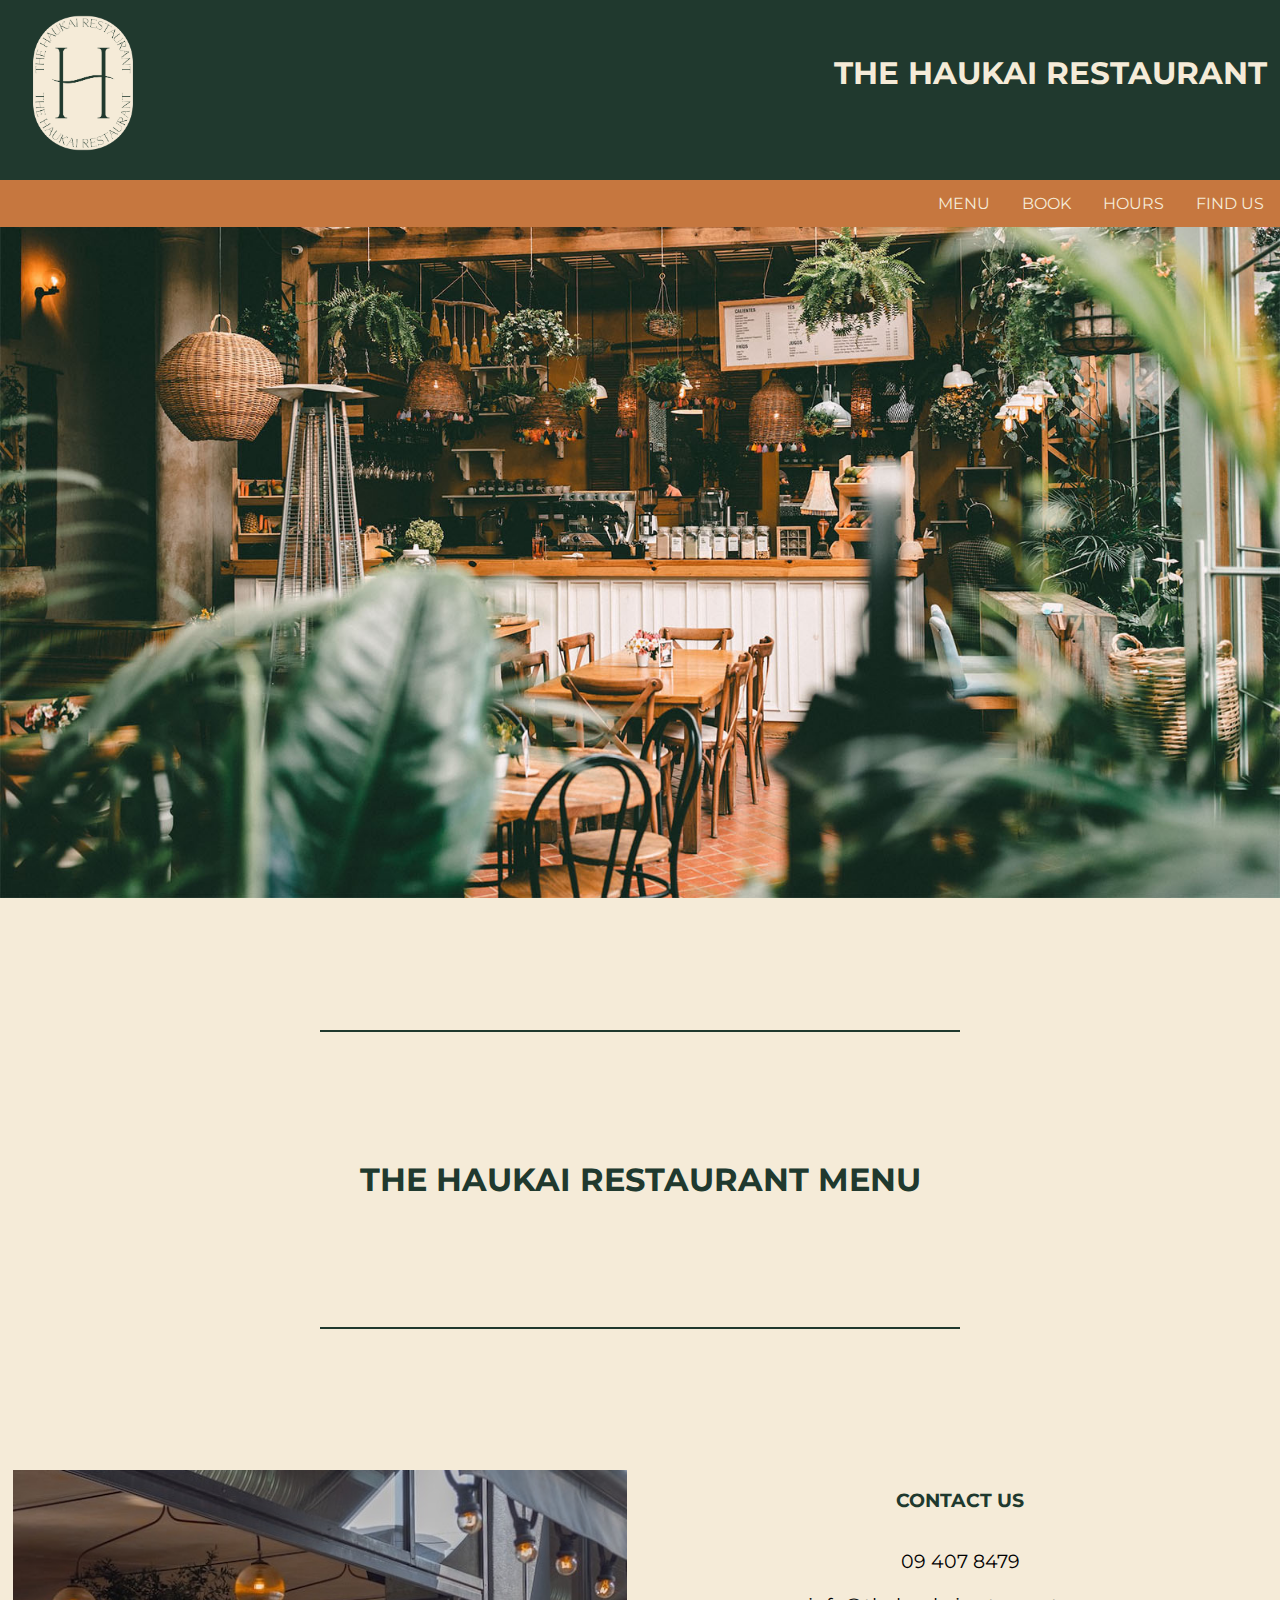
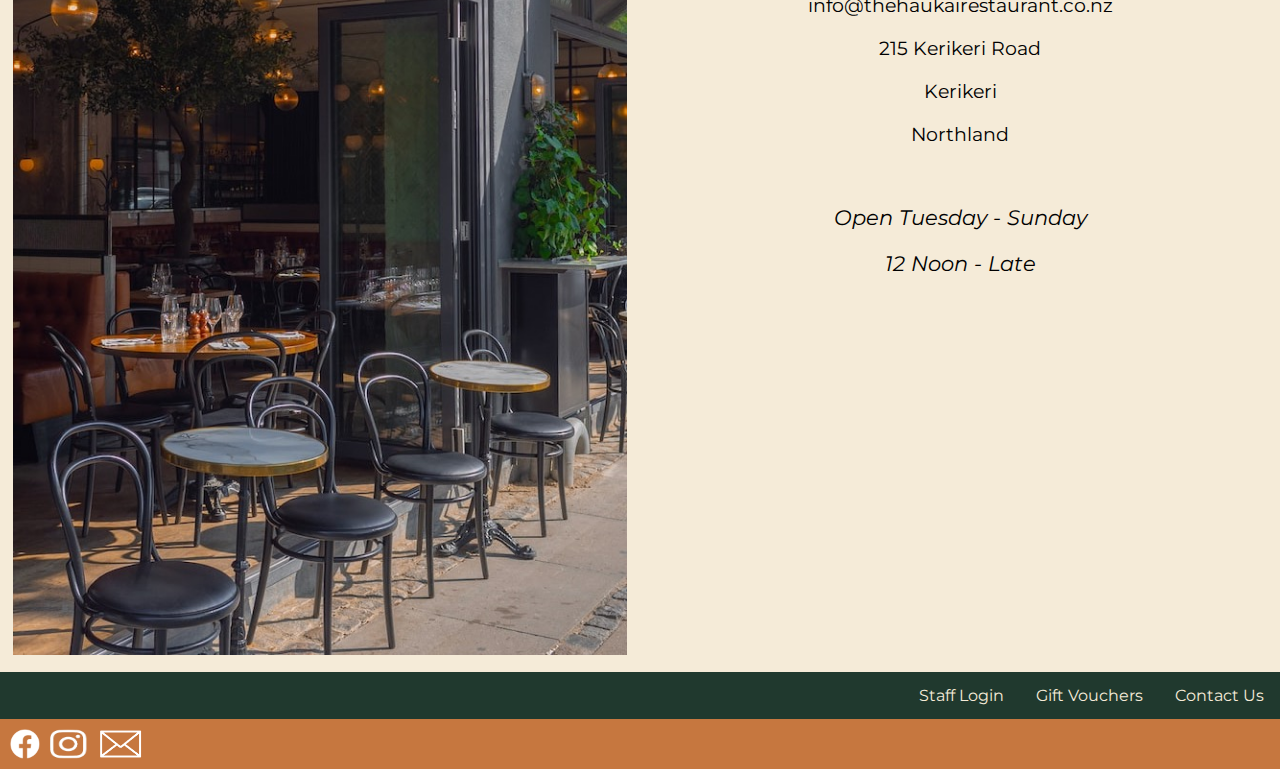
<file: index.html>
<!doctype html>
<!-- Sets the language for the website to english -->
<html lang="en">
<head>
<meta charset="UTF-8" name="viewport" content="width=device-width, initial-scale=1.0">
<!-- Links for the CSS and the website's fonts -->
<link rel="stylesheet" type="text/css" href="styles/style.css">
<link rel="preconnect" href="https://fonts.googleapis.com">
<link rel="preconnect" href="https://fonts.gstatic.com" crossorigin>
<link href="https://fonts.googleapis.com/css2?family=Montserrat:wght@200;900&display=swap" rel="stylesheet">
<!-- Link to icon library for hamburger menu on smaller screens -->
<link rel="stylesheet" href="https://cdnjs.cloudflare.com/ajax/libs/font-awesome/4.7.0/css/font-awesome.min.css">
<!-- Link for favicon -->
<link rel="icon" type="image/png" href="./images/favicon.png" />
<title>The Haukai Restaurant - Home</title>
</head>

<body>
	
	<header class="header">
		<a href="./index.html"><img src="./images/haukailogo.png" alt="The Haukai Logo"></a>
		<h1>THE HAUKAI RESTAURANT</h1>
	</header>

	<nav class="navbar"> 
		<a href="location.html">FIND US</a>
		<a href="hours.html">HOURS</a>
		<a href="reservations.html">BOOK</a>
		<a href="menu.html">MENU</a>
	</nav>

	<main>

	<img src="./images/restaurantinterior.jpg" alt="Interior of the Haukai Restaurant in Kerikeri" width="100%">

	<hr>
	<a href="menu.html">
	<h2>THE HAUKAI RESTAURANT MENU</h2>
	</a>
	<hr>

	<div class="row">
		<div class="leftcolumn">
			<a href="https://www.google.com/maps/@-35.2184084,173.9606822,17z" target="_blank">
				<img src="./images/restaurantexterior.jpeg" alt="Exterior of The Haukai Restaurant in Kerikeri" title="View The Haukai Restaurant in Google Maps" width="100%">
			</a>
		</div>
		<div class="rightcolumn">
			<h3>CONTACT US</h3>
			<br>
			<a href="tel:0800222222" class="contact">09 407 8479</a>
			<a href="mailto:amandalouise.stuart@gmail.com">
				<p class="contact">info@thehaukairestaurant.co.nz</p>
			</a>
			<p class="contact">215 Kerikeri Road</p>
			<p class="contact">Kerikeri</p>
			<p class="contact">Northland</p>
			<br>
			<p class="indexhours">Open Tuesday - Sunday</p>
			<p class="indexhours">12 Noon - Late</p>
		</div>
	</div>

	</main>

	
	<footer>
		<!-- Main footer -->
		<div class="footer">
			<a href="contact.html">Contact Us</a>
			<!-- These links lead to the under construction page for now -->
			<a href="underconstruction.html">Gift Vouchers</a>
			<a href="underconstruction.html">Staff Login</a> 
		</div>
		<!-- Social media footer -->
		<div class="socialfooter">
			<a href="https://www.facebook.com/ploughandfeather" target="_blank">
				<img src="./images/gfx-facebook.png" width ="50" height="50" alt="Facebook logo" title="Visit us on Facebook">
			</a>
			<a href="https://www.instagram.com/ploughandfeather/" target="_blank">
				<img src="./images/gfx-instagram.png" width="50" height="50" alt="White Instagram logo" title="Visit us on Instagram">
			</a>
			<a href="mailto:amandalouise.stuart@gmail.com">
				<img src="./images/gfx-mail.png" width="50" height="50" alt="White envelope" title="Email us">
			</a>
		</div>
	</footer>
	
</body>
</html>
</file>
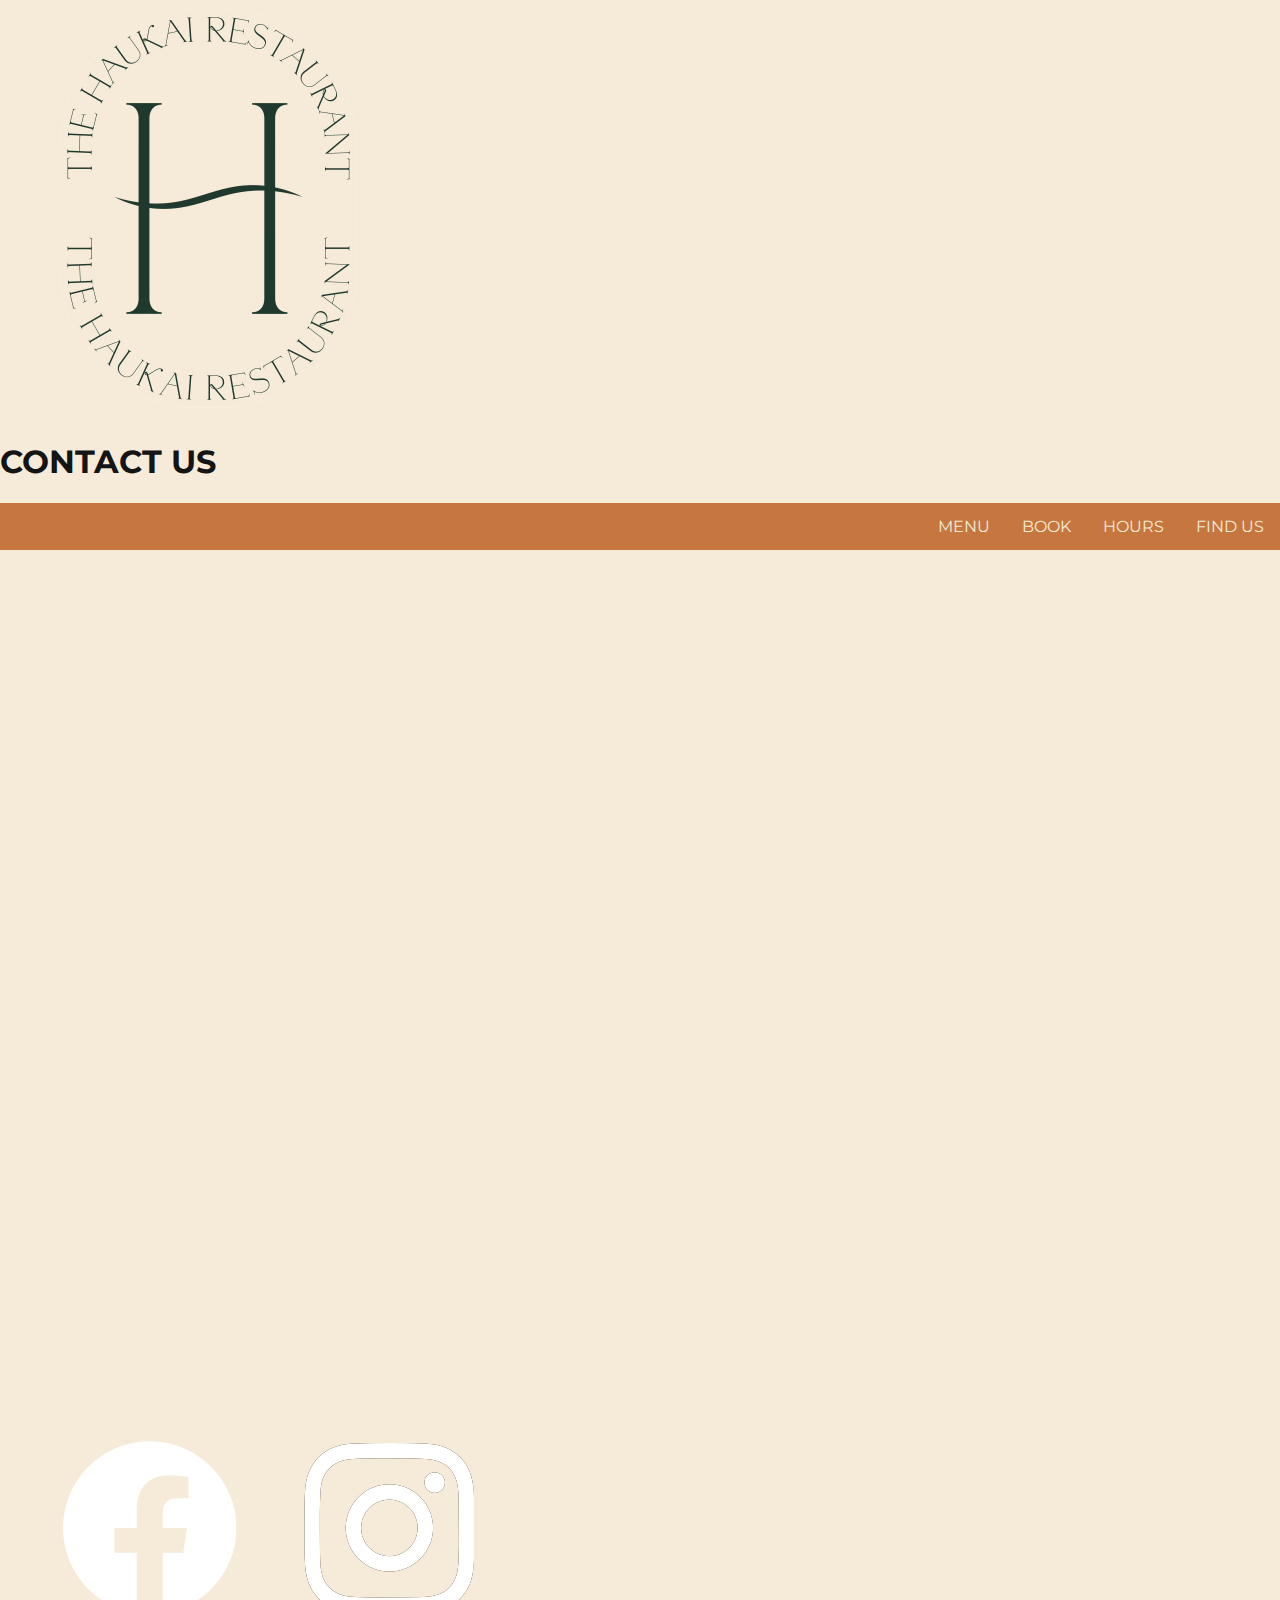
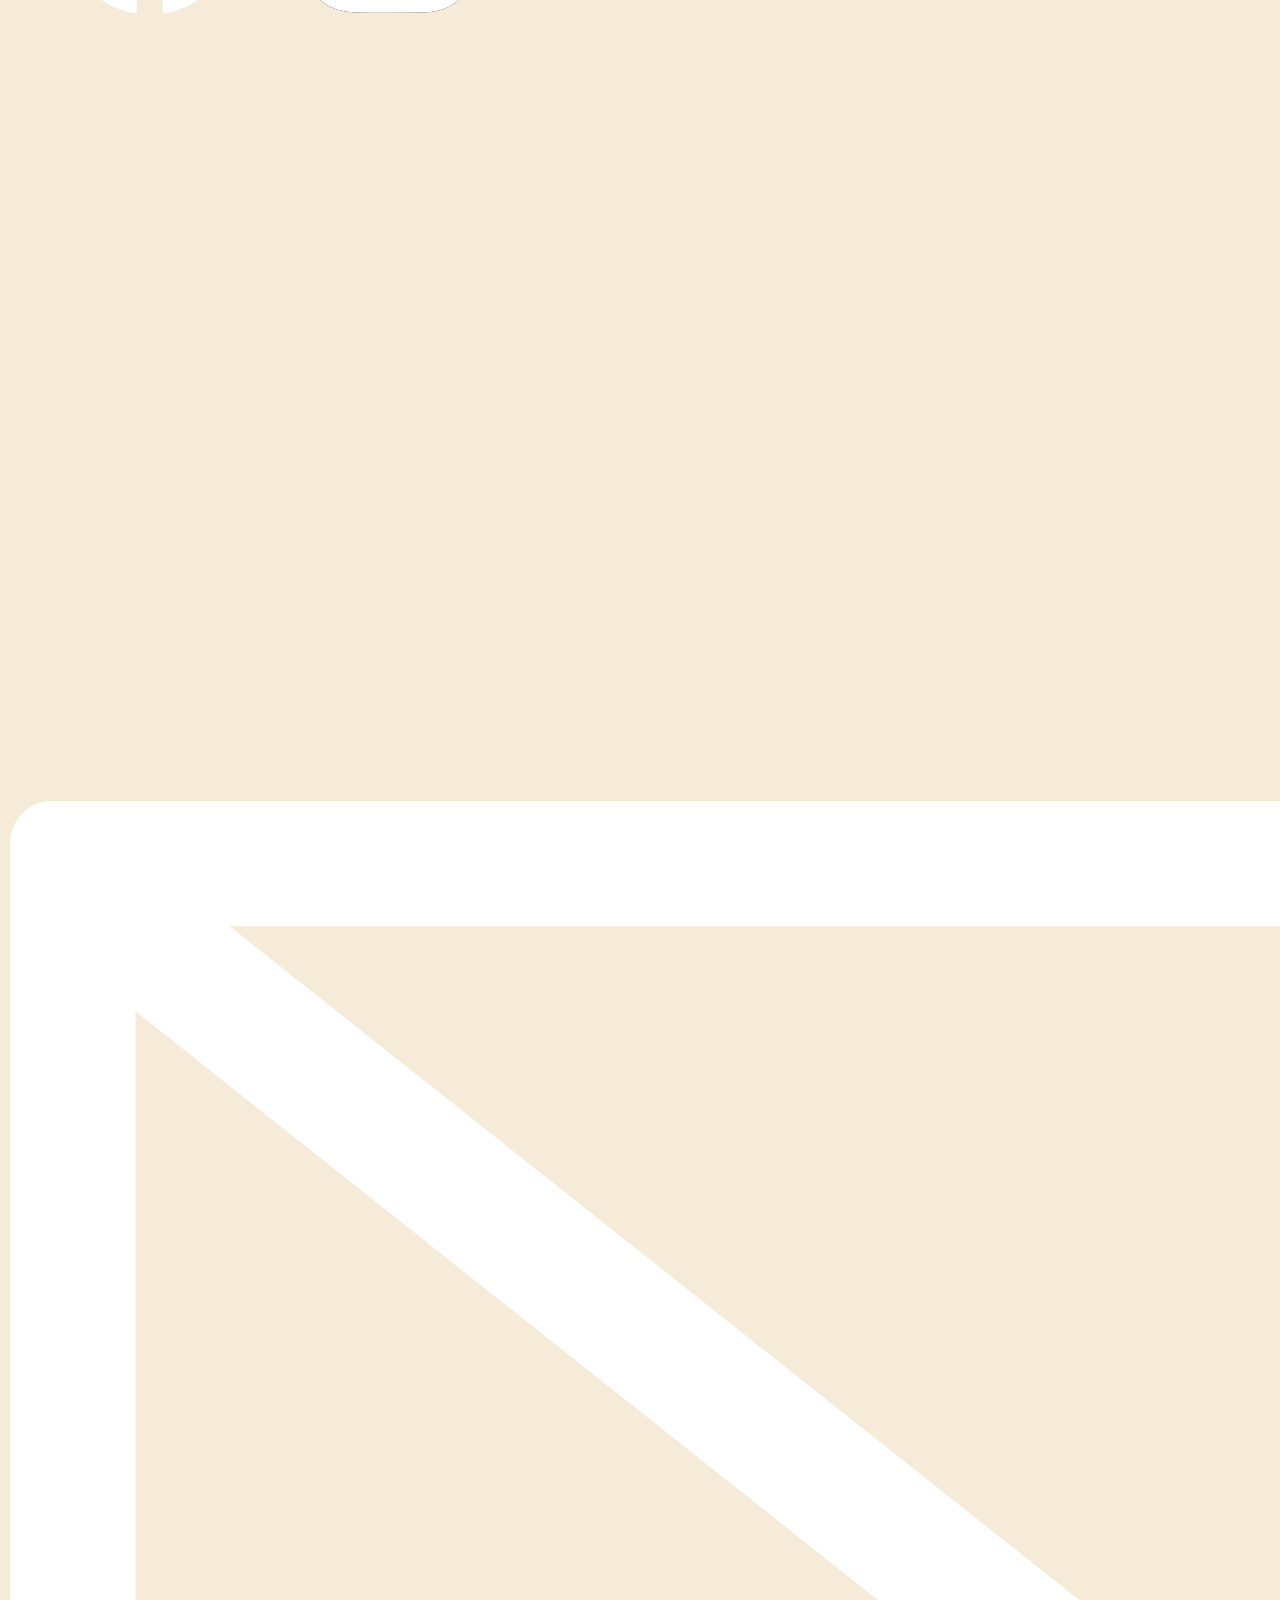
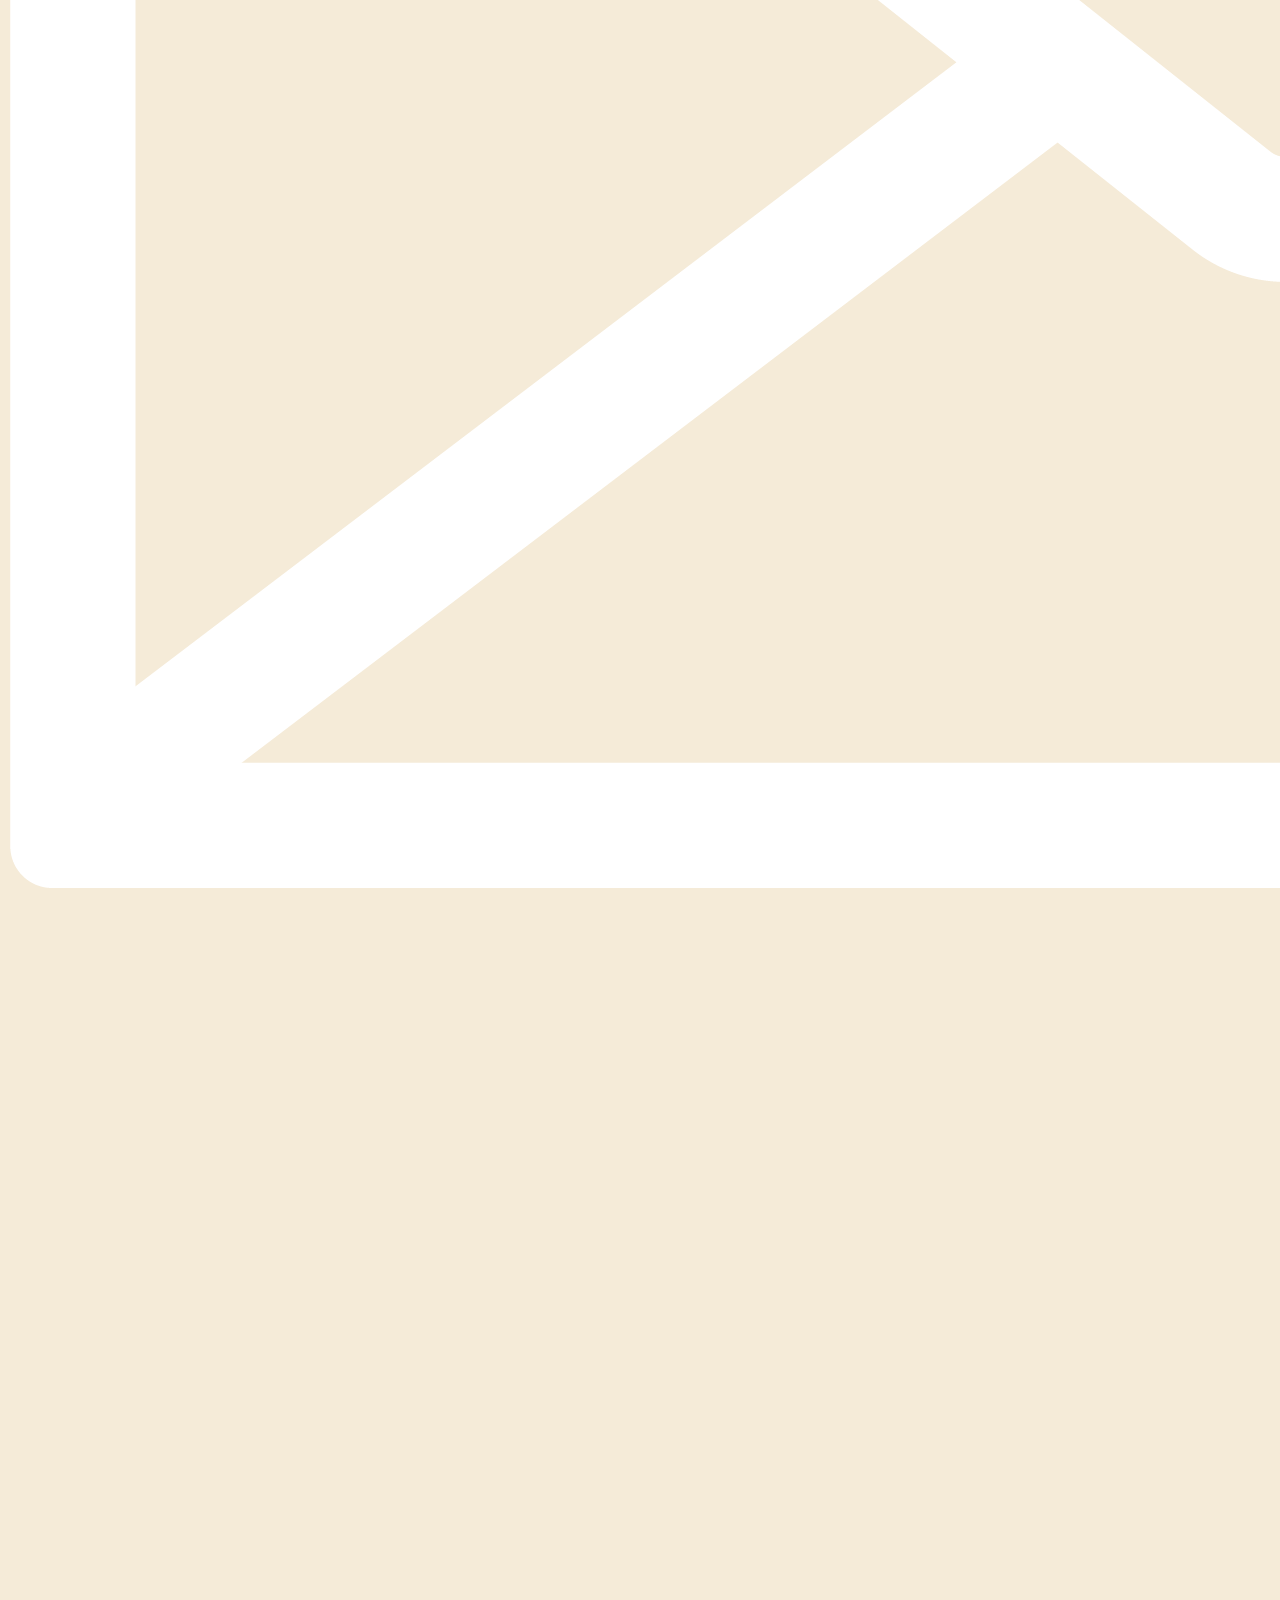
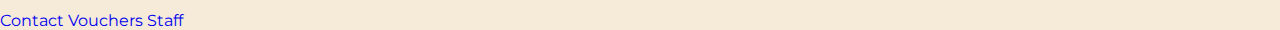
<file: contact.html>
<!doctype html>
<!-- Sets the language for the website to english -->
<html lang="en">

<head>
	<!-- Google tag (gtag.js) -->
	<script async src="https://www.googletagmanager.com/gtag/js?id=G-62TXD4C3D9"></script>
	<script>
		window.dataLayer = window.dataLayer || [];
		function gtag() { dataLayer.push(arguments); }
		gtag('js', new Date());

		gtag('config', 'G-62TXD4C3D9');
	</script>
	<meta charset="UTF-8" name="viewport" content="width=device-width, initial-scale=1.0">
	<!-- Links for the CSS and the website's fonts -->
	<link rel="stylesheet" type="text/css" href="styles/style.css">
	<link rel="preconnect" href="https://fonts.googleapis.com">
	<link rel="preconnect" href="https://fonts.gstatic.com" crossorigin>
	<link href="https://fonts.googleapis.com/css2?family=Montserrat:wght@200;900&display=swap" rel="stylesheet">
	<!-- Link to icon library for hamburger menu on smaller screens -->
	<link rel="stylesheet" href="https://cdnjs.cloudflare.com/ajax/libs/font-awesome/4.7.0/css/font-awesome.min.css">
	<!-- Link for favicon -->
	<link rel="icon" type="image/png" href="./images/favicon.png" />
	<title>The Haukai Restaurant - Contact</title>
</head>

<body>
	
	<header class="flexheader">
		<div class="headerleft">
			<a href="./index.html"><img src="./images/haukailogo.png" alt="The Haukai Logo"></a>
		</div>
		<div class="headerright">
			<h1>CONTACT US</h1>
		</div>
	</header>

	<nav class="navbar"> 
		<a href="location.html">FIND US</a>
		<a href="hours.html">HOURS</a>
		<a href="reservations.html">BOOK</a>
		<a href="menu.html">MENU</a>
	</nav>

	<main>
		<iframe src="https://docs.google.com/forms/d/e/1FAIpQLSfvu_ds2W7cem1sYElrRYzQaZhmmbqvxQhyfKq6v4_KqNIJDA/viewform?embedded=true" width="100%" height="824" frameborder="0" marginheight="0" marginwidth="0">Loading…</iframe>
	</main>

	<footer>
		<div class="flexfooter">
			<div class="footerleft">
				<a href="https://www.facebook.com/ploughandfeather" target="_blank">
					<img src="./images/gfx-facebook.png" class="socialicon" alt="Facebook logo" title="Visit us on Facebook">
				</a>
				<a href="https://www.instagram.com/ploughandfeather/" target="_blank">
					<img src="./images/gfx-instagram.png" class="socialicon" alt="White Instagram logo" title="Visit us on Instagram">
				</a>
				<a href="mailto:amandalouise.stuart@gmail.com">
					<img src="./images/gfx-mail.png" class="socialicon" alt="White envelope" title="Email us">
				</a>
			</div>
			<div class="footerright">
				<a href="contact.html">Contact</a>
				<!-- This link leads to the under construction page -->
				<a href="underconstruction.html">Vouchers</a>
				<a href="/private/staff.html">Staff</a>
			</div>
		</div>
	</footer>
	
</body>
</html>
</file>
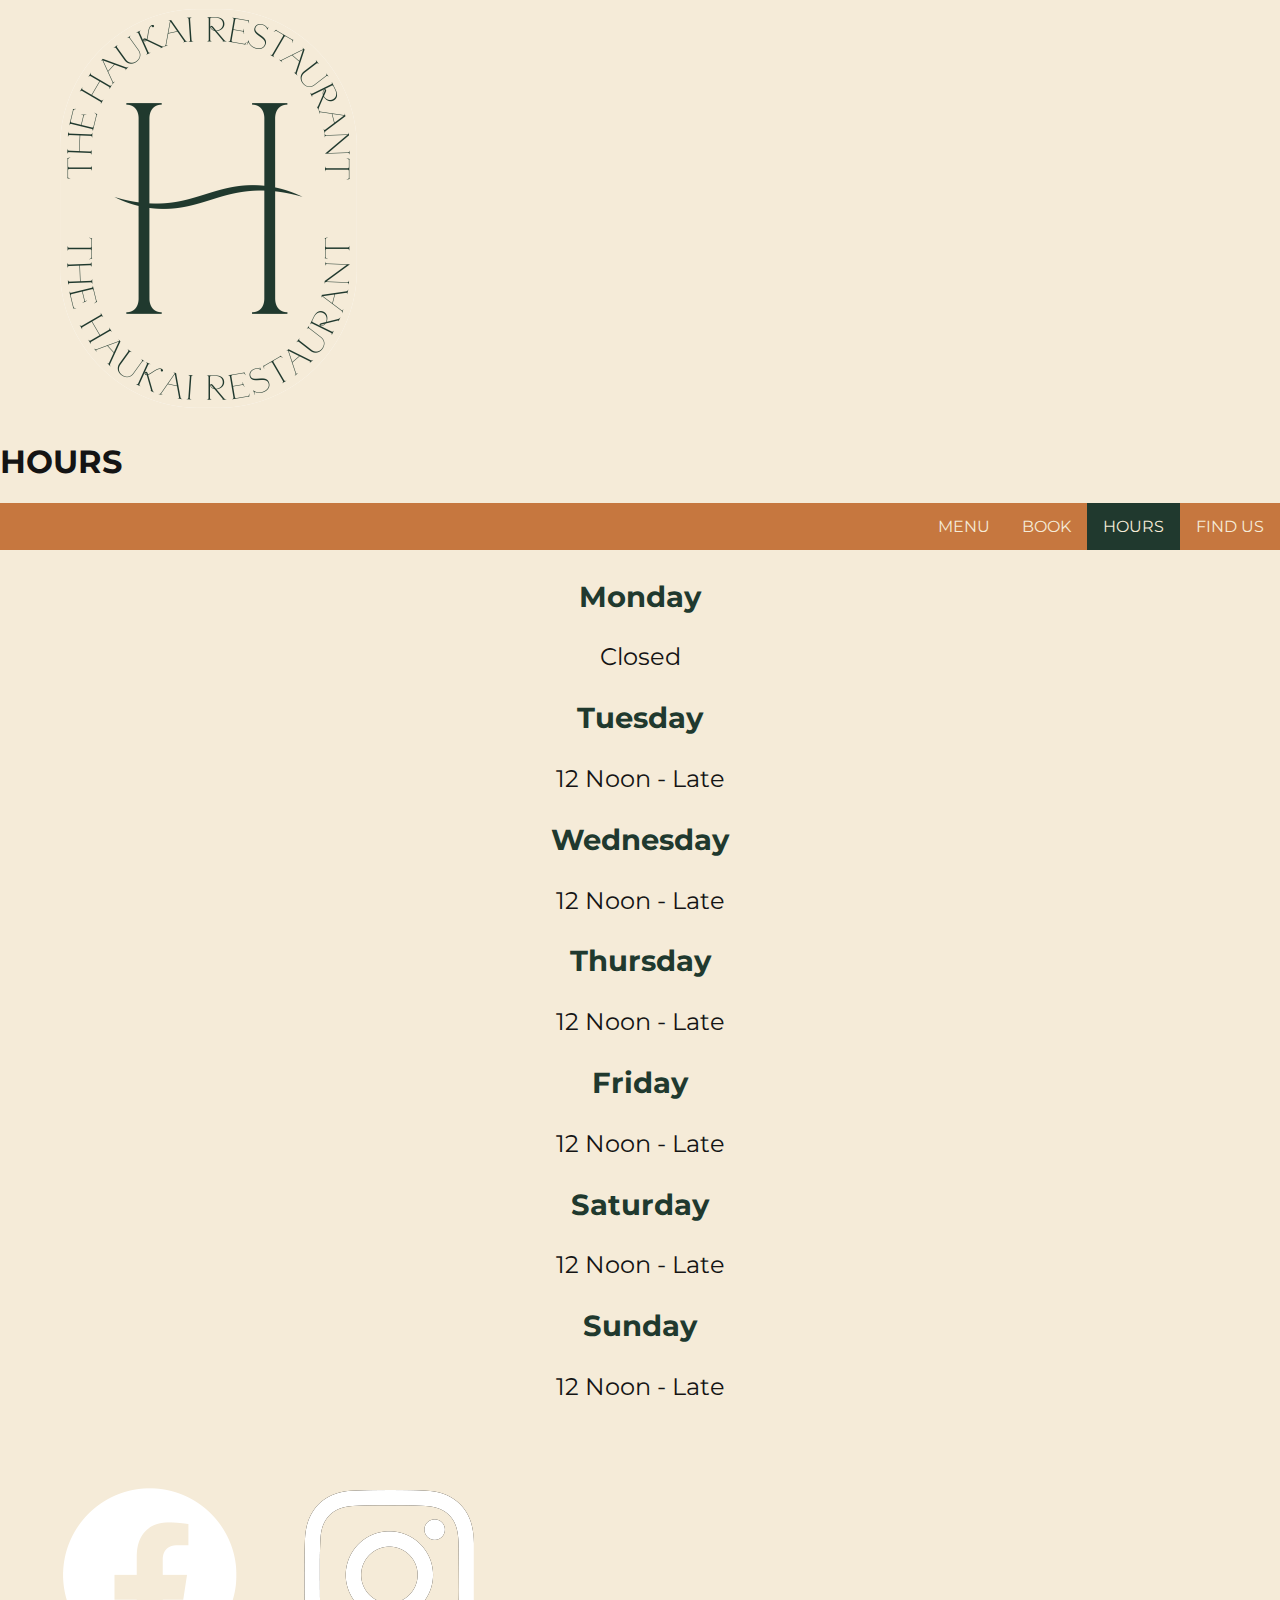
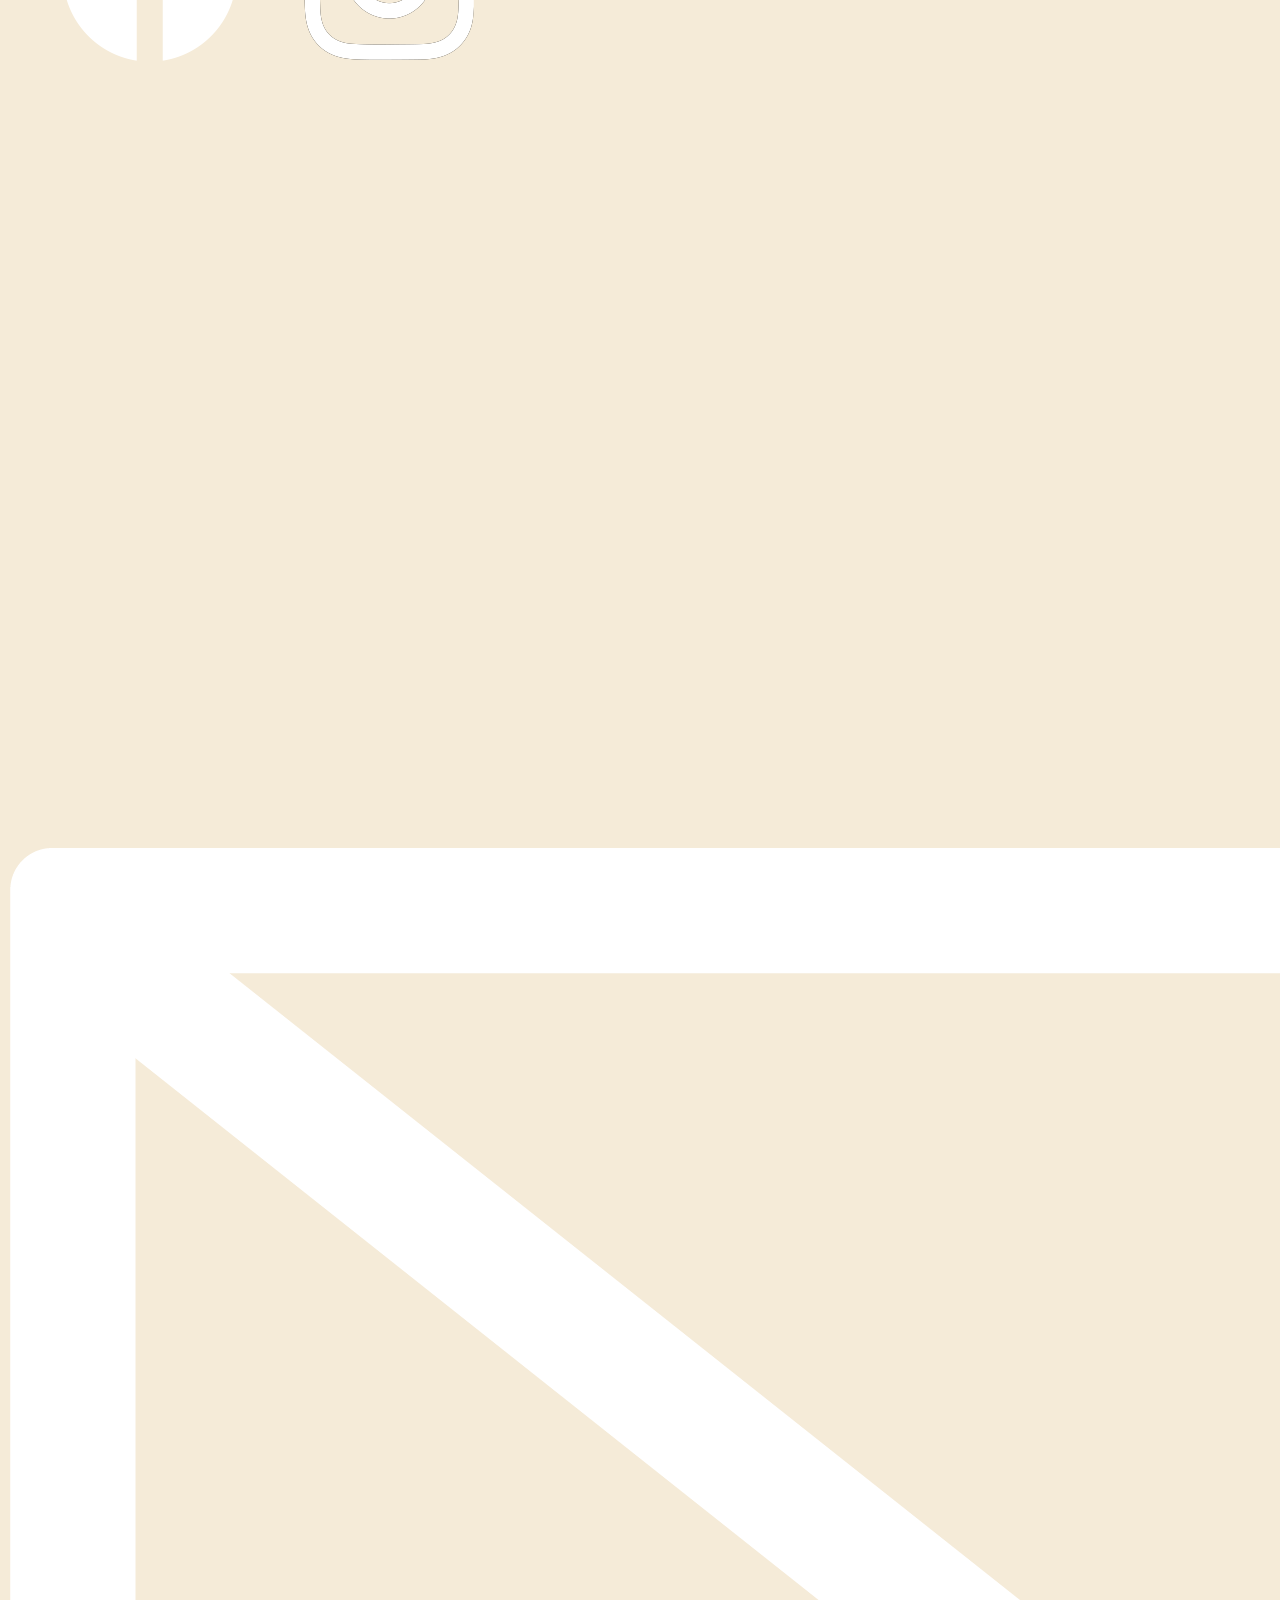
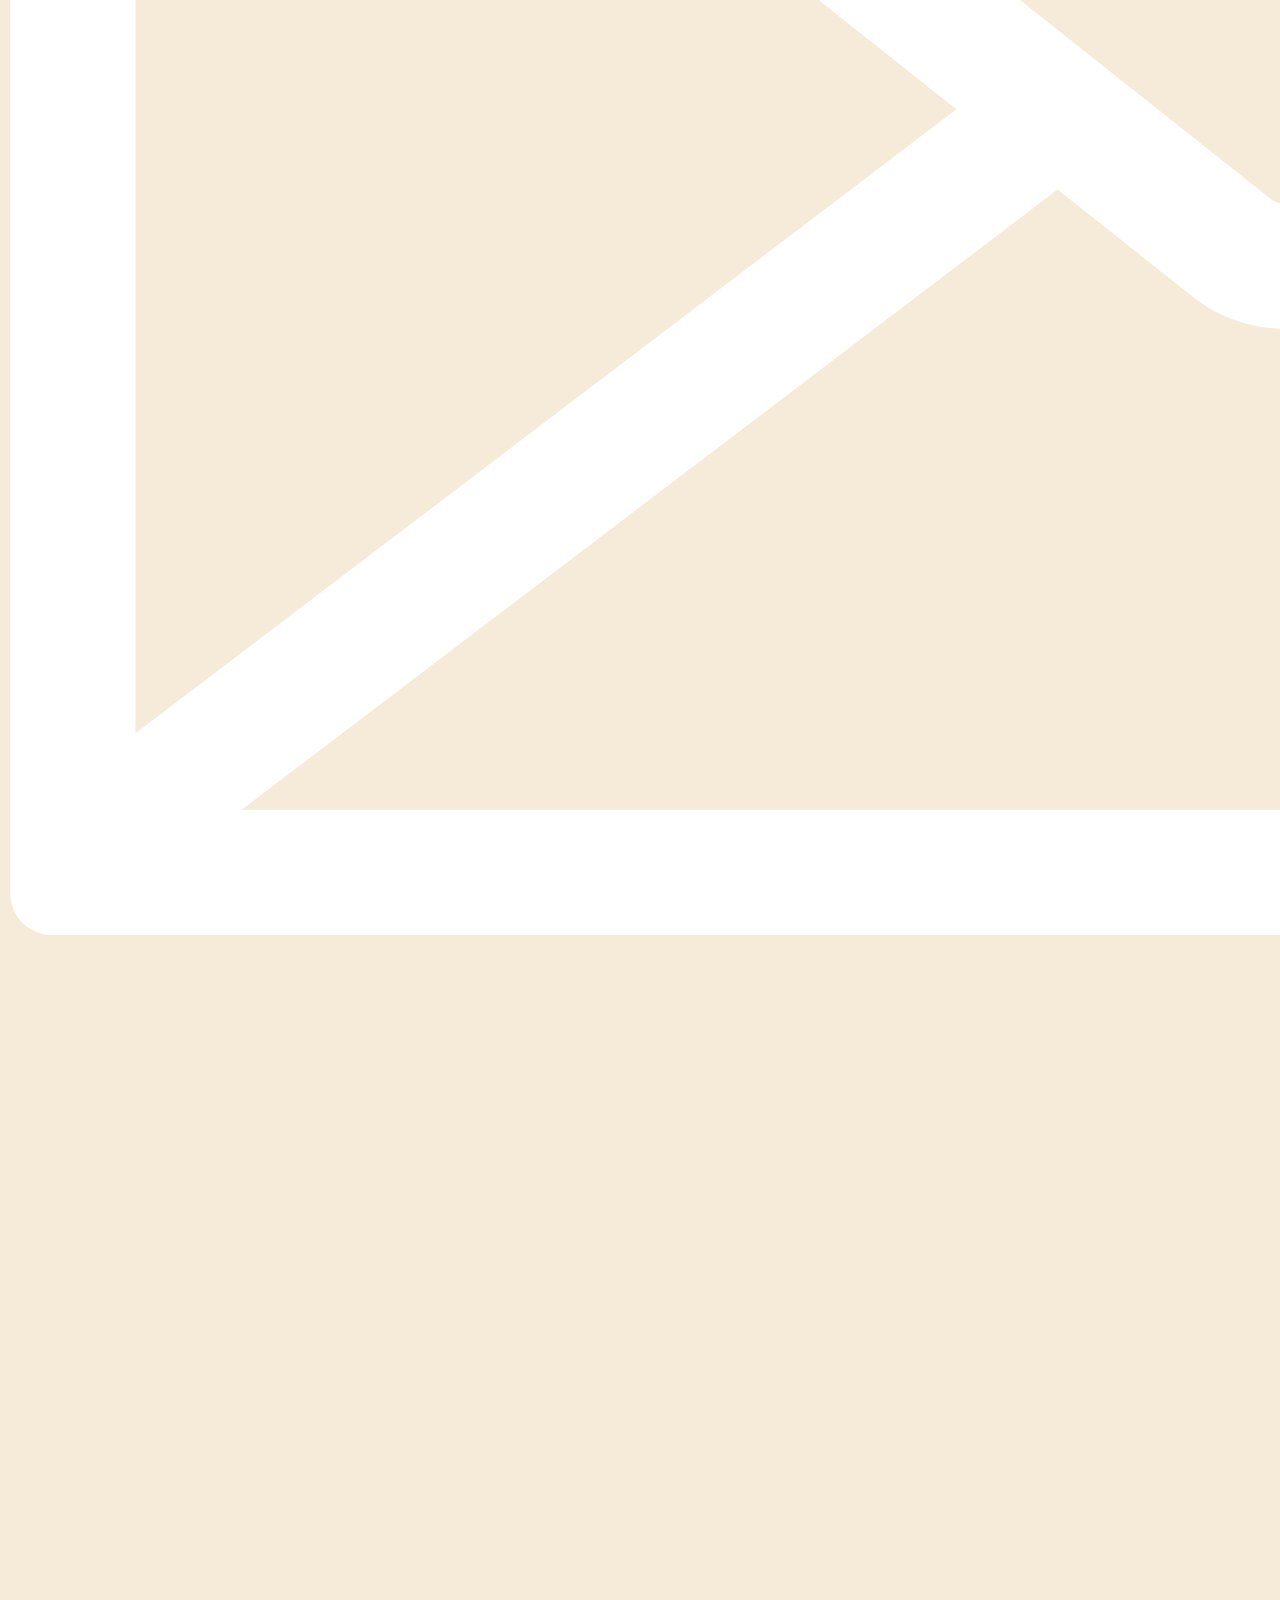
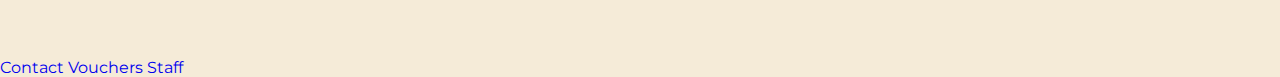
<file: hours.html>
<!doctype html>
<!-- Sets the language for the website to english -->
<html lang="en">
<head>
	<!-- Google tag (gtag.js) -->
	<script async src="https://www.googletagmanager.com/gtag/js?id=G-62TXD4C3D9"></script>
	<script>
		window.dataLayer = window.dataLayer || [];
		function gtag() { dataLayer.push(arguments); }
		gtag('js', new Date());

		gtag('config', 'G-62TXD4C3D9');
	</script>
	<meta charset="UTF-8" name="viewport" content="width=device-width, initial-scale=1.0">
	<!-- Links for the CSS and the website's fonts -->
	<link rel="stylesheet" type="text/css" href="styles/style.css">
	<link rel="preconnect" href="https://fonts.googleapis.com">
	<link rel="preconnect" href="https://fonts.gstatic.com" crossorigin>
	<link href="https://fonts.googleapis.com/css2?family=Montserrat:wght@200;900&display=swap" rel="stylesheet">
	<!-- Link to icon library for hamburger menu on smaller screens -->
	<link rel="stylesheet" href="https://cdnjs.cloudflare.com/ajax/libs/font-awesome/4.7.0/css/font-awesome.min.css">
	<!-- Link for favicon -->
	<link rel="icon" type="image/png" href="./images/favicon.png" />
	<title>The Haukai Restaurant - Hours</title>
</head>

<body>
	
	<header class="flexheader">
		<div class="headerleft">
			<a href="./index.html"><img src="./images/haukailogo.png" alt="The Haukai Logo"></a>
		</div>
		<div class="headerright">
			<h1>HOURS</h1>
		</div>
	</header>
	
	<nav class="navbar"> 
		<a href="location.html">FIND US</a>
		<a href="hours.html" class="active">HOURS</a>
		<a href="reservations.html">BOOK</a>
		<a href="menu.html">MENU</a>
	</nav>

	<main class="hours">
		<h3>Monday</h3>
		<p>Closed</p>
		<h3>Tuesday</h3>
		<p>12 Noon - Late</p>
		<h3>Wednesday</h3>
		<p>12 Noon - Late</p>
		<h3>Thursday</h3>
		<p>12 Noon - Late</p>
		<h3>Friday</h3>
		<p>12 Noon - Late</p>
		<h3>Saturday</h3>
		<p>12 Noon - Late</p>
		<h3>Sunday</h3>
		<p>12 Noon - Late</p>

		<!-- Code to embed Google Calendar 
		<iframe src="https://calendar.google.com/calendar/embed?src=0d3bfe61183bd1905d431bc8f41560239a8ab6dee218514e88b311cff9d46670%40group.calendar.google.com&ctz=Europe%2FLondon" style="border: 0" width="100%" height="600" frameborder="0" scrolling="no"></iframe>
		-->

	</main>

	<footer>
		<div class="flexfooter">
			<div class="footerleft">
				<a href="https://www.facebook.com/ploughandfeather" target="_blank">
					<img src="./images/gfx-facebook.png" class="socialicon" alt="Facebook logo" title="Visit us on Facebook">
				</a>
				<a href="https://www.instagram.com/ploughandfeather/" target="_blank">
					<img src="./images/gfx-instagram.png" class="socialicon" alt="White Instagram logo" title="Visit us on Instagram">
				</a>
				<a href="mailto:amandalouise.stuart@gmail.com">
					<img src="./images/gfx-mail.png" class="socialicon" alt="White envelope" title="Email us">
				</a>
			</div>
			<div class="footerright">
				<a href="contact.html">Contact</a>
				<!-- This link leads to the under construction page -->
				<a href="underconstruction.html">Vouchers</a>
				<a href="/private/staff.html">Staff</a>
			</div>
		</div>
	</footer>
	
</body>
</html>
</file>
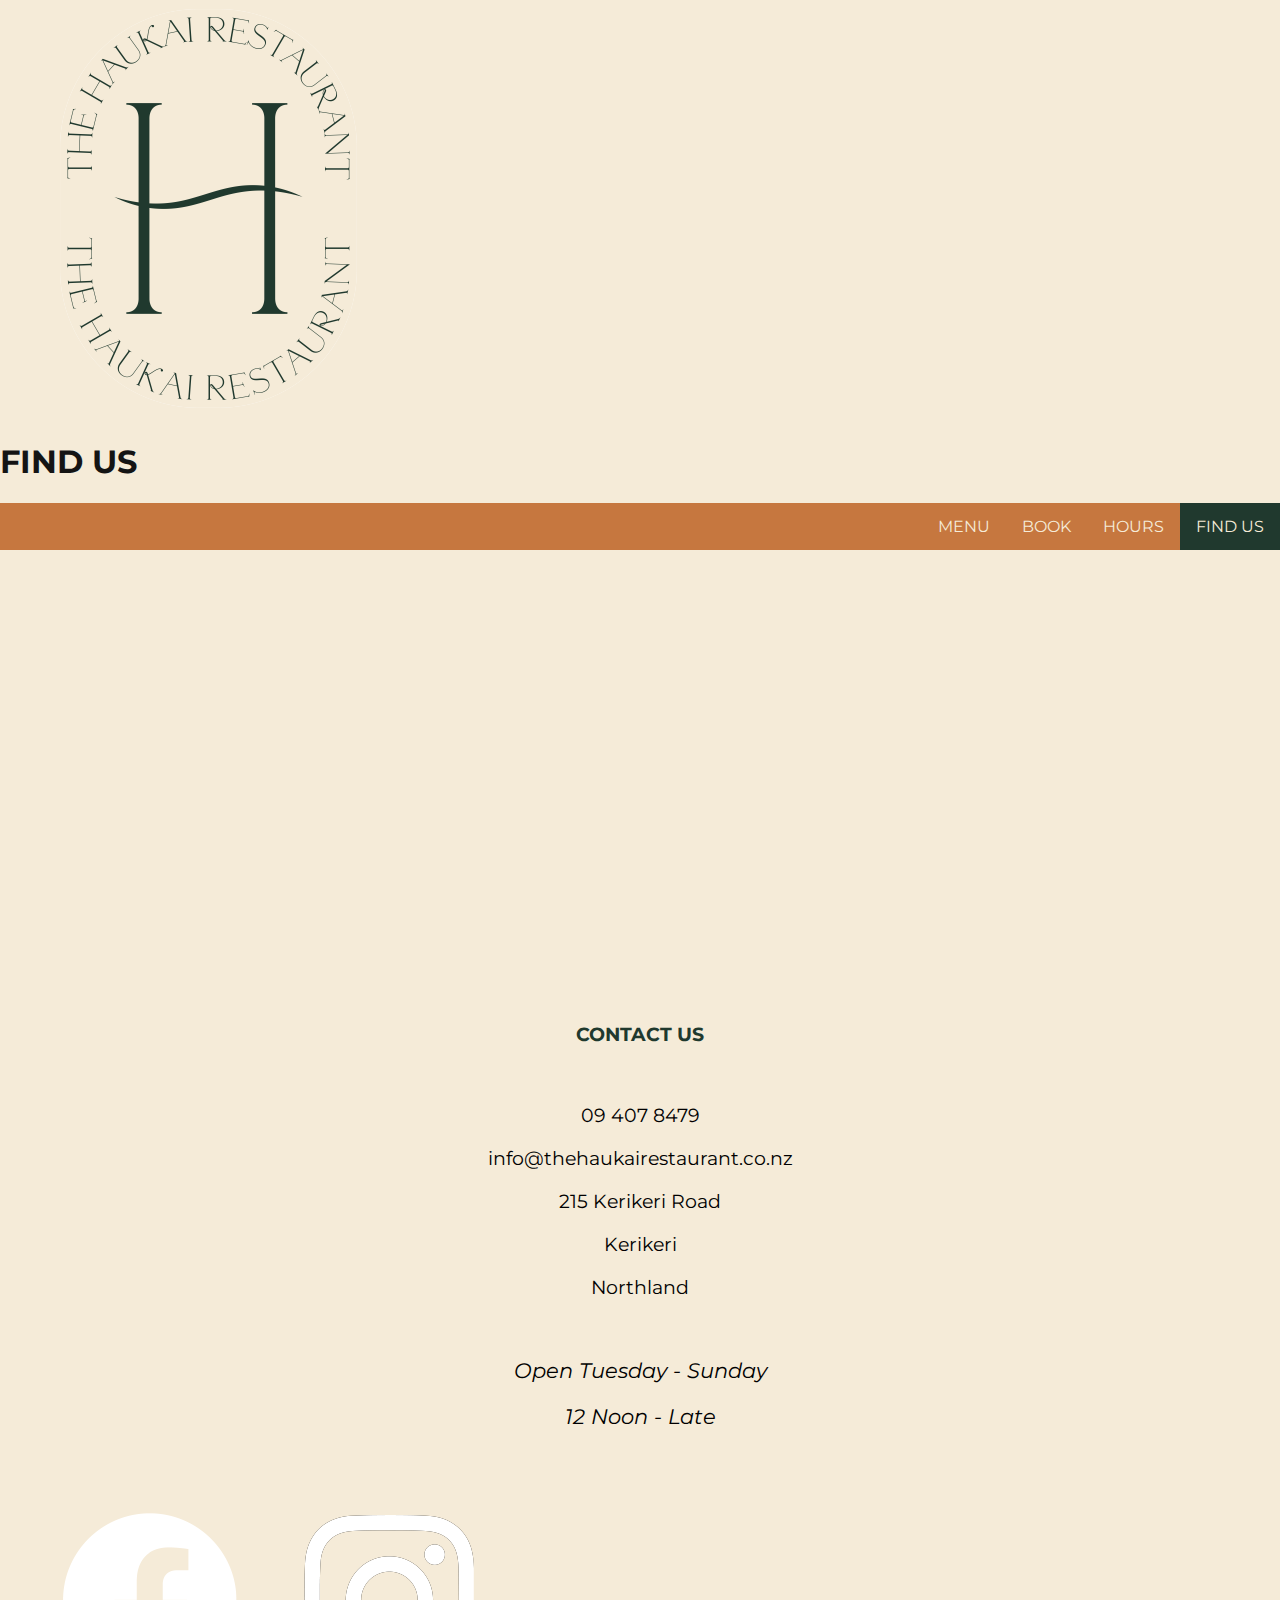
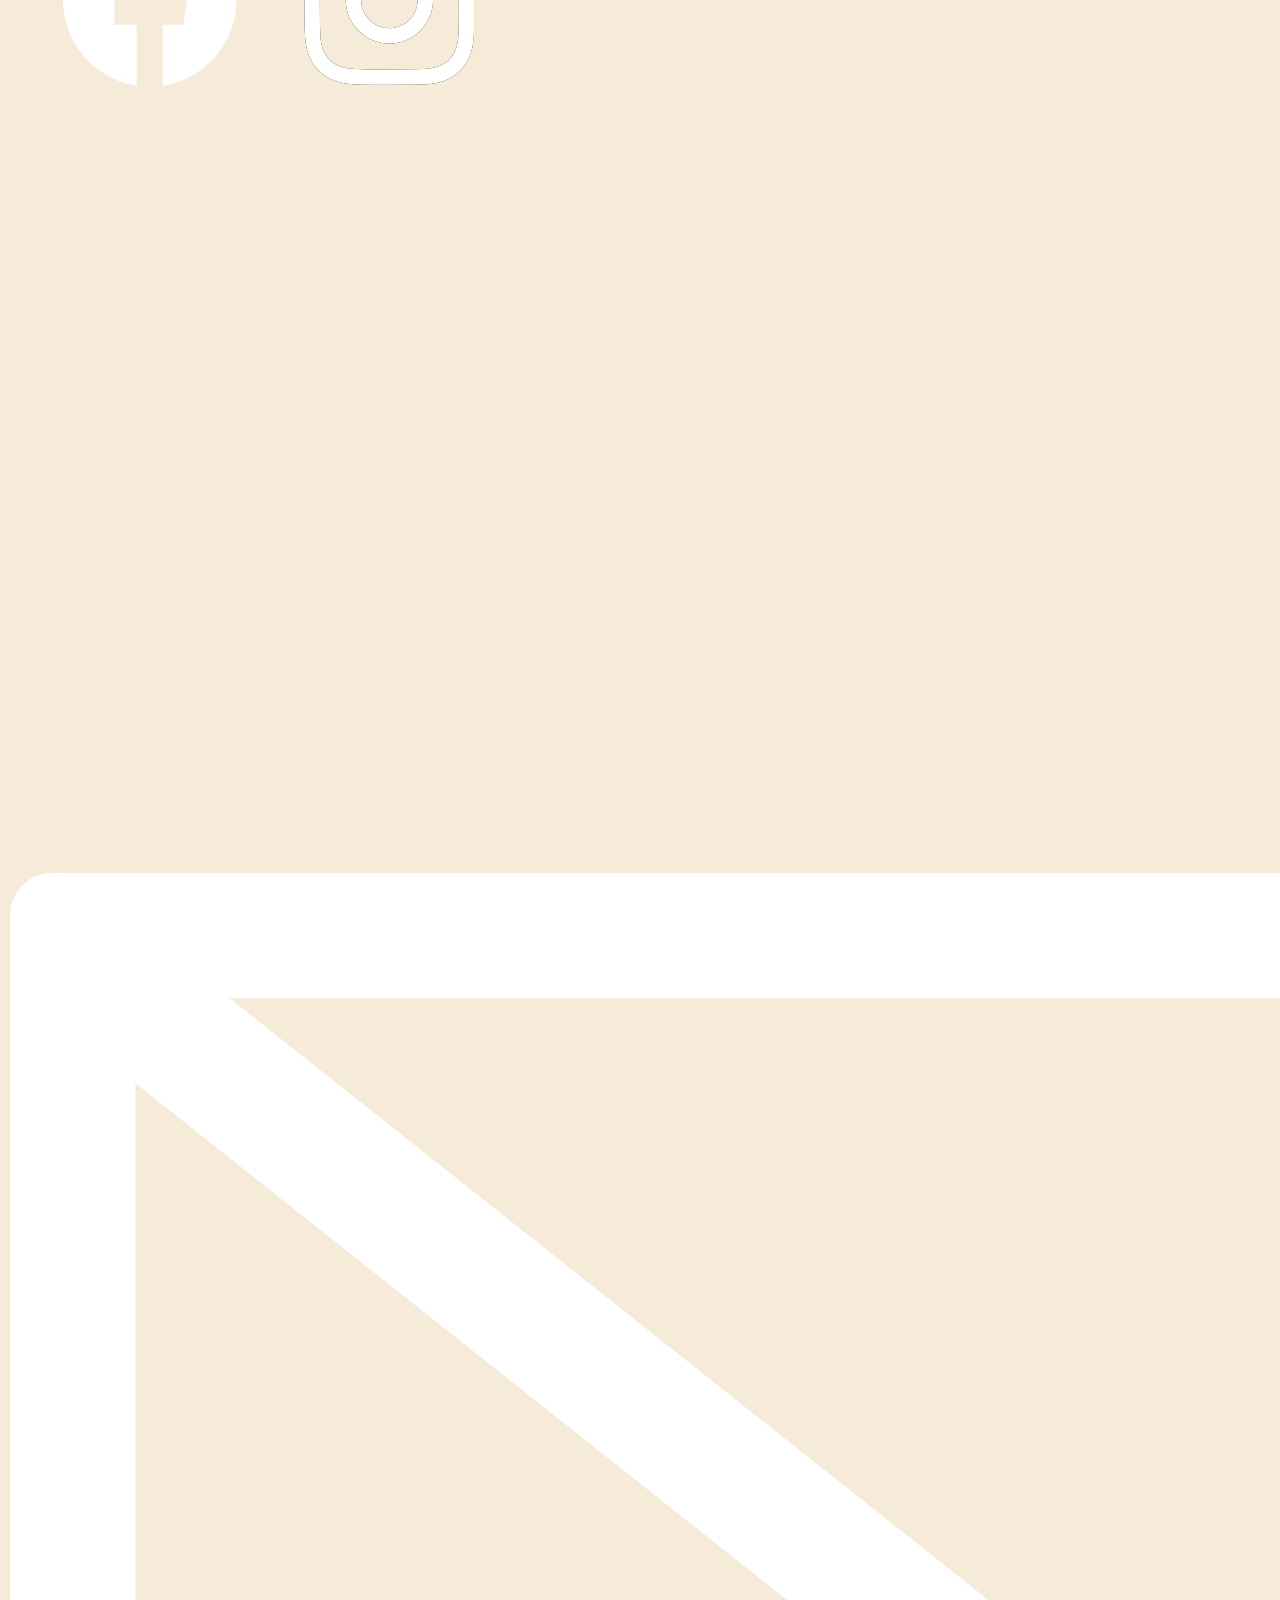
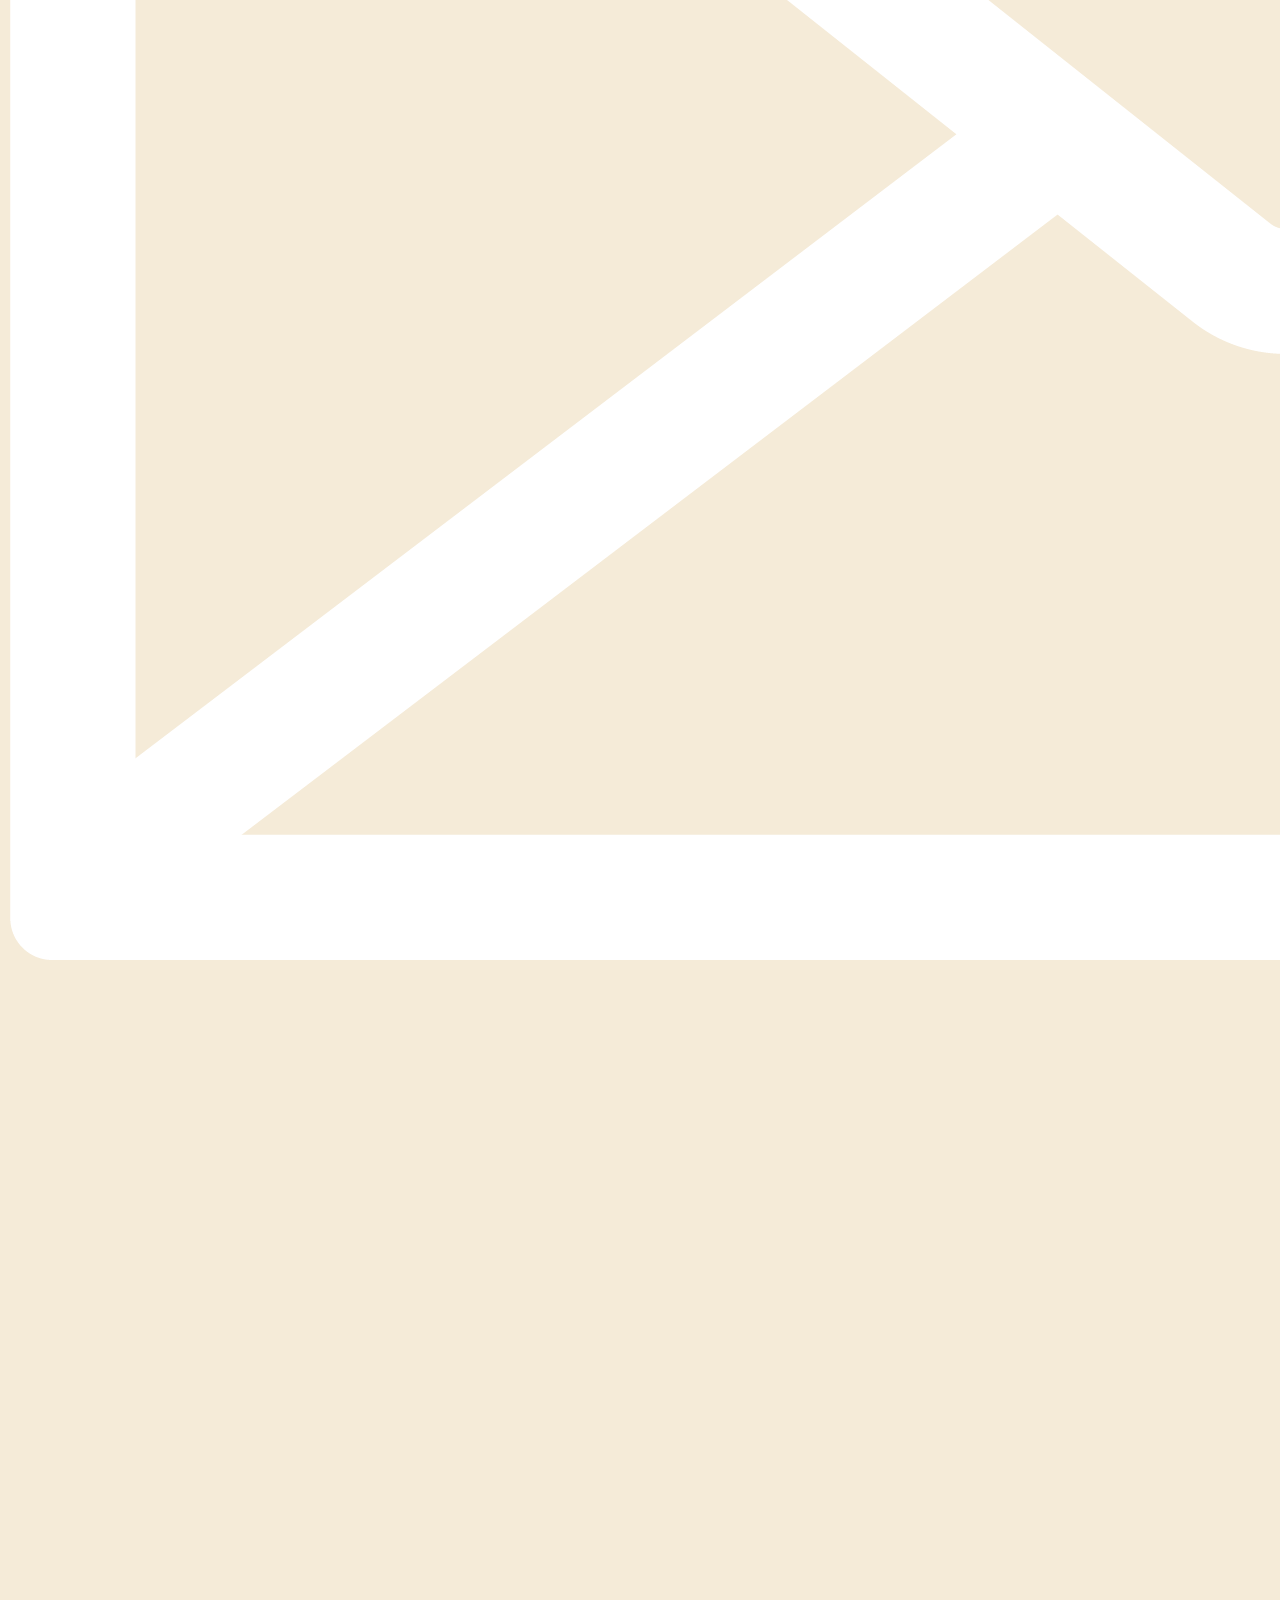
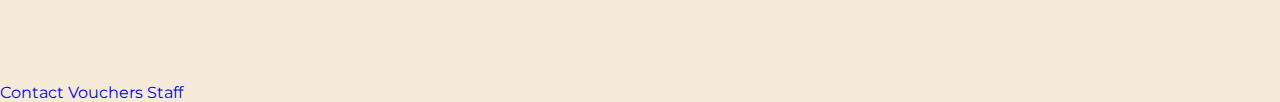
<file: location.html>
<!doctype html>
<!-- Sets the language for the website to english -->
<html lang="en">
<head>
	<!-- Google tag (gtag.js) -->
	<script async src="https://www.googletagmanager.com/gtag/js?id=G-62TXD4C3D9"></script>
	<script>
		window.dataLayer = window.dataLayer || [];
		function gtag() { dataLayer.push(arguments); }
		gtag('js', new Date());

		gtag('config', 'G-62TXD4C3D9');
	</script>
	<meta charset="UTF-8" name="viewport" content="width=device-width, initial-scale=1.0">
	<!-- Links for the CSS and the website's fonts -->
	<link rel="stylesheet" type="text/css" href="styles/style.css">
	<link rel="preconnect" href="https://fonts.googleapis.com">
	<link rel="preconnect" href="https://fonts.gstatic.com" crossorigin>
	<link href="https://fonts.googleapis.com/css2?family=Montserrat:wght@200;900&display=swap" rel="stylesheet">
	<!-- Link to icon library for hamburger menu on smaller screens -->
	<link rel="stylesheet" href="https://cdnjs.cloudflare.com/ajax/libs/font-awesome/4.7.0/css/font-awesome.min.css">
	<!-- Link for favicon -->
	<link rel="icon" type="image/png" href="./images/favicon.png" />
	<title>The Haukai Restaurant - Find Us</title>
</head>

<body>
	
	<header class="flexheader">
		<div class="headerleft">
			<a href="./index.html"><img src="./images/haukailogo.png" alt="The Haukai Logo"></a>
		</div>
		<div class="headerright">
			<h1>FIND US</h1>
		</div>
	</header>

	<nav class="navbar"> 
		<a href="location.html" class="active">FIND US</a>
		<a href="hours.html">HOURS</a>
		<a href="reservations.html">BOOK</a>
		<a href="menu.html">MENU</a>
	</nav>


	<main>
		<div class="flexcontainer">
		<div class="flex-left">
			<iframe src="https://www.google.com/maps/embed?pb=!1m18!1m12!1m3!1d3259.520778657971!2d173.96067685024033!3d-35.21840399768921!2m3!1f0!2f0!3f0!3m2!1i1024!2i768!4f13.1!3m3!1m2!1s0x6d0bb797e23d5d25%3A0x98aa88170667d29c!2s215%20Kerikeri%20Road%2C%20Kerikeri%200230%2C%20New%20Zealand!5e0!3m2!1sen!2suk!4v1674292229057!5m2!1sen!2suk" width="100%" height="450" style="border:0;" allowfullscreen="" loading="lazy" referrerpolicy="no-referrer-when-downgrade"></iframe>
		</div>
		<div class="flex-right">
			<h3>CONTACT US</h3>
			<br>
			<a href="tel:0800222222" class="contact"><p>09 407 8479</p></a>
			<a href="mailto:amandalouise.stuart@gmail.com">
				<p class="contact">info@thehaukairestaurant.co.nz</p>
			</a>
			<p class="contact">215 Kerikeri Road</p>
			<p class="contact">Kerikeri</p>
			<p class="contact">Northland</p>
			<br>
			<p class="indexhours">Open Tuesday - Sunday</p>
			<p class="indexhours">12 Noon - Late</p>
		</div>
		</div>
	</main>


	
	<footer>
		<div class="flexfooter">
			<div class="footerleft">
				<a href="https://www.facebook.com/ploughandfeather" target="_blank">
					<img src="./images/gfx-facebook.png" class="socialicon" alt="Facebook logo" title="Visit us on Facebook">
				</a>
				<a href="https://www.instagram.com/ploughandfeather/" target="_blank">
					<img src="./images/gfx-instagram.png" class="socialicon" alt="White Instagram logo" title="Visit us on Instagram">
				</a>
				<a href="mailto:amandalouise.stuart@gmail.com">
					<img src="./images/gfx-mail.png" class="socialicon" alt="White envelope" title="Email us">
				</a>
			</div>
			<div class="footerright">
				<a href="contact.html">Contact</a>
				<!-- This link leads to the under construction page -->
				<a href="underconstruction.html">Vouchers</a>
				<a href="/private/staff.html">Staff</a>
			</div>
		</div>
	</footer>
	
</body>
</html>
</file>
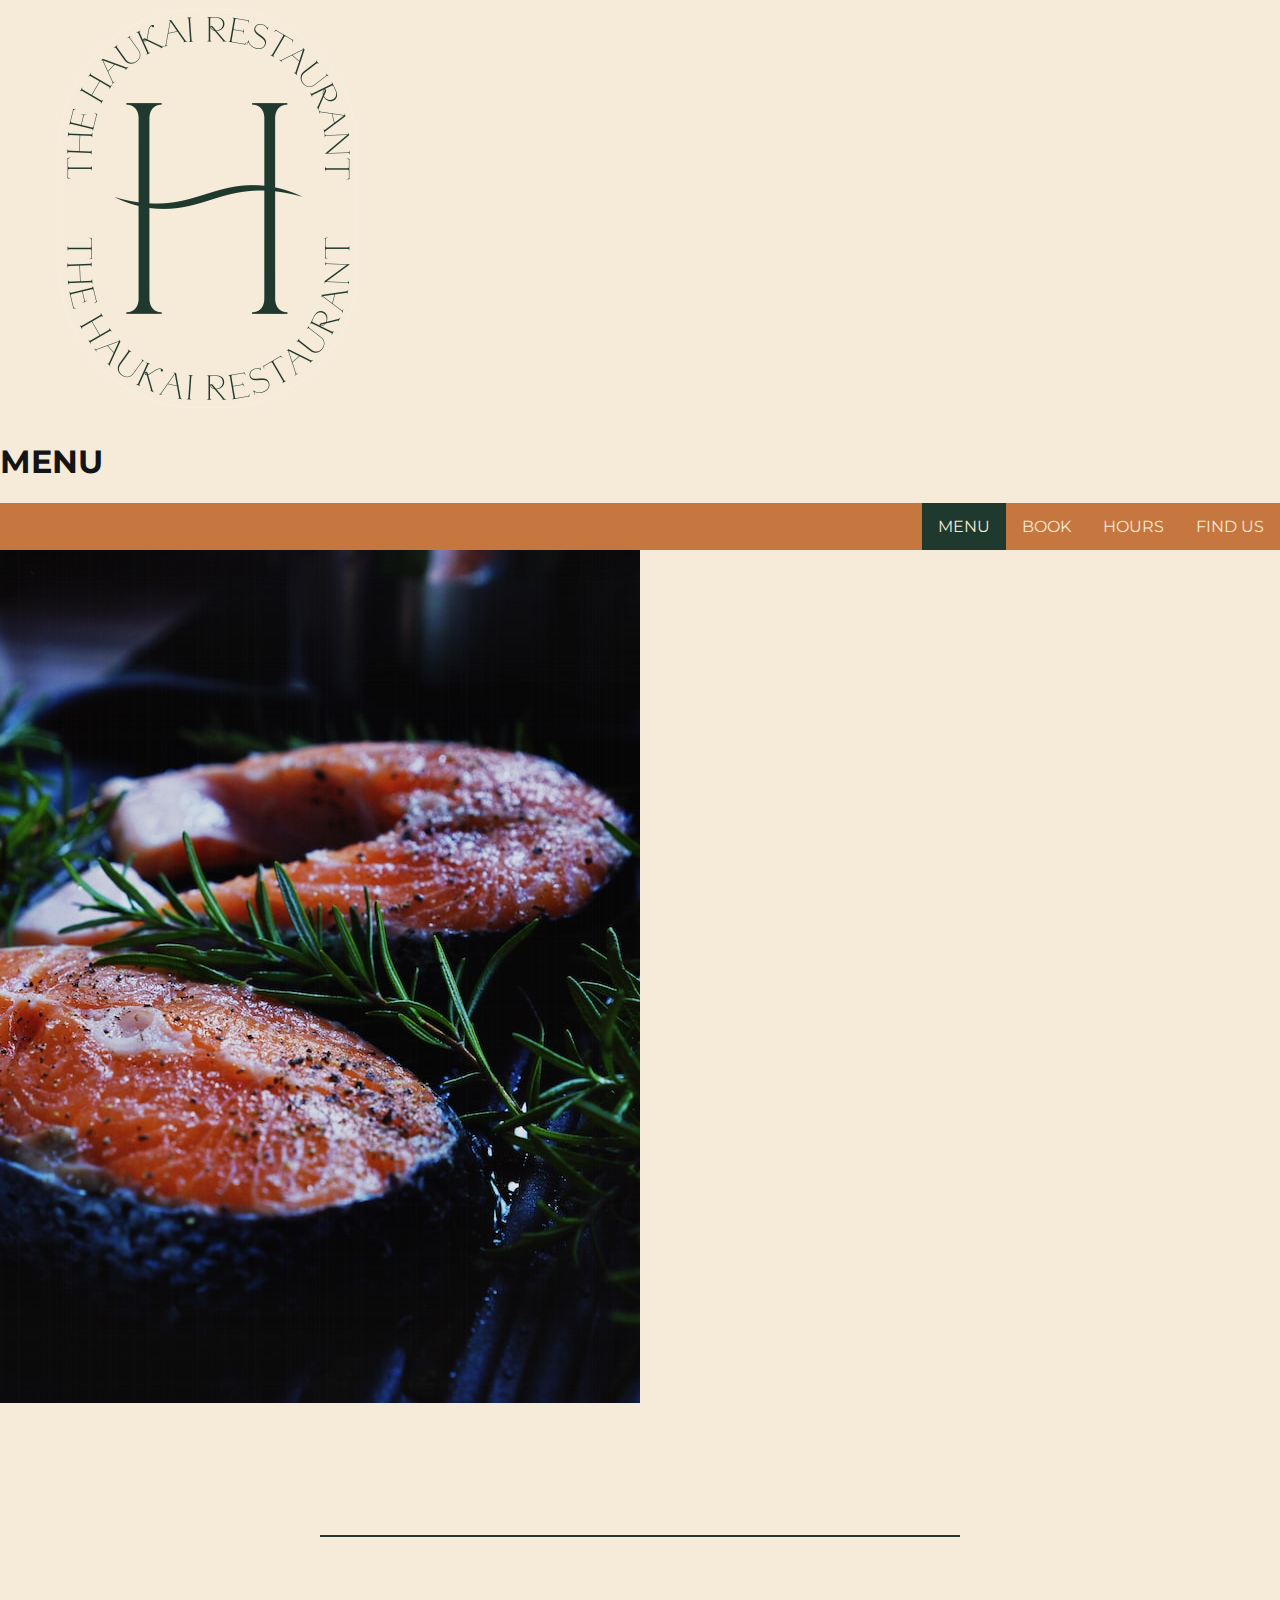
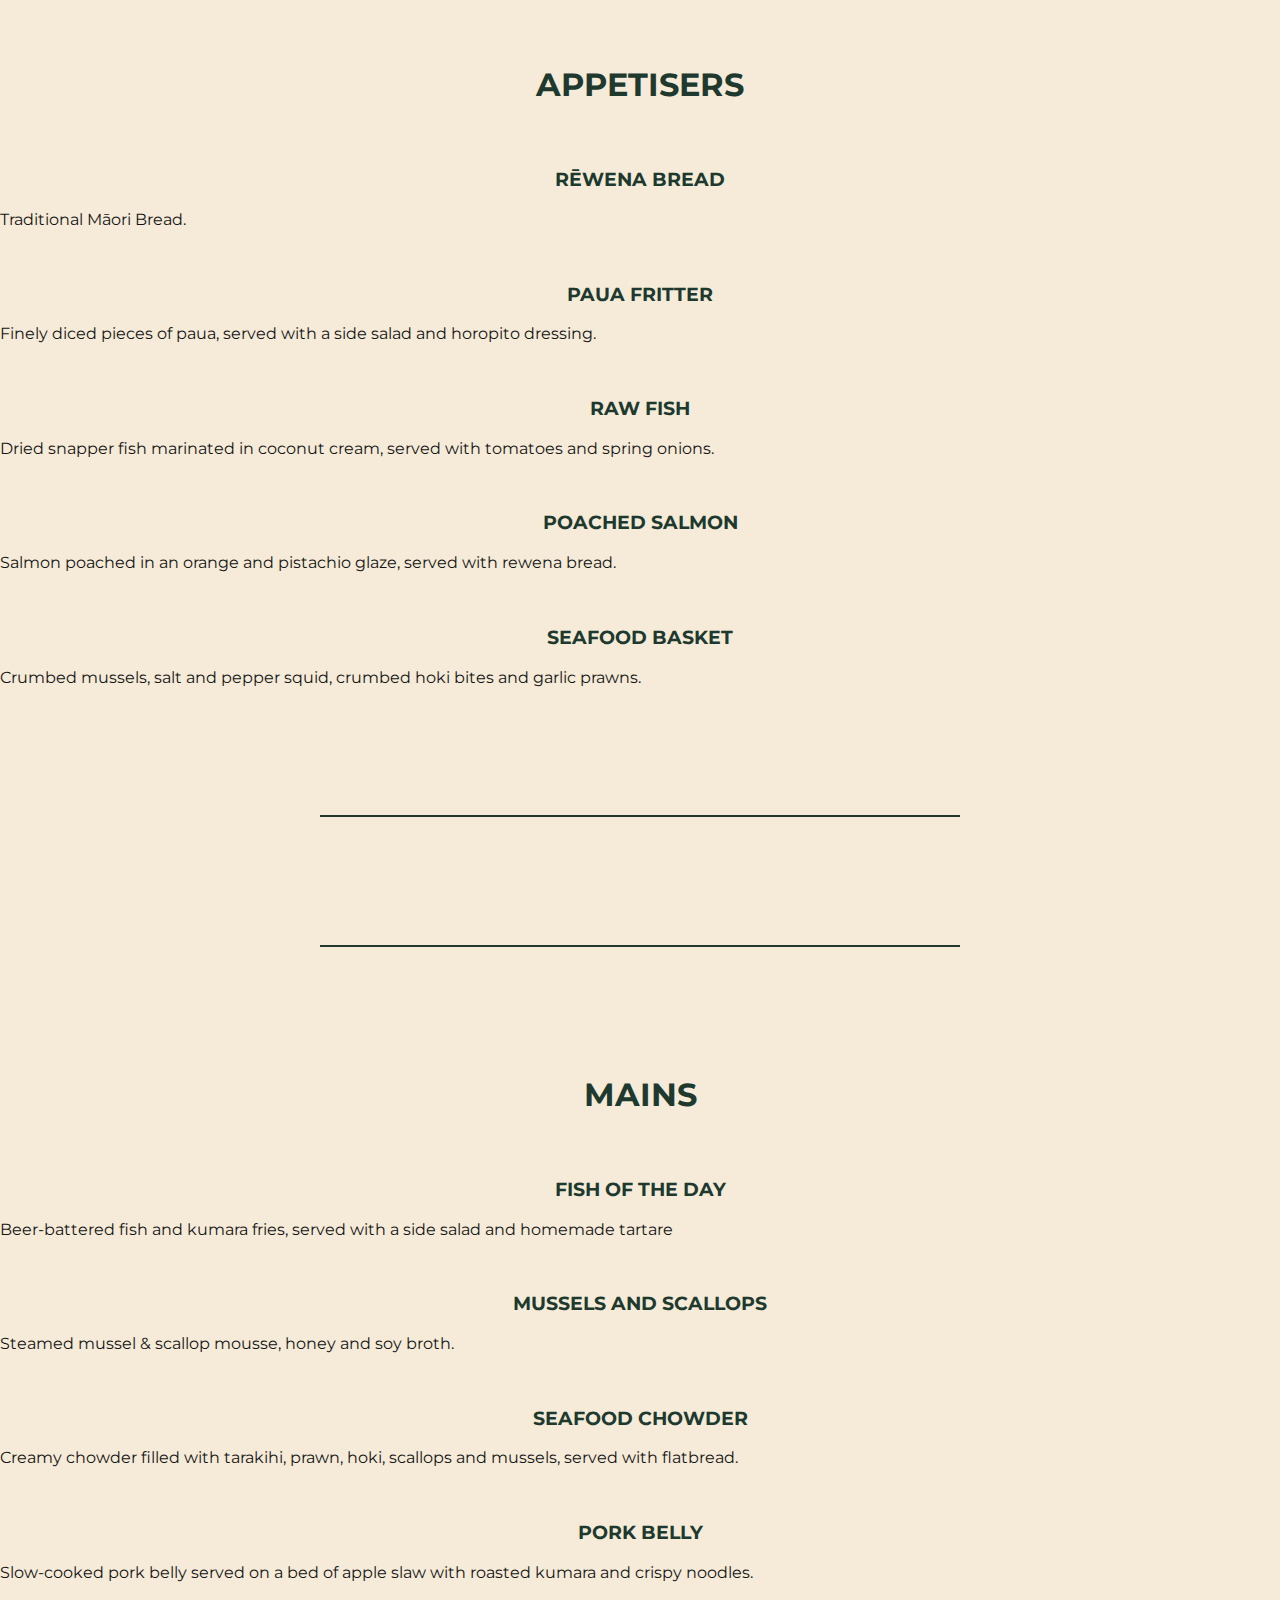
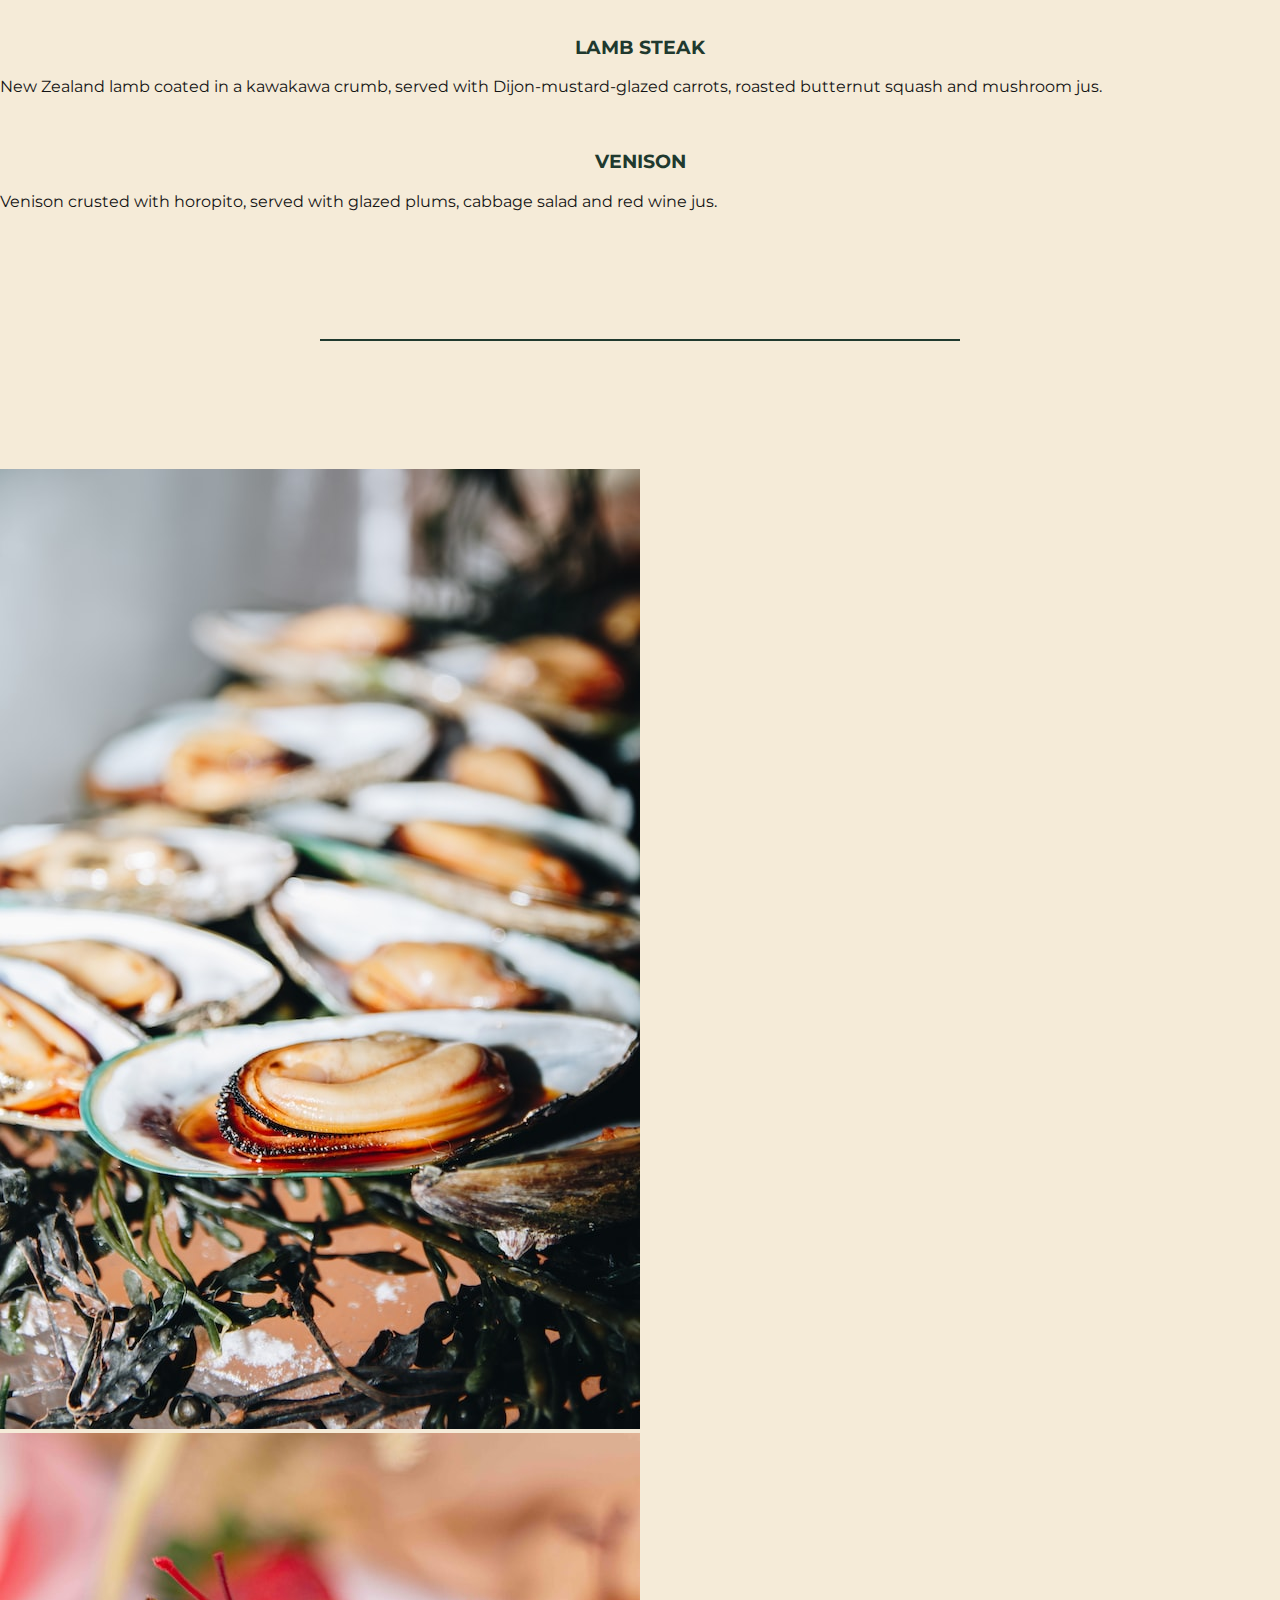
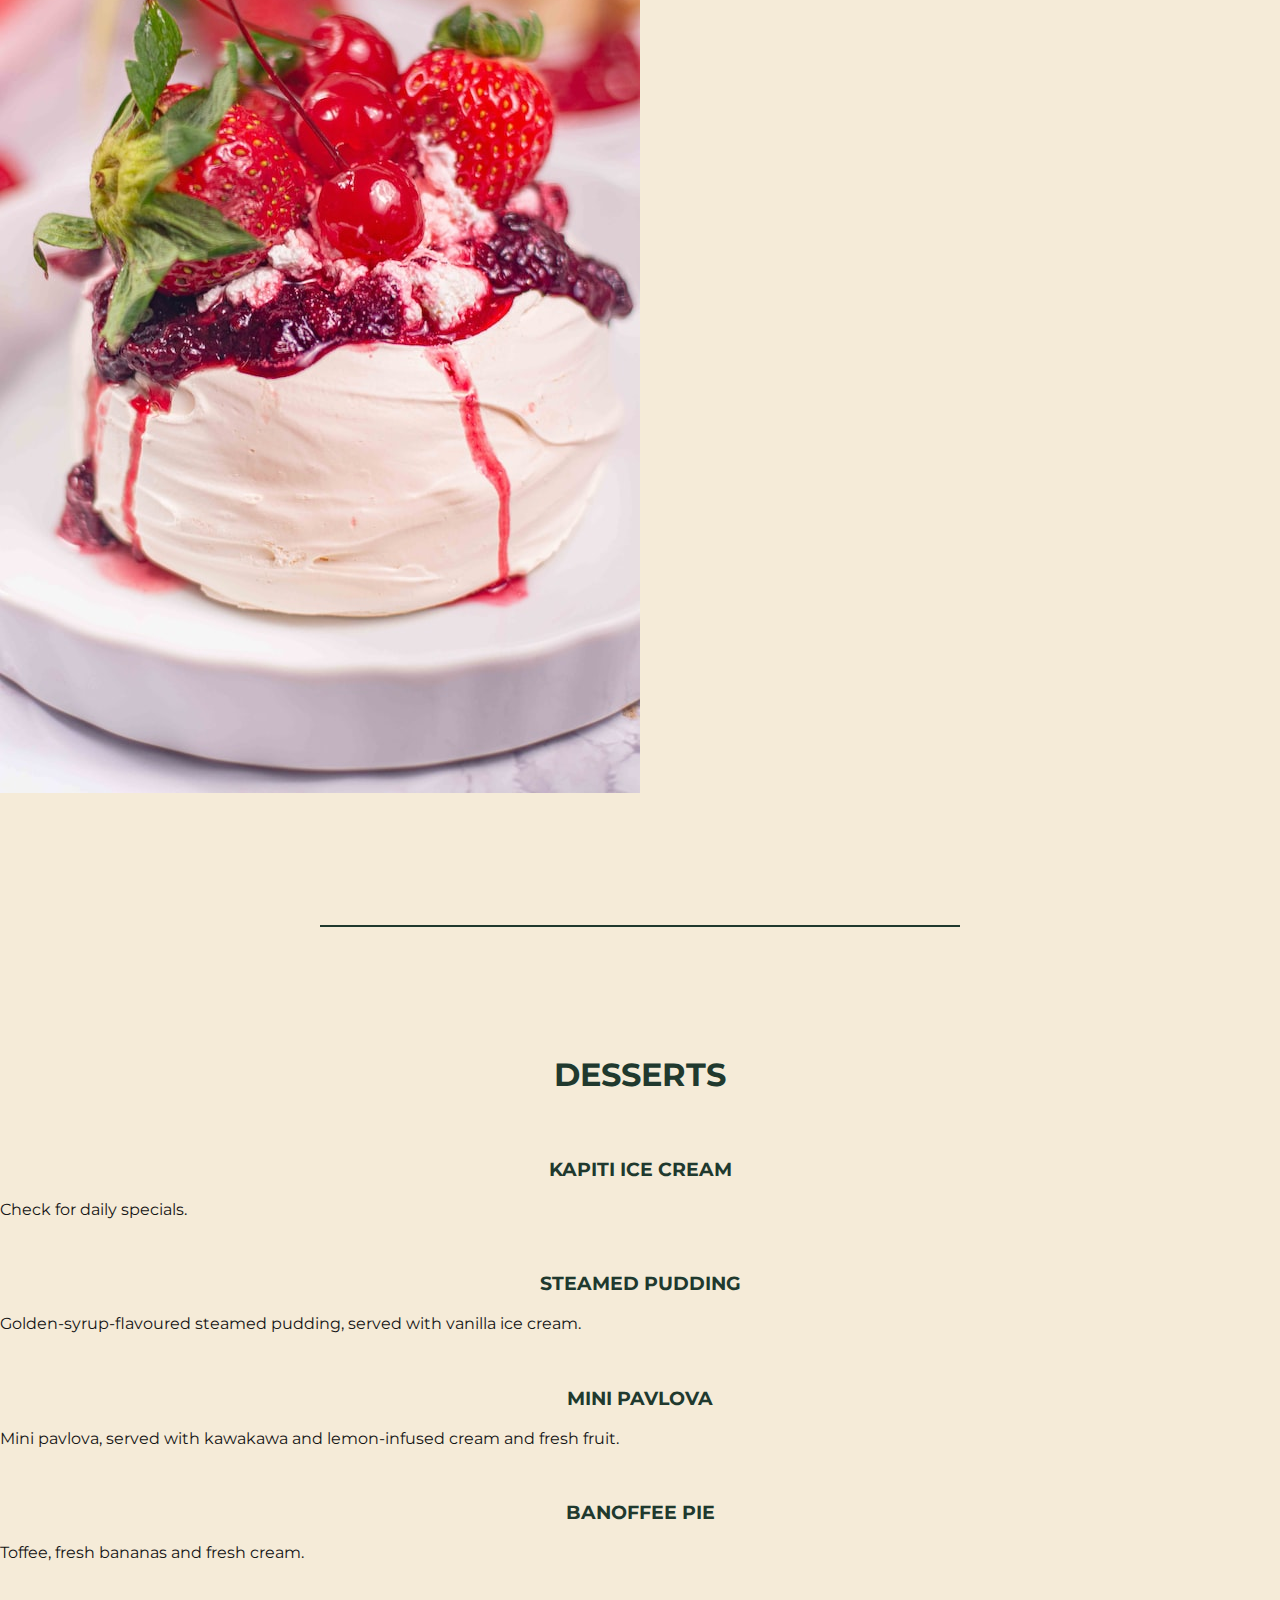
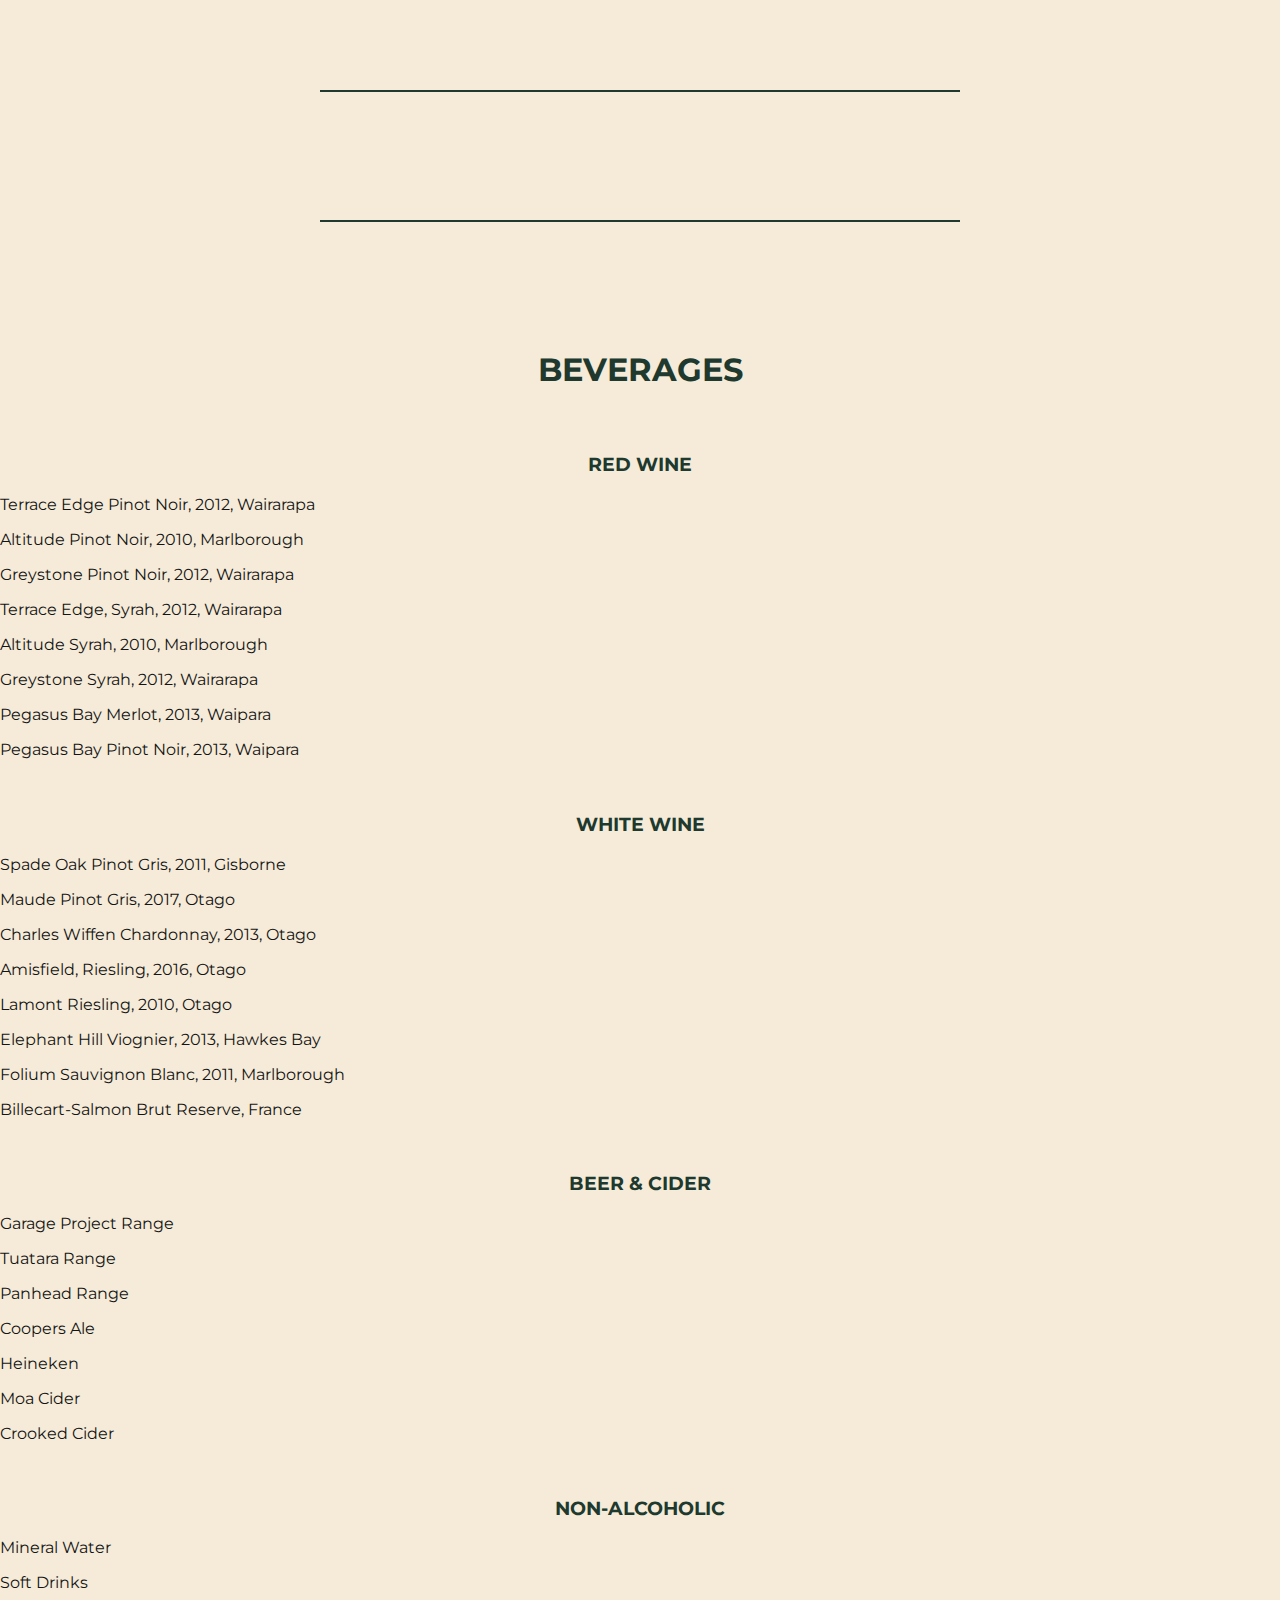
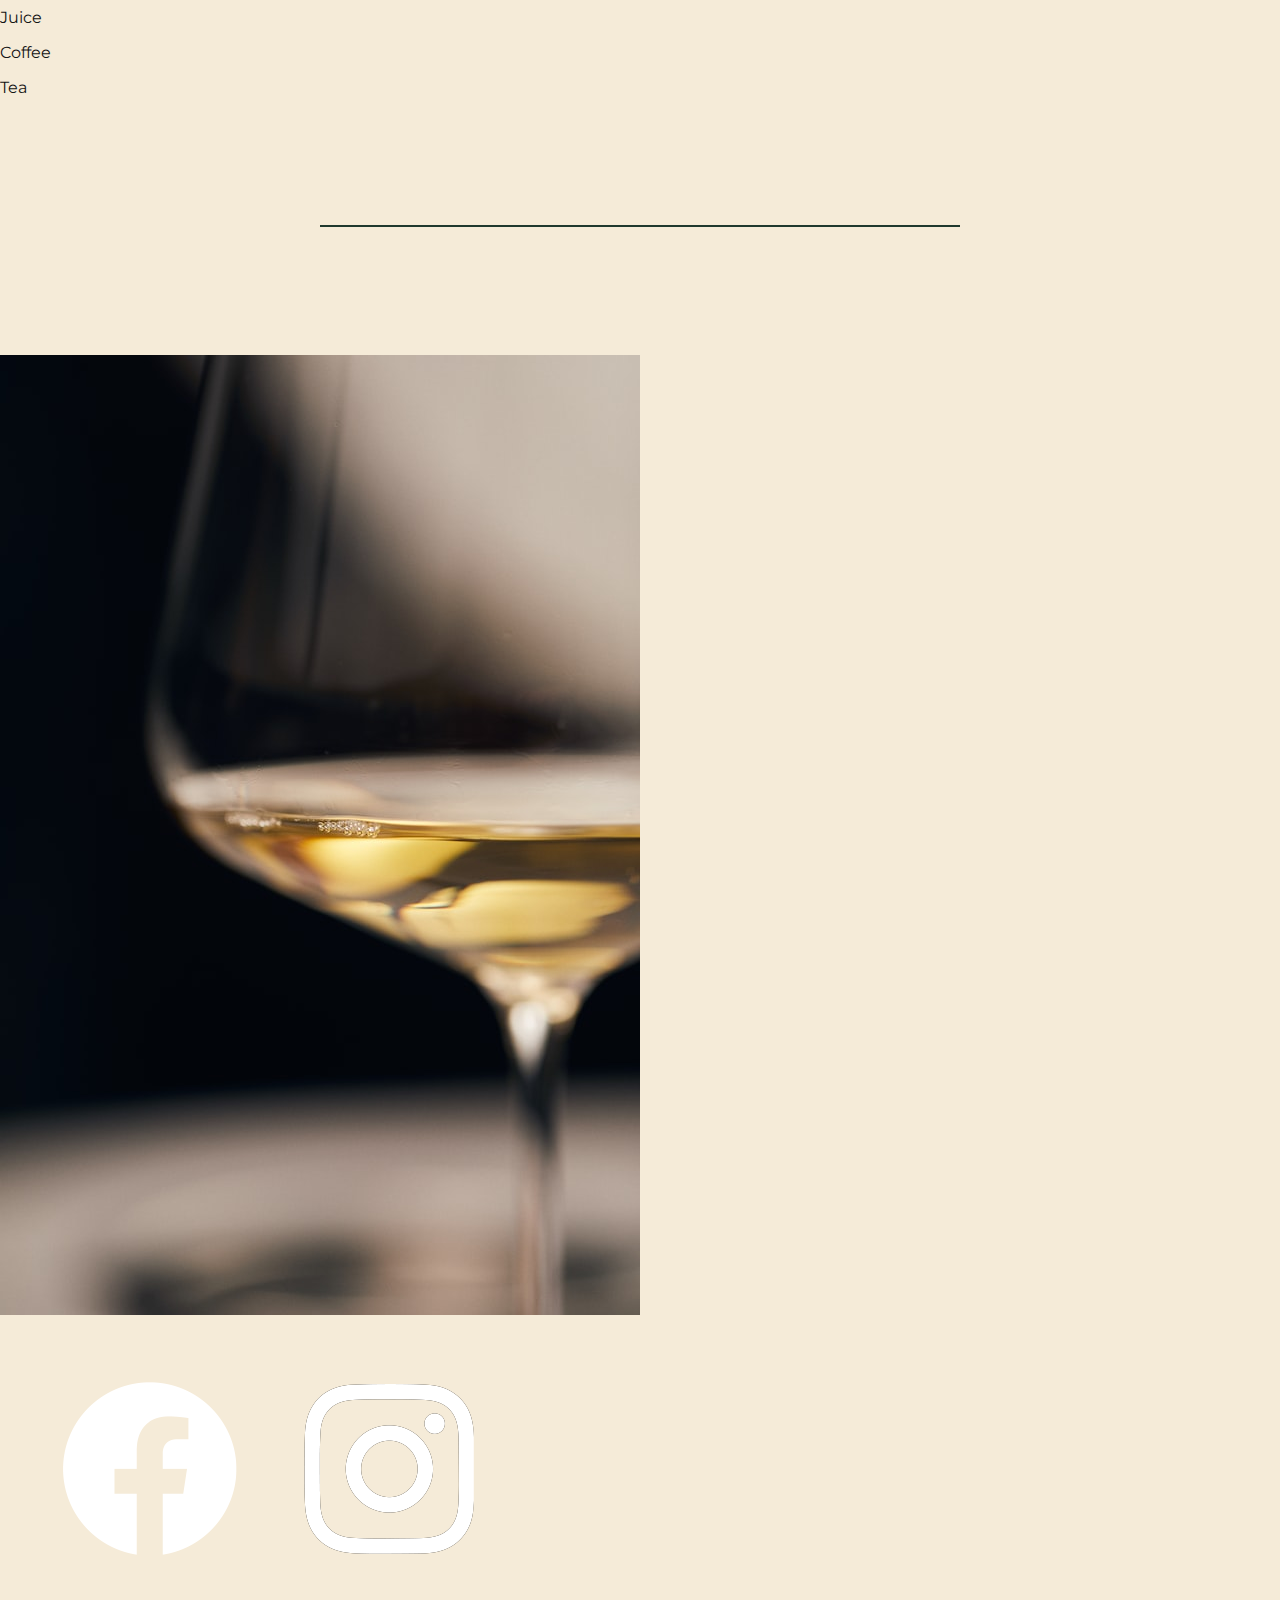
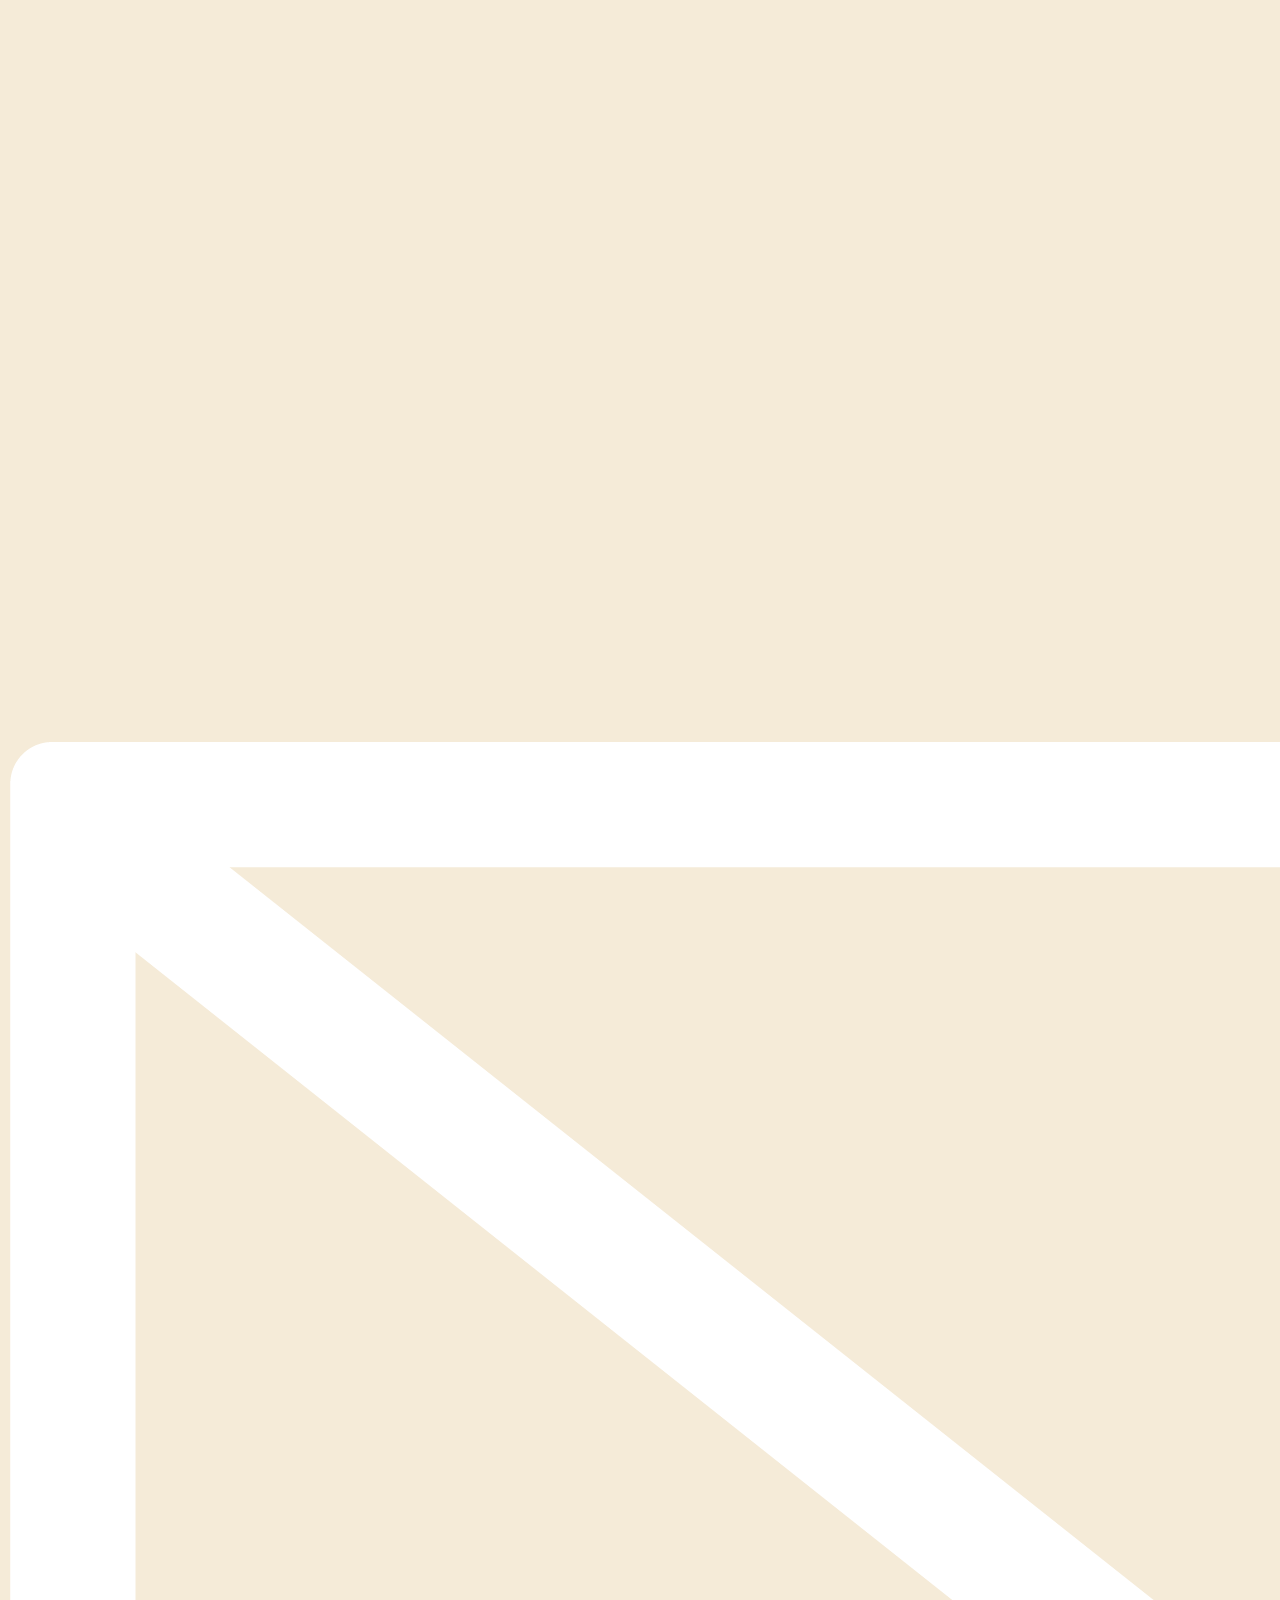
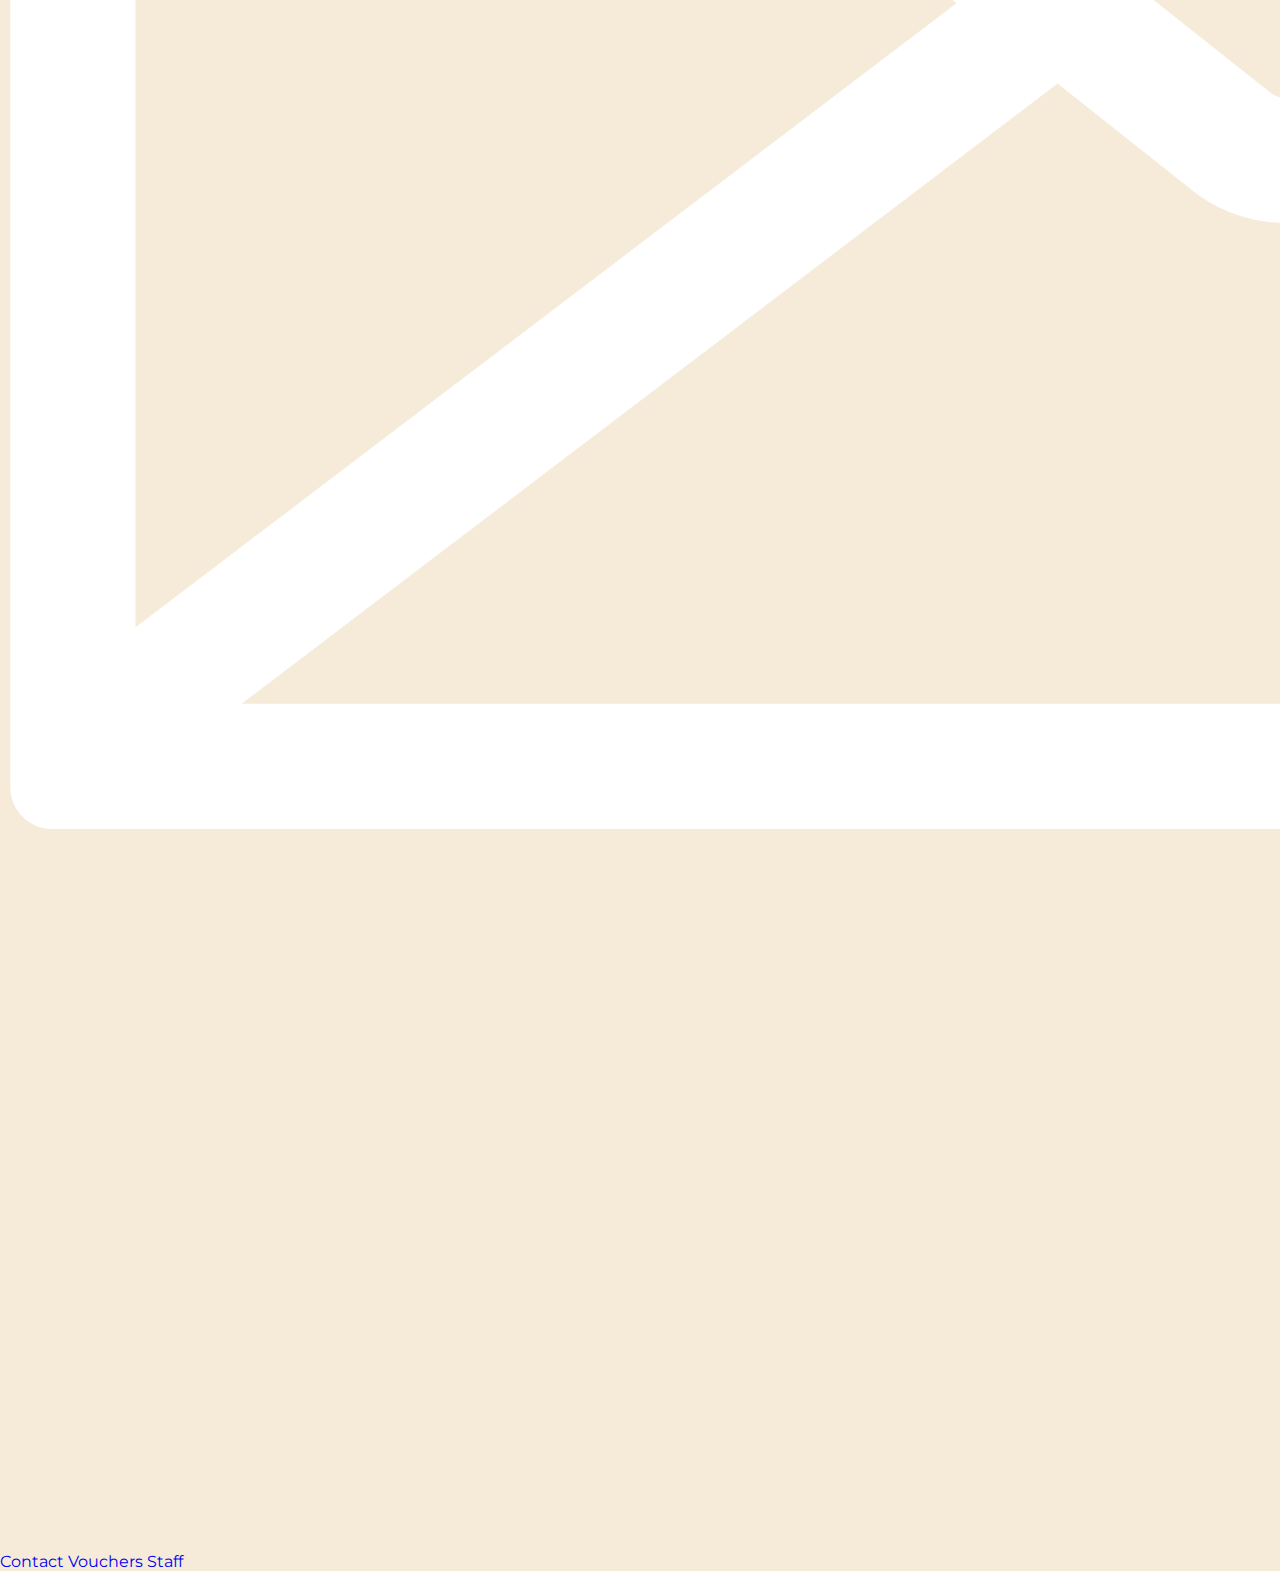
<file: menu.html>
<!doctype html>
<!-- Sets the language for the website to english -->
<html lang="en">
<head>
	<!-- Google tag (gtag.js) -->
	<script async src="https://www.googletagmanager.com/gtag/js?id=G-62TXD4C3D9"></script>
	<script>
		window.dataLayer = window.dataLayer || [];
		function gtag() { dataLayer.push(arguments); }
		gtag('js', new Date());

		gtag('config', 'G-62TXD4C3D9');
	</script>
	<meta charset="UTF-8" name="viewport" content="width=device-width, initial-scale=1.0">
	<!-- Links for the CSS and the website's fonts -->
	<link rel="stylesheet" type="text/css" href="styles/style.css">
	<link rel="preconnect" href="https://fonts.googleapis.com">
	<link rel="preconnect" href="https://fonts.gstatic.com" crossorigin>
	<link href="https://fonts.googleapis.com/css2?family=Montserrat:wght@200;900&display=swap" rel="stylesheet">
	<!-- Link to icon library for hamburger menu on smaller screens -->
	<link rel="stylesheet" href="https://cdnjs.cloudflare.com/ajax/libs/font-awesome/4.7.0/css/font-awesome.min.css">
	<!-- Link for favicon -->
	<link rel="icon" type="image/png" href="./images/favicon.png" />
	<title>The Haukai Restaurant - Menu</title>
</head>

<body>
	
	<header class="flexheader">
		<div class="headerleft">
			<a href="./index.html"><img src="./images/haukailogo.png" alt="The Haukai Logo"></a>
		</div>
		<div class="headerright">
			<h1>MENU</h1>
		</div>
	</header>

	<nav class="navbar"> 
		<a href="location.html">FIND US</a>
		<a href="hours.html">HOURS</a>
		<a href="reservations.html">BOOK</a>
		<a href="menu.html" class="active">MENU</a>
	</nav>

	<main>

	<!-- New Menu - Flexbox -->
	<div class="flexcontainer">
		<!-- Appetisers -->
		<div class="flex-left">
			<img src="./images/appetisers.jpeg" alt="Poached salmon" class="menuimagev1">
		</div>
		<div class="flex-right">
			<hr>
			<h2>APPETISERS</h2>
			<br>
			<h3>R&Emacr;WENA BREAD</h3>
			<p>Traditional M&amacr;ori Bread.</p>
			<br>
			<h3>PAUA FRITTER</h3>
			<p>Finely diced pieces of paua, served with a side salad and horopito dressing.</p>
			<br>
			<h3>RAW FISH</h3>
			<p>Dried snapper fish marinated in coconut cream, served with tomatoes and spring onions.</p>
			<br>
			<h3>POACHED SALMON</h3>
			<p>Salmon poached in an orange and pistachio glaze, served with rewena bread.</p>
			<br>
			<h3>SEAFOOD BASKET</h3>
			<p>Crumbed mussels, salt and pepper squid, crumbed hoki bites and garlic prawns.</p>
			<hr>
		</div>
		<!-- Mains -->
		<div class="flex-left">
			<hr>
			<h2>MAINS</h2>
			<br>
			<h3>FISH OF THE DAY</h3>
			<p>Beer-battered fish and kumara fries, served with a side salad and homemade tartare</p>
			<br>
			<h3>MUSSELS AND SCALLOPS</h3>
			<p>Steamed mussel & scallop mousse, honey and soy broth.</p>
			<br>
			<h3>SEAFOOD CHOWDER</h3>
			<p>Creamy chowder filled with tarakihi, prawn, hoki, scallops and mussels, served with flatbread.</p>
			<br>
			<h3>PORK BELLY</h3>
			<p>Slow-cooked pork belly served on a bed of apple slaw with roasted kumara and crispy noodles.</p>
			<br>
			<h3>LAMB STEAK</h3>
			<p>New Zealand lamb coated in a kawakawa crumb, served with Dijon-mustard-glazed carrots, roasted butternut squash and mushroom jus.</p>
			<br>
			<h3>VENISON</h3>
			<p>Venison crusted with horopito, served with glazed plums, cabbage salad and red wine jus.</p>
			<hr>
		</div>
		<div class="flex-right">
			<img src="./images/mains.jpeg" alt="Steamed mussels" class="menuimagev2">
		</div>
		<!-- Desserts -->
		<div class="flex-left">
			<img src="./images/deserts.jpeg" alt="Mini pavlova" class="menuimagev2">
		</div>
		<div class="flex-right">
			<hr>
			<h2>DESSERTS</h2>
			<br>
			<h3>KAPITI ICE CREAM</h3>
			<p>Check for daily specials.</p>
			<br>
			<h3>STEAMED PUDDING</h3>
			<p>Golden-syrup-flavoured steamed pudding, served with vanilla ice cream.</p>
			<br>
			<h3>MINI PAVLOVA</h3>
			<p>Mini pavlova, served with kawakawa and lemon-infused cream and fresh fruit.</p>
			<br>
			<h3>BANOFFEE PIE</h3>
			<p>Toffee, fresh bananas and fresh cream.</p>
			<hr>
		</div>
		<!-- Beverages -->
		<div class="flex-left">
			<hr>
			<h2>BEVERAGES</h2>
			<br>
			<h3>RED WINE</h3>
			<p>Terrace Edge Pinot Noir, 2012, Wairarapa</p>
			<p>Altitude Pinot Noir, 2010, Marlborough</p> 
			<p>Greystone Pinot Noir, 2012, Wairarapa</p> 
			<p>Terrace Edge, Syrah, 2012, Wairarapa</p>
			<p>Altitude Syrah, 2010, Marlborough</p>
			<p>Greystone Syrah, 2012, Wairarapa</p>
			<p>Pegasus Bay Merlot, 2013, Waipara</p>
			<p>Pegasus Bay Pinot Noir, 2013, Waipara</p>
			<br>
			<h3>WHITE WINE</h3>
			<p>Spade Oak Pinot Gris, 2011, Gisborne</p>  
			<p>Maude Pinot Gris, 2017, Otago</p>
			<p>Charles Wiffen Chardonnay, 2013, Otago</p>  
			<p>Amisfield, Riesling, 2016, Otago</p>
			<p>Lamont Riesling, 2010, Otago</p>
			<p>Elephant Hill Viognier, 2013, Hawkes Bay</p>
			<p>Folium Sauvignon Blanc, 2011, Marlborough</p> 
			<p>Billecart-Salmon Brut Reserve, France</p>
			<br>
			<h3>BEER &amp; CIDER</h3>
			<p>Garage Project Range</p>
			<p>Tuatara Range</p>
			<p>Panhead Range</p>
			<p>Coopers Ale</p>
			<p>Heineken</p> 
			<p>Moa Cider</p> 
			<p>Crooked Cider</p>
			<br>
			<h3>NON-ALCOHOLIC</h3>
			<p>Mineral Water</p>
			<p>Soft Drinks</p>
			<p>Juice</p>
			<p>Coffee</p>
			<p>Tea</p>
			<hr>
		</div>
		<div class="flex-right">
			<img src="./images/beverages.jpeg" alt="A glass of white wine" class="menuimagev1">
		</div>
	</div>

	</main>

	<footer>
		<div class="flexfooter">
			<div class="footerleft">
				<a href="https://www.facebook.com/ploughandfeather" target="_blank">
					<img src="./images/gfx-facebook.png" class="socialicon" alt="Facebook logo" title="Visit us on Facebook">
				</a>
				<a href="https://www.instagram.com/ploughandfeather/" target="_blank">
					<img src="./images/gfx-instagram.png" class="socialicon" alt="White Instagram logo" title="Visit us on Instagram">
				</a>
				<a href="mailto:amandalouise.stuart@gmail.com">
					<img src="./images/gfx-mail.png" class="socialicon" alt="White envelope" title="Email us">
				</a>
			</div>
			<div class="footerright">
				<a href="contact.html">Contact</a>
				<!-- This link leads to the under construction page -->
				<a href="underconstruction.html">Vouchers</a>
				<a href="/private/staff.html">Staff</a>
			</div>
		</div>
	</footer>
	
</body>
</html>
</file>
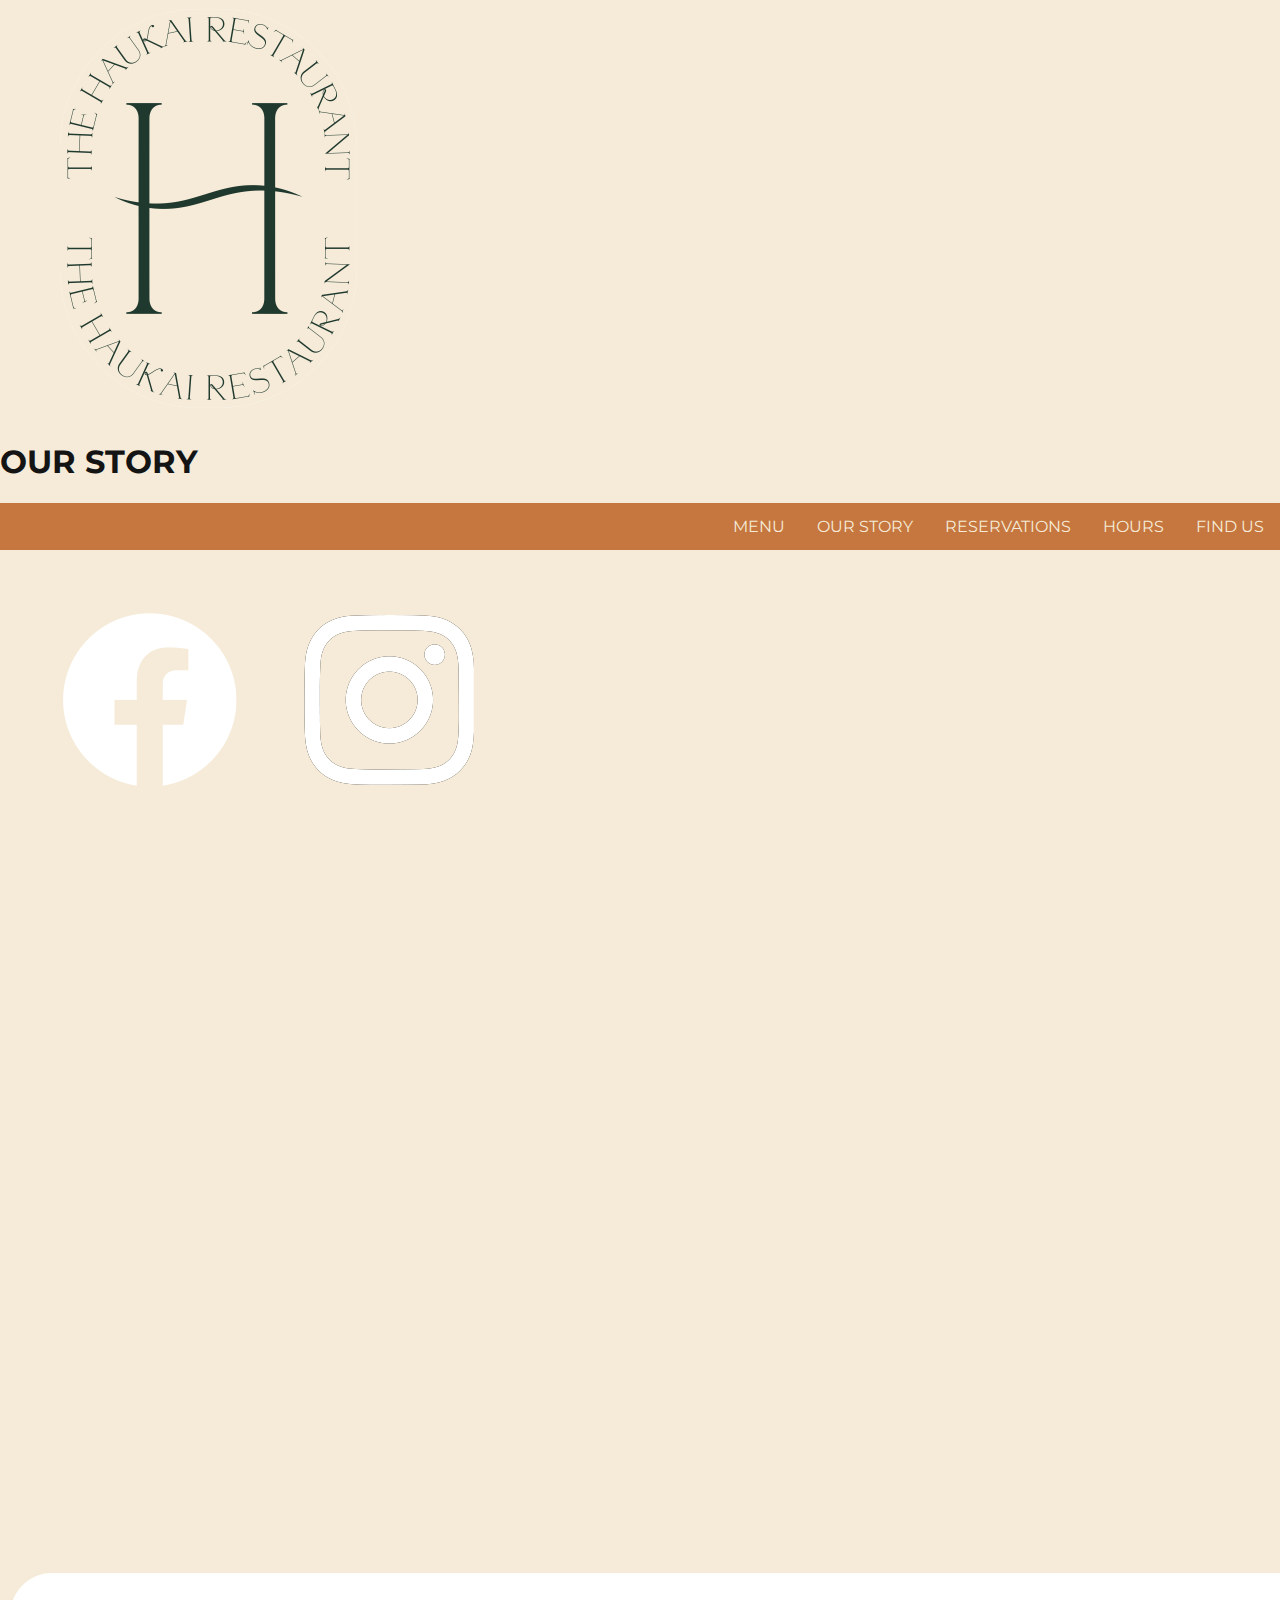
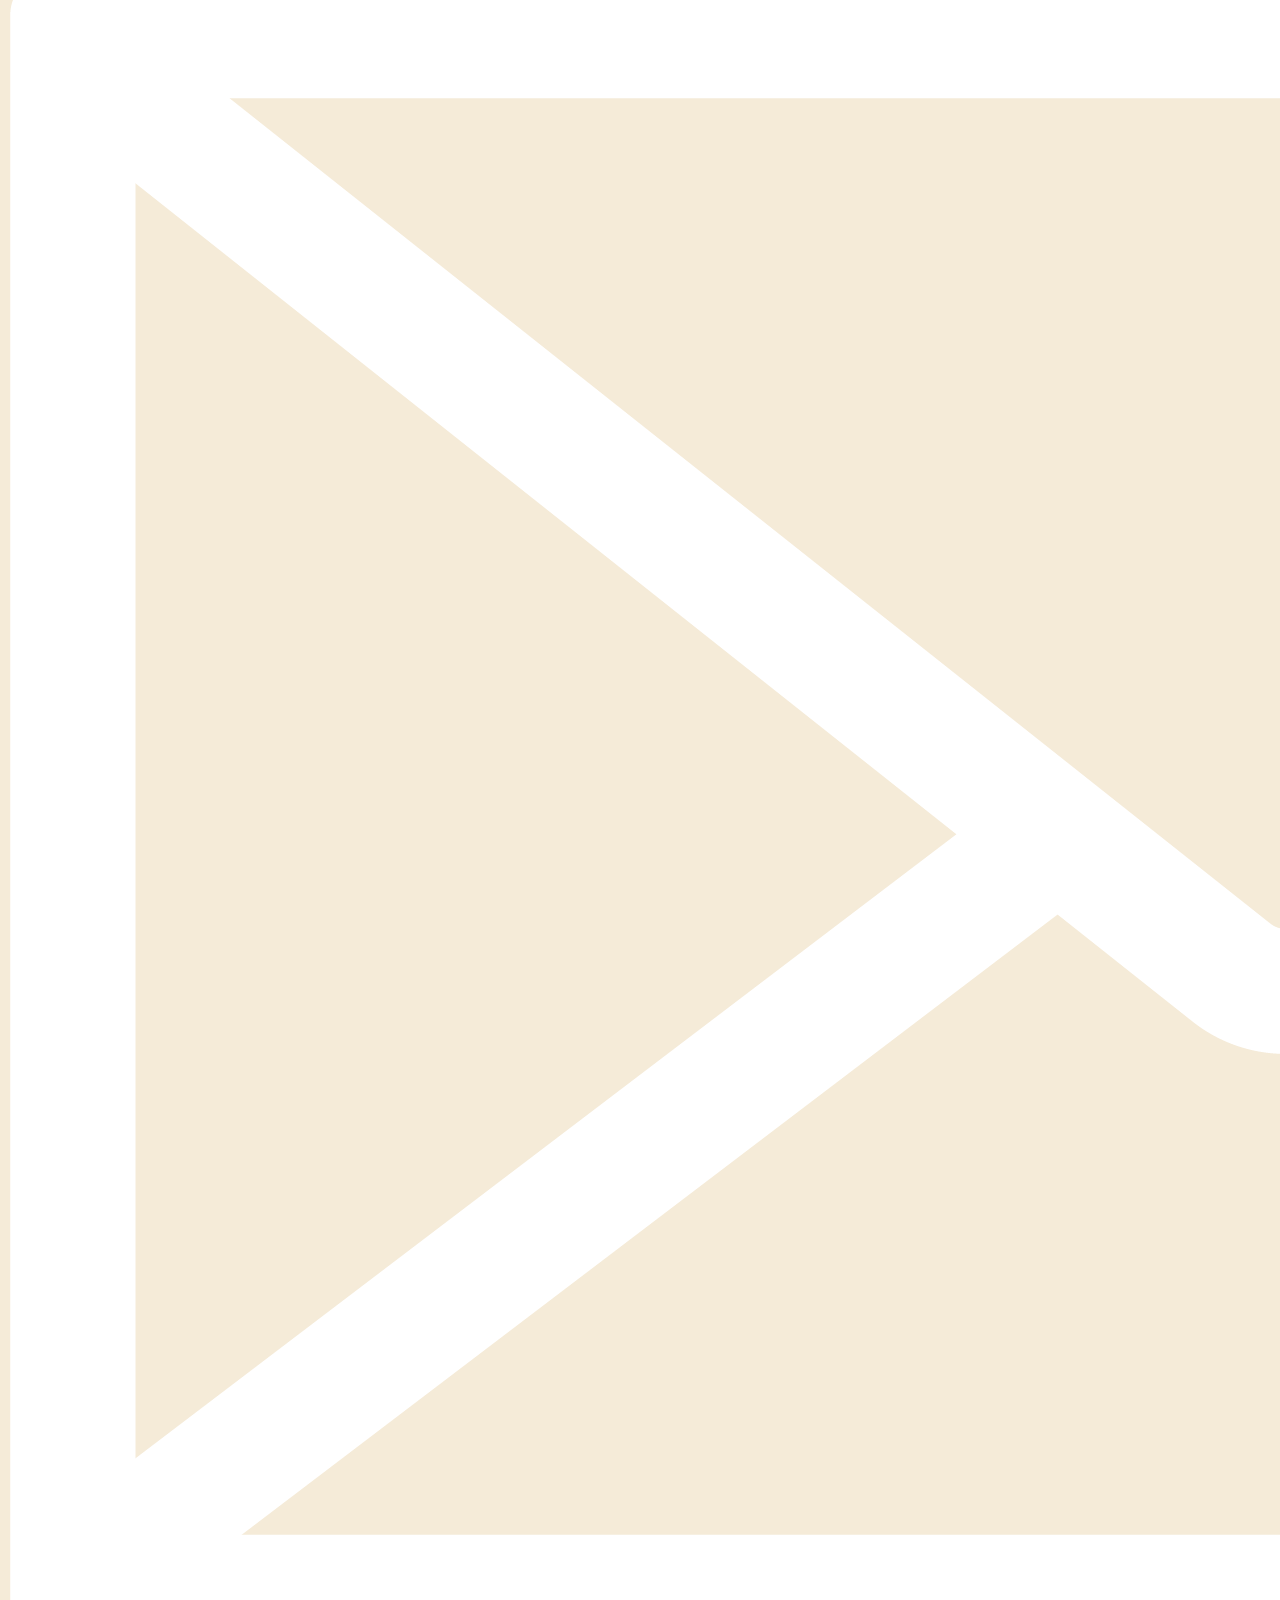
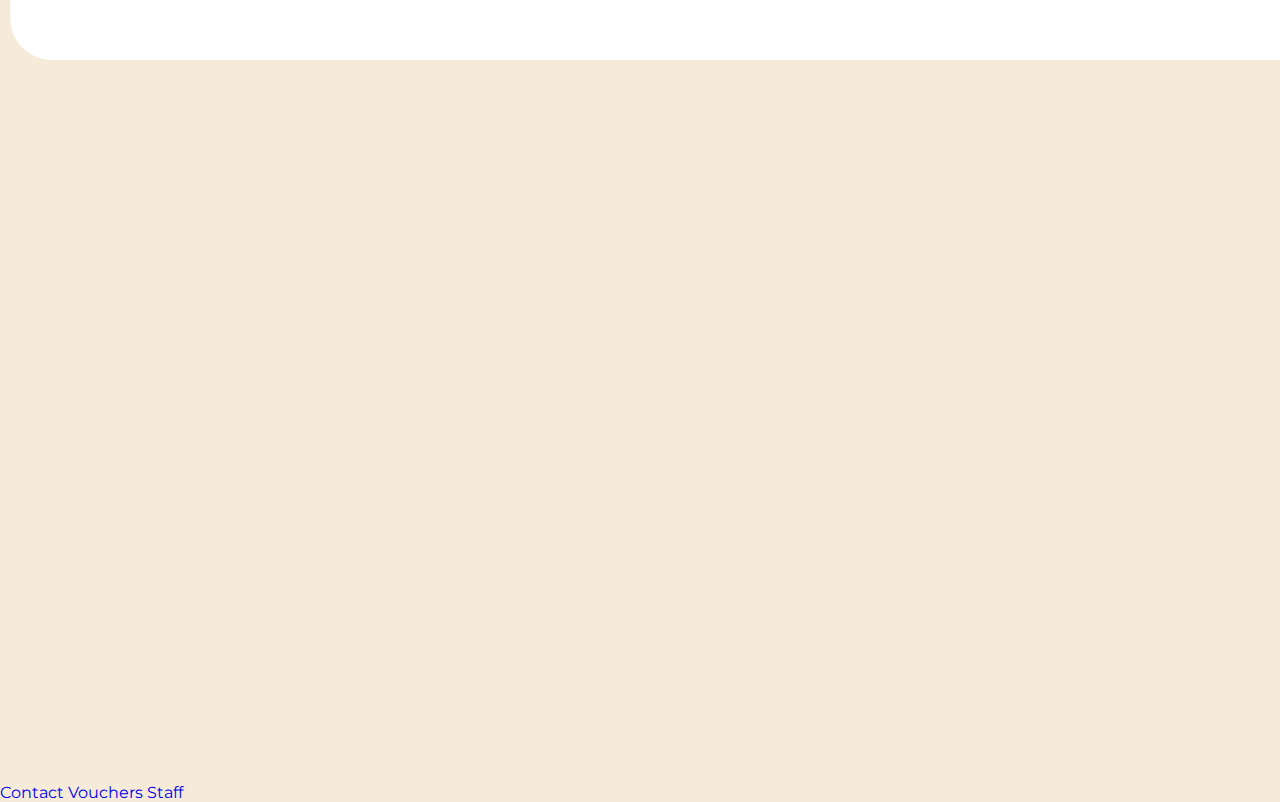
<file: ourstory.html>
<!doctype html>
<!-- Sets the language for the website to english -->
<html lang="en">
<head>
<meta charset="UTF-8" name="viewport" content="width=device-width, initial-scale=1.0">
<!-- Links for the CSS and the website's fonts -->
<link rel="stylesheet" type="text/css" href="styles/style.css">
<link rel="preconnect" href="https://fonts.googleapis.com">
<link rel="preconnect" href="https://fonts.gstatic.com" crossorigin>
<link href="https://fonts.googleapis.com/css2?family=Montserrat:wght@200;900&display=swap" rel="stylesheet">
<!-- Link for favicon -->
<link rel="icon" type="image/png" href="./images/favicon.png" />
<title>The Haukai Restaurant - Our Story</title>
</head>

<body>
	
	<header class="flexheader">
		<div class="headerleft">
			<a href="./index.html"><img src="./images/haukailogo.png" alt="The Haukai Logo"></a>
		</div>
		<div class="headerright">
			<h1>OUR STORY</h1>
		</div>
	</header>
	
	<nav> 
		<div class="navbar">
			<a href="location.html">FIND US</a>
			<a href="hours.html">HOURS</a>
			<a href="reservations.html">RESERVATIONS</a>
			<a href="contact.html">OUR STORY</a>
			<a href="menu.html">MENU</a>
		</div>
	</nav>

	<footer>
		<div class="flexfooter">
			<div class="footerleft">
				<a href="https://www.facebook.com/ploughandfeather" target="_blank">
					<img src="./images/gfx-facebook.png" class="socialicon" alt="Facebook logo" title="Visit us on Facebook">
				</a>
				<a href="https://www.instagram.com/ploughandfeather/" target="_blank">
					<img src="./images/gfx-instagram.png" class="socialicon" alt="White Instagram logo" title="Visit us on Instagram">
				</a>
				<a href="mailto:amandalouise.stuart@gmail.com">
					<img src="./images/gfx-mail.png" class="socialicon" alt="White envelope" title="Email us">
				</a>
			</div>
			<div class="footerright">
				<a href="contact.html">Contact</a>
				<!-- This link leads to the under construction page -->
				<a href="underconstruction.html">Vouchers</a>
				<a href="/private/staff.html">Staff</a>
			</div>
		</div>
	</footer>
	
</body>
</html>
</file>
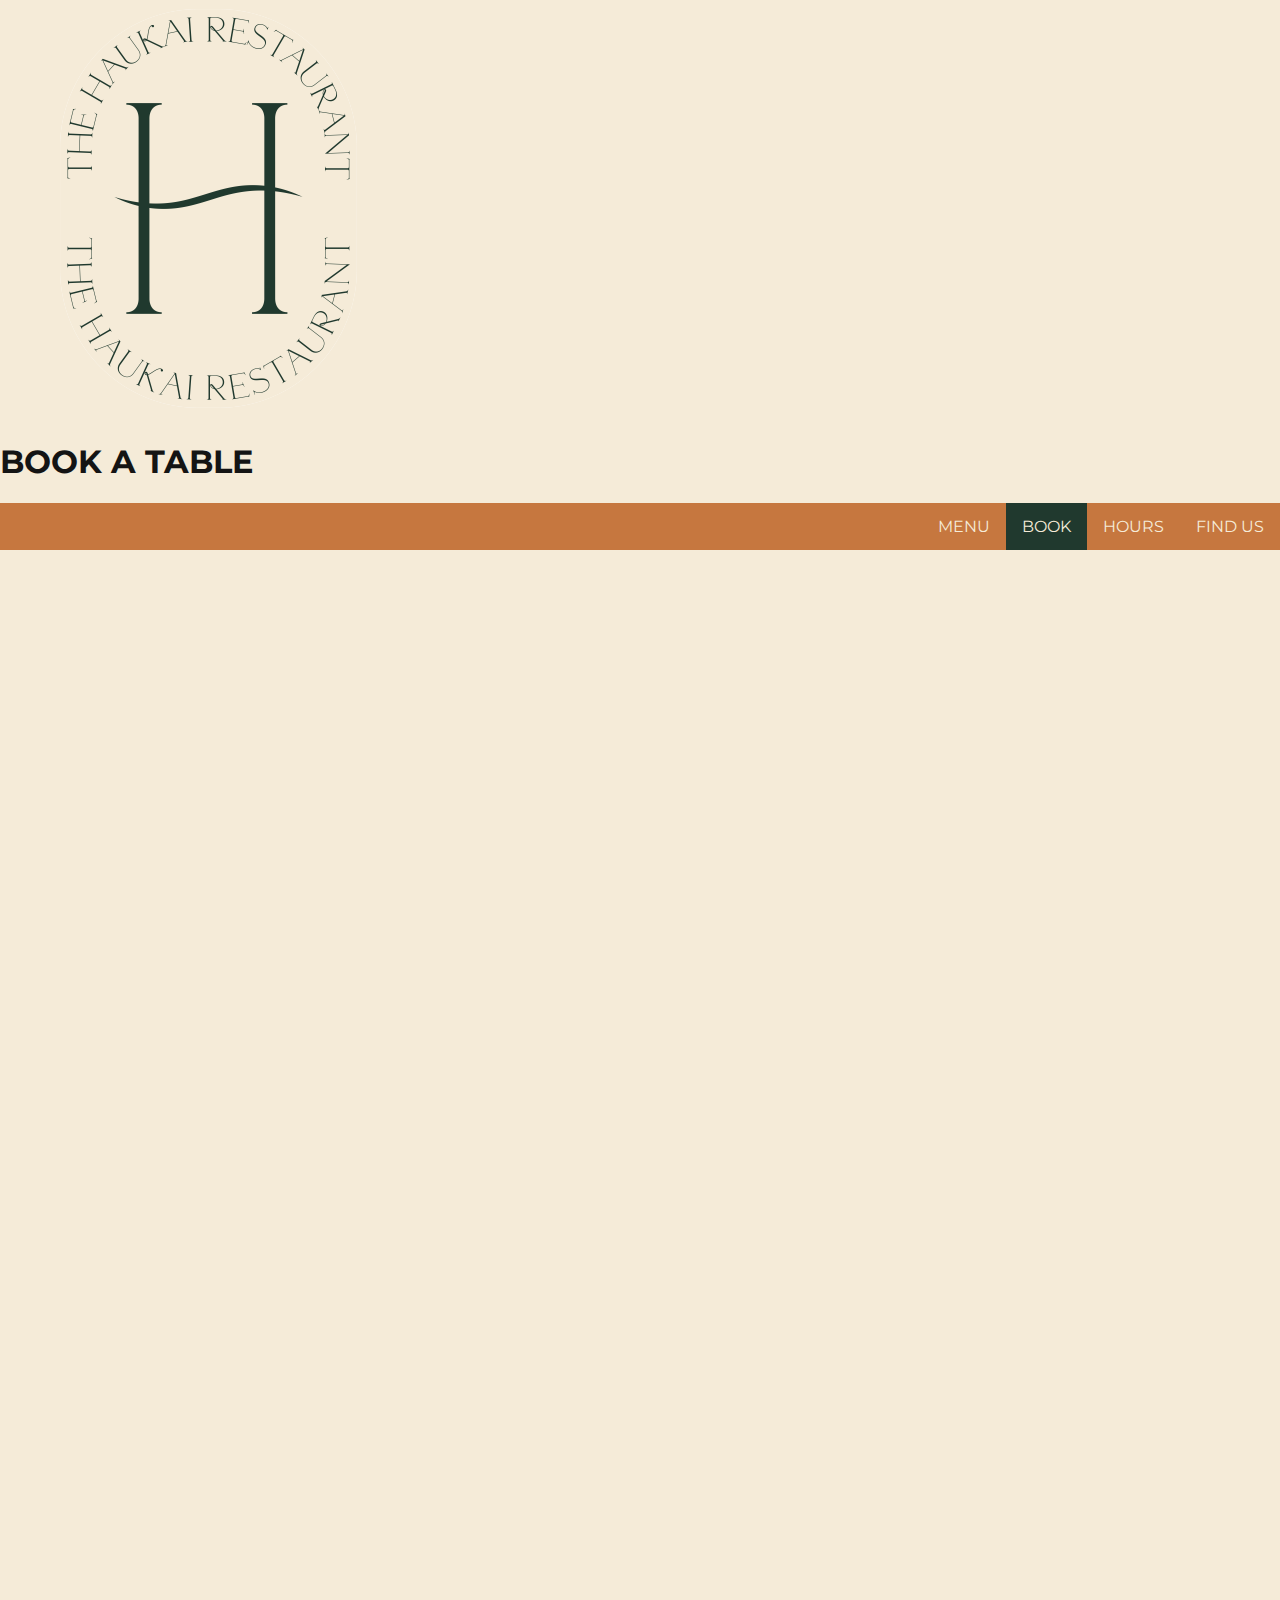
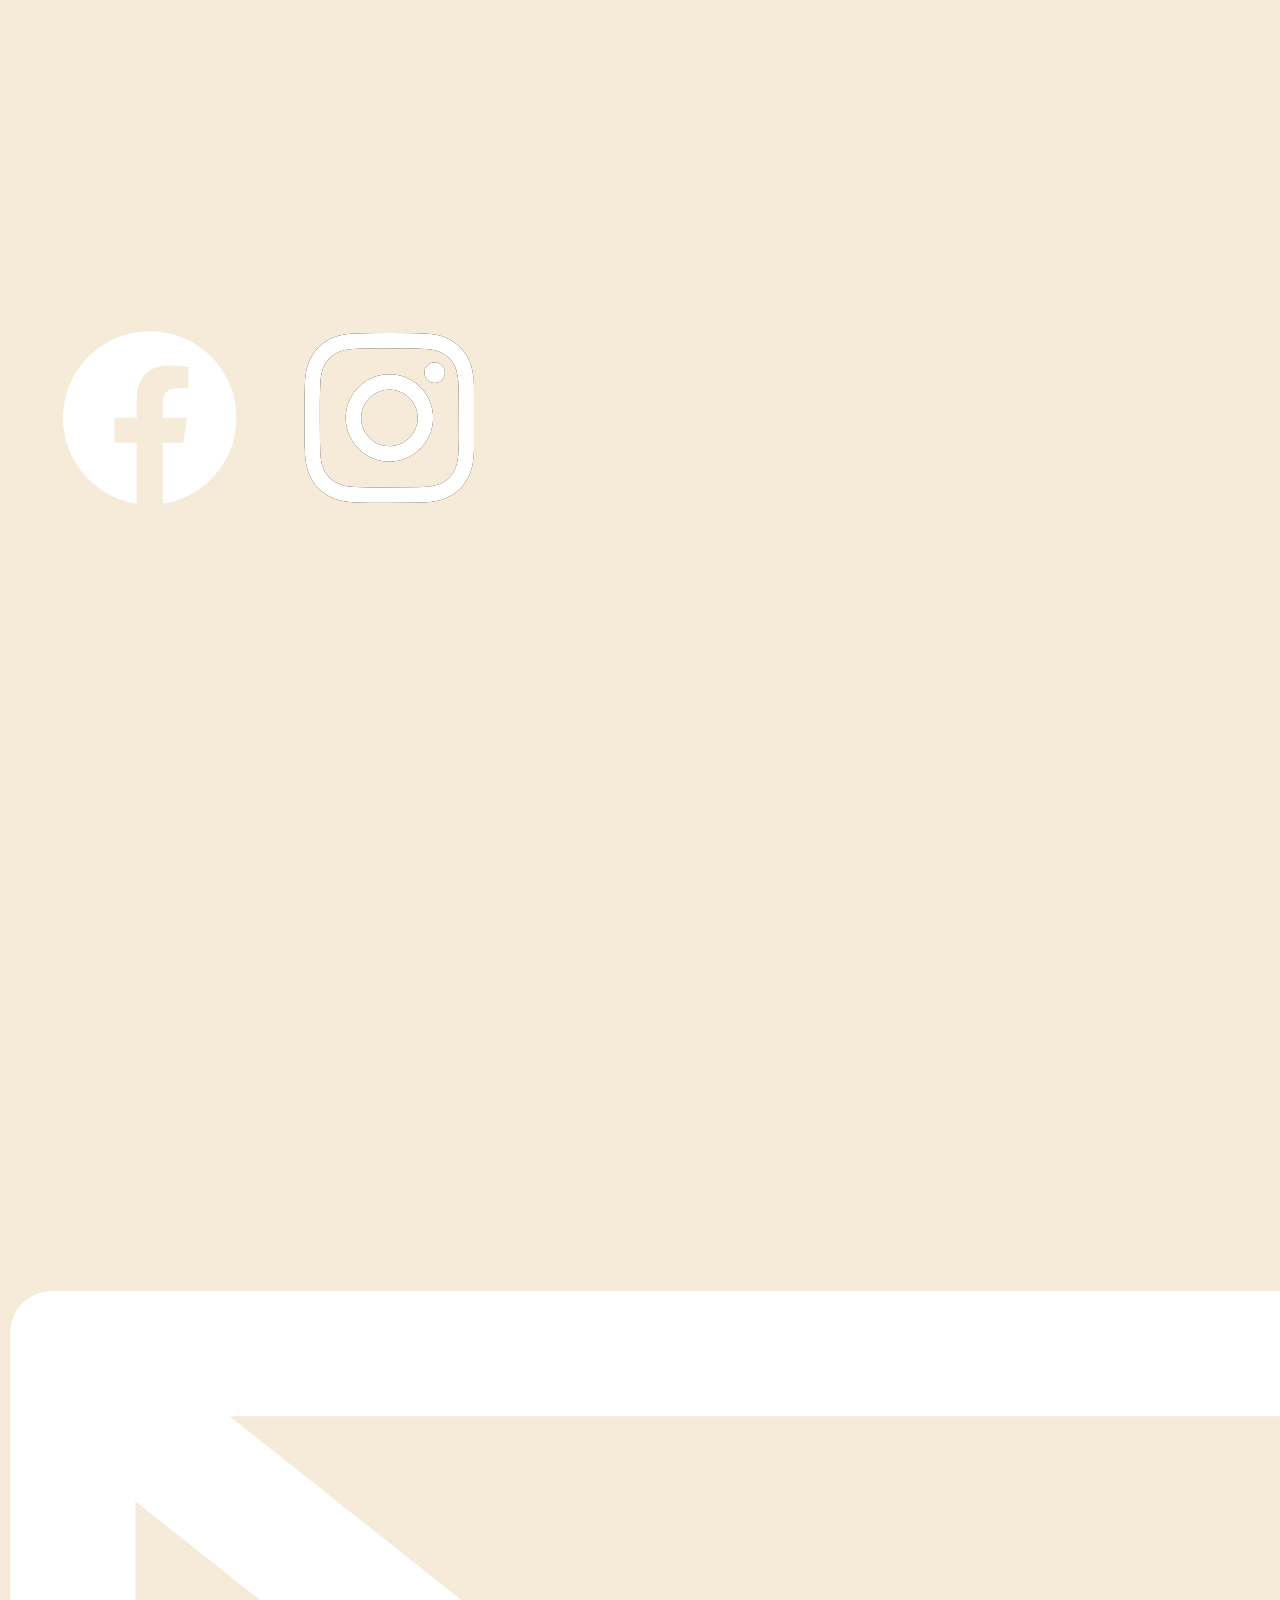
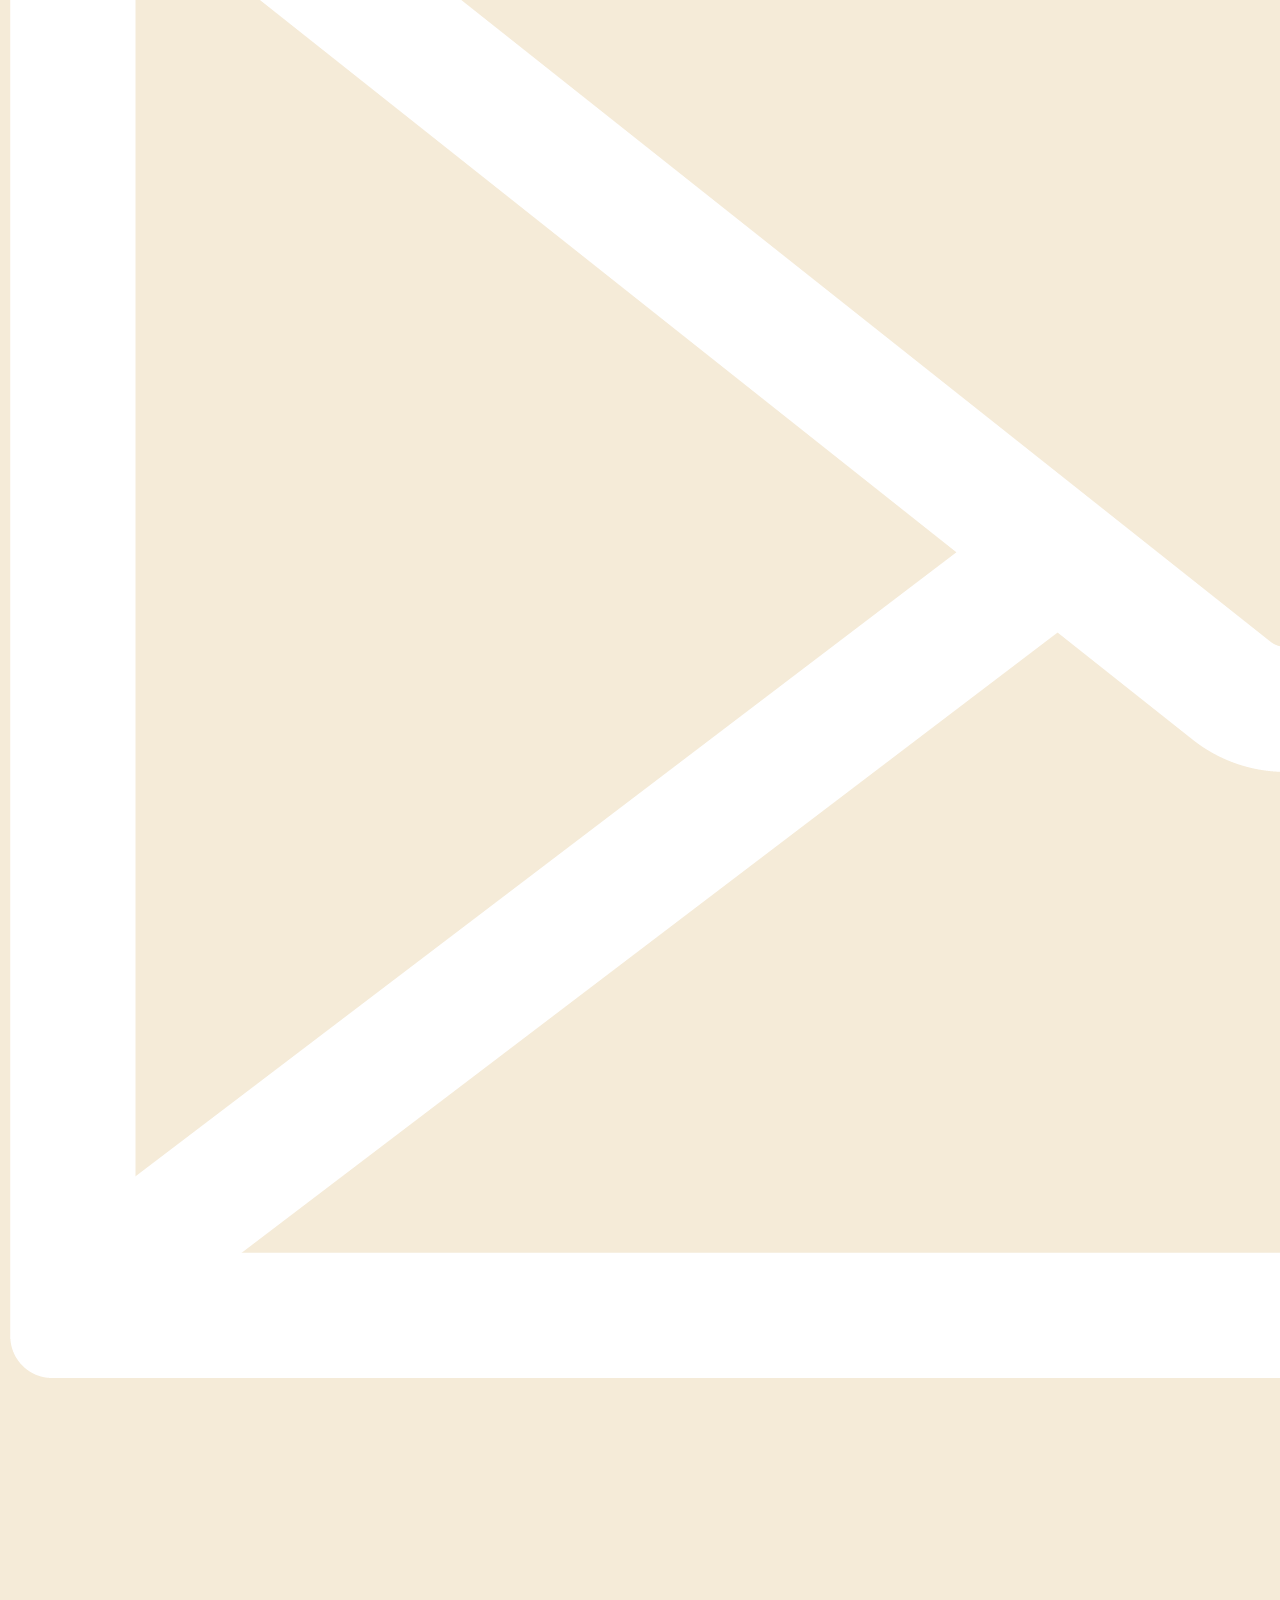
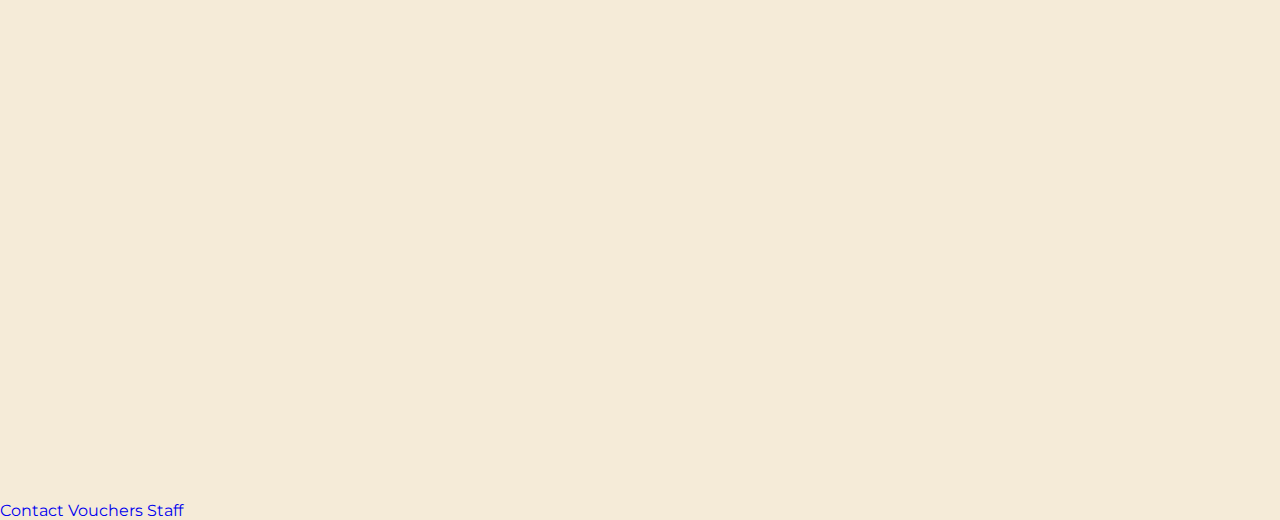
<file: reservations.html>
<!doctype html>
<!-- Sets the language for the website to english -->
<html lang="en">
<head>
	<!-- Google tag (gtag.js) -->
	<script async src="https://www.googletagmanager.com/gtag/js?id=G-62TXD4C3D9"></script>
	<script>
		window.dataLayer = window.dataLayer || [];
		function gtag() { dataLayer.push(arguments); }
		gtag('js', new Date());

		gtag('config', 'G-62TXD4C3D9');
	</script>
	<meta charset="UTF-8" name="viewport" content="width=device-width, initial-scale=1.0">
	<!-- Links for the CSS and the website's fonts -->
	<link rel="stylesheet" type="text/css" href="styles/style.css">
	<link rel="preconnect" href="https://fonts.googleapis.com">
	<link rel="preconnect" href="https://fonts.gstatic.com" crossorigin>
	<link href="https://fonts.googleapis.com/css2?family=Montserrat:wght@200;900&display=swap" rel="stylesheet">
	<!-- Link to icon library for hamburger menu on smaller screens -->
	<link rel="stylesheet" href="https://cdnjs.cloudflare.com/ajax/libs/font-awesome/4.7.0/css/font-awesome.min.css">
	<!-- Link for favicon -->
	<link rel="icon" type="image/png" href="./images/favicon.png" />
	<title>The Haukai Restaurant - Reservations</title>
</head>

<body>
	
	<header class="flexheader">
		<div class="headerleft">
			<a href="./index.html"><img src="./images/haukailogo.png" alt="The Haukai Logo"></a>
		</div>
		<div class="headerright">
			<h1>BOOK A TABLE</h1>
		</div>
	</header>

	<nav class="navbar"> 
		<a href="location.html">FIND US</a>
		<a href="hours.html">HOURS</a>
		<a href="reservations.html" class="active">BOOK</a>
		<a href="menu.html">MENU</a>
	</nav>

	<main>

		<iframe src="https://docs.google.com/forms/d/e/1FAIpQLSfm0nd-QftdFxx9EFcX5tE326N2RleAKGQJFxQbwnDeKD4oMw/viewform?embedded=true" width="100%" height="1314" frameborder="0" marginheight="0" marginwidth="0">Loading…</iframe>
	
	</main>

	
	<footer>
		<div class="flexfooter">
			<div class="footerleft">
				<a href="https://www.facebook.com/ploughandfeather" target="_blank">
					<img src="./images/gfx-facebook.png" class="socialicon" alt="Facebook logo" title="Visit us on Facebook">
				</a>
				<a href="https://www.instagram.com/ploughandfeather/" target="_blank">
					<img src="./images/gfx-instagram.png" class="socialicon" alt="White Instagram logo" title="Visit us on Instagram">
				</a>
				<a href="mailto:amandalouise.stuart@gmail.com">
					<img src="./images/gfx-mail.png" class="socialicon" alt="White envelope" title="Email us">
				</a>
			</div>
			<div class="footerright">
				<a href="contact.html">Contact</a>
				<!-- This link leads to the under construction page -->
				<a href="underconstruction.html">Vouchers</a>
				<a href="/private/staff.html">Staff</a>
			</div>
		</div>
	</footer>
	
</body>
</html>
</file>
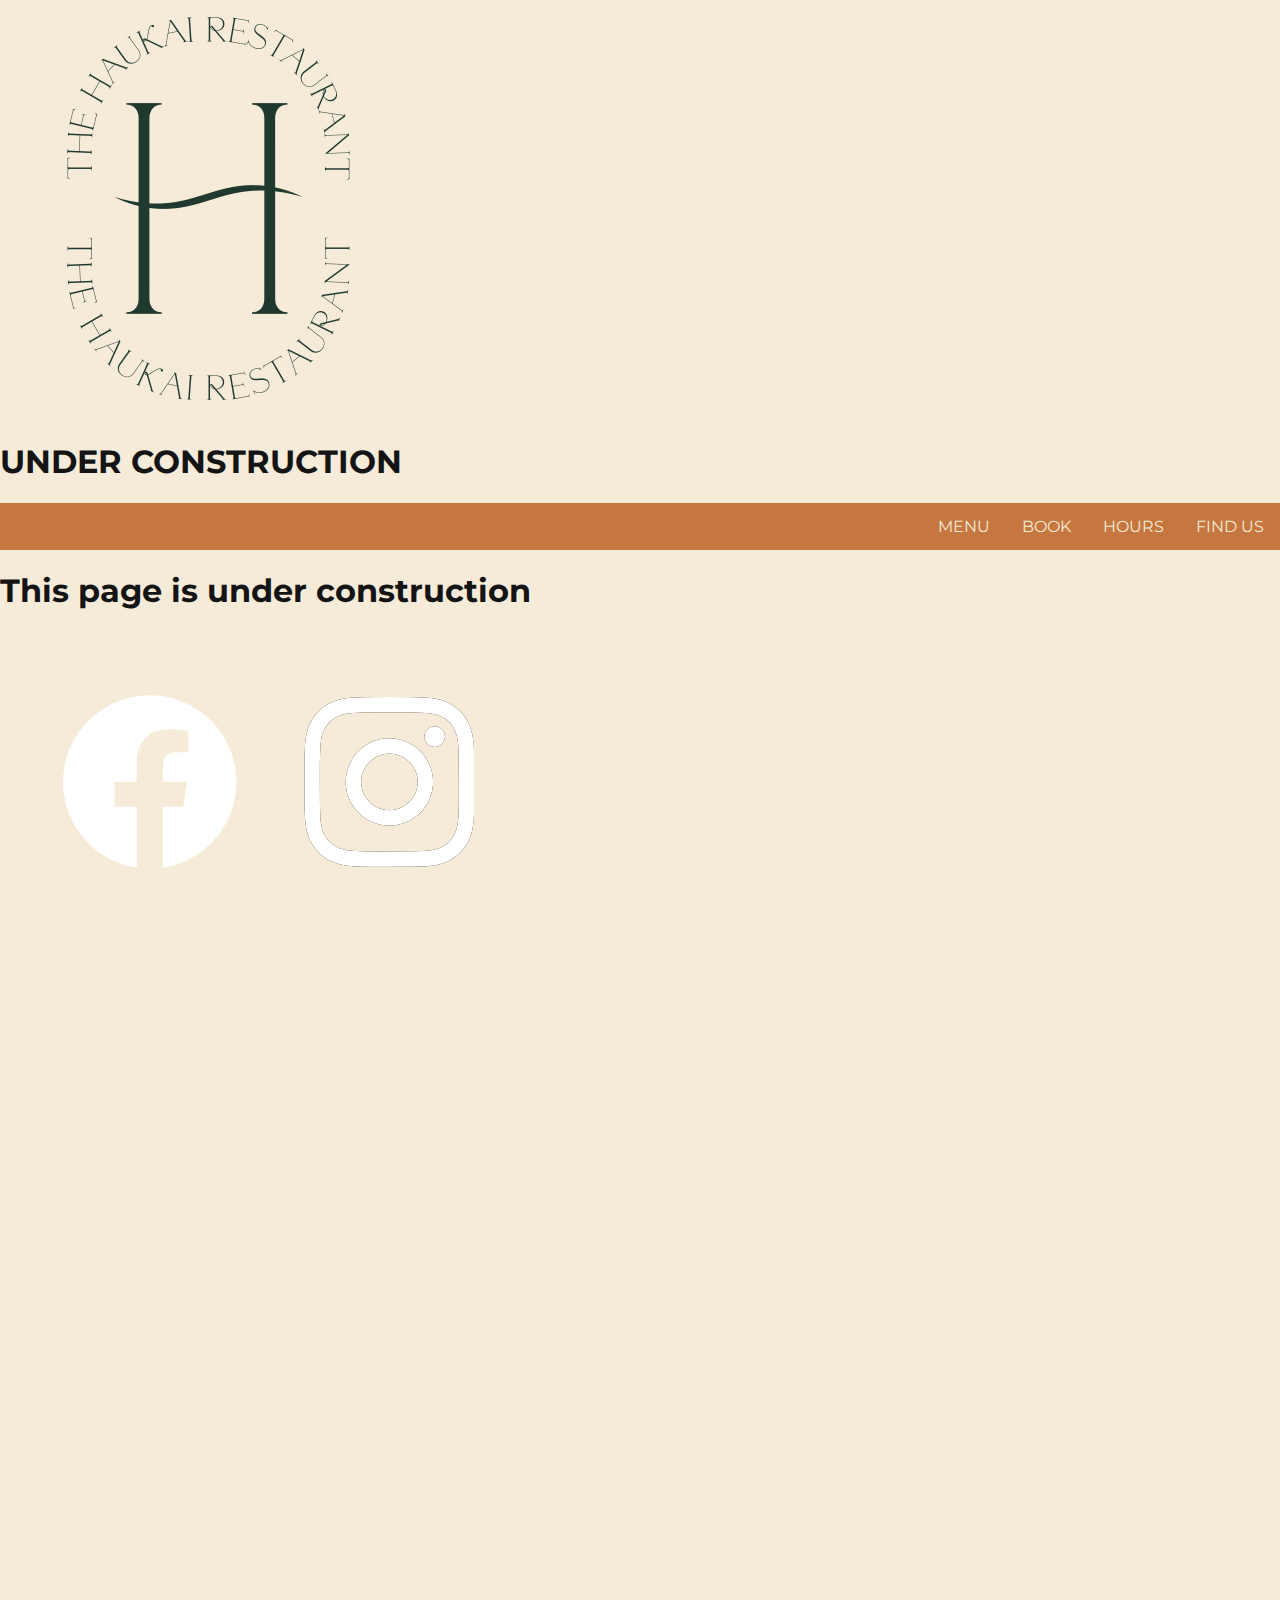
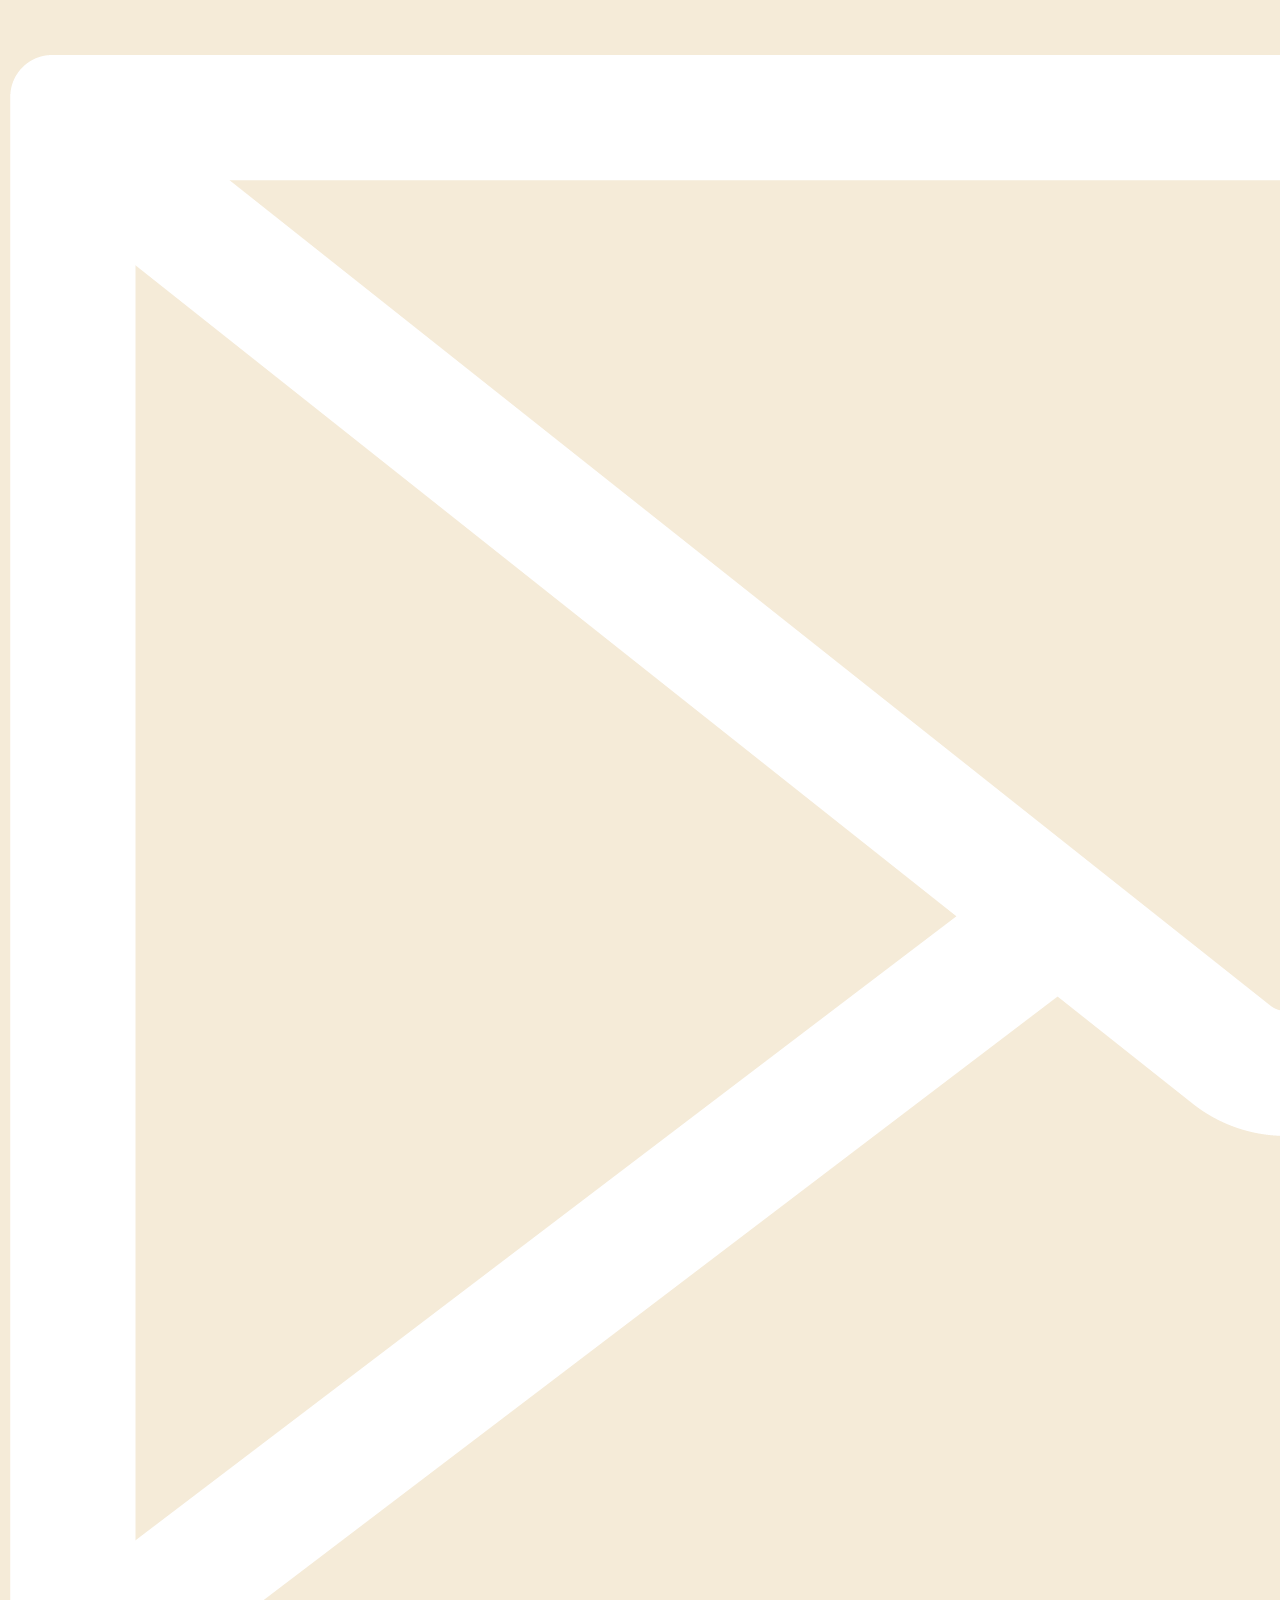
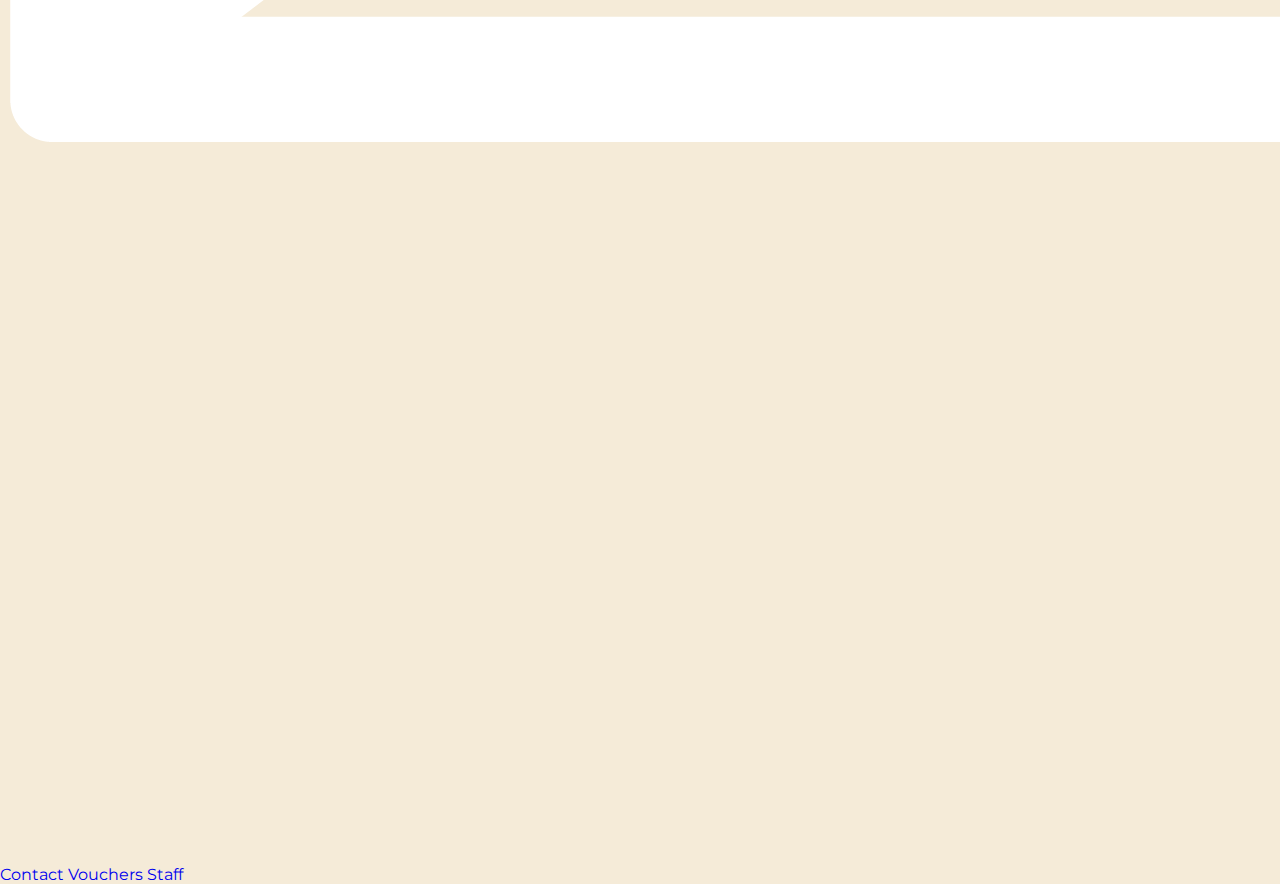
<file: underconstruction.html>
<!doctype html>
<!-- Sets the language for the website to english -->
<html lang="en">
<head>
<meta charset="UTF-8" name="viewport" content="width=device-width, initial-scale=1.0">
<!-- Links for the CSS and the website's fonts -->
<link rel="stylesheet" type="text/css" href="styles/style.css">
<link rel="preconnect" href="https://fonts.googleapis.com">
<link rel="preconnect" href="https://fonts.gstatic.com" crossorigin>
<link href="https://fonts.googleapis.com/css2?family=Montserrat:wght@200;900&display=swap" rel="stylesheet">
<!-- Link to icon library for hamburger menu on smaller screens -->
<link rel="stylesheet" href="https://cdnjs.cloudflare.com/ajax/libs/font-awesome/4.7.0/css/font-awesome.min.css">
<!-- Link for favicon -->
<link rel="icon" type="image/png" href="./images/favicon.png" />
<title>The Haukai Restaurant - Home</title>
</head>

<body>

	<header class="flexheader">
		<div class="headerleft">
			<a href="./index.html"><img src="./images/haukailogo.png" alt="The Haukai Logo"></a>
		</div>
		<div class="headerright">
			<h1>UNDER CONSTRUCTION</h1>
		</div>
	</header>

	<nav class="navbar"> 
		<a href="location.html">FIND US</a>
		<a href="hours.html">HOURS</a>
		<a href="reservations.html">BOOK</a>
		<a href="menu.html">MENU</a>
	</nav>

	<main>
		<h1>This page is under construction</h1>
	</main>

	<footer>
		<div class="flexfooter">
			<div class="footerleft">
				<a href="https://www.facebook.com/ploughandfeather" target="_blank">
					<img src="./images/gfx-facebook.png" class="socialicon" alt="Facebook logo" title="Visit us on Facebook">
				</a>
				<a href="https://www.instagram.com/ploughandfeather/" target="_blank">
					<img src="./images/gfx-instagram.png" class="socialicon" alt="White Instagram logo" title="Visit us on Instagram">
				</a>
				<a href="mailto:amandalouise.stuart@gmail.com">
					<img src="./images/gfx-mail.png" class="socialicon" alt="White envelope" title="Email us">
				</a>
			</div>
			<div class="footerright">
				<a href="contact.html">Contact</a>
				<!-- This link leads to the under construction page -->
				<a href="underconstruction.html">Vouchers</a>
				<a href="/private/staff.html">Staff</a>
			</div>
		</div>
	</footer>
	
</body>
</html>
</file>
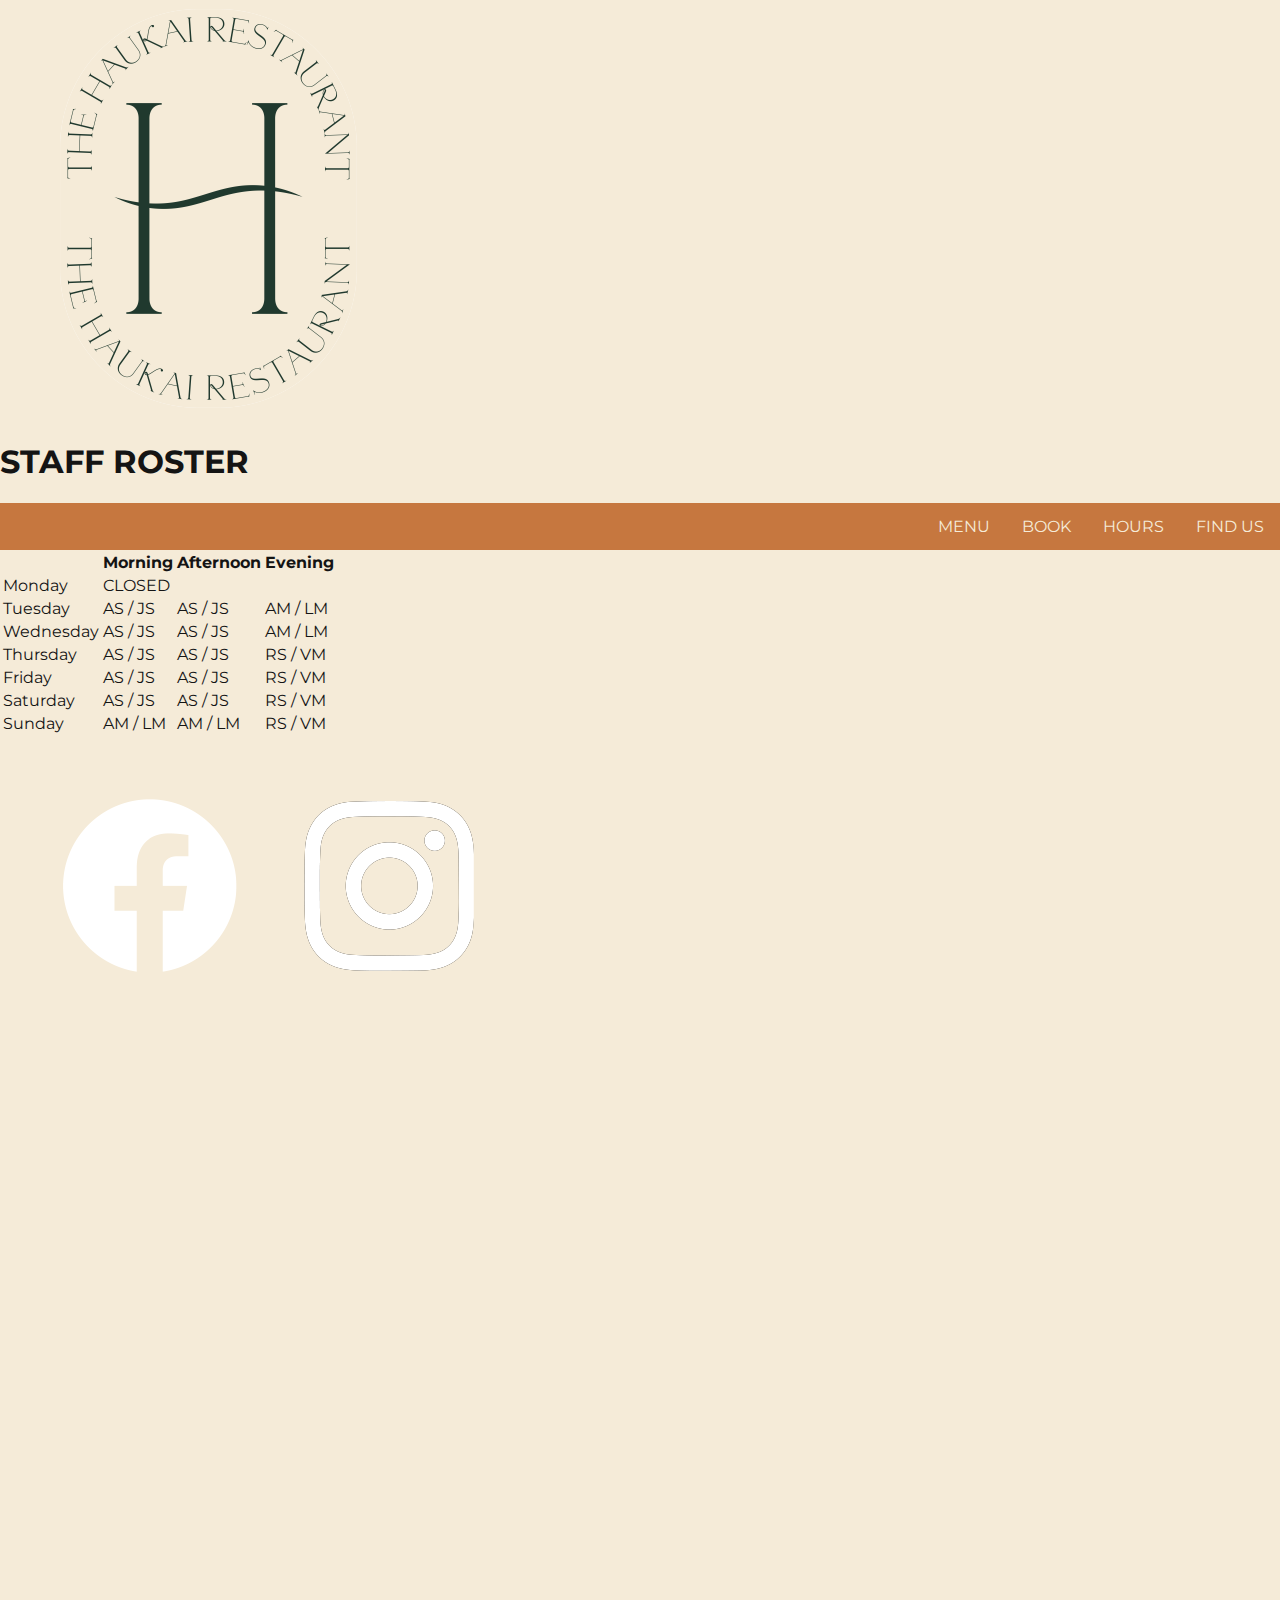
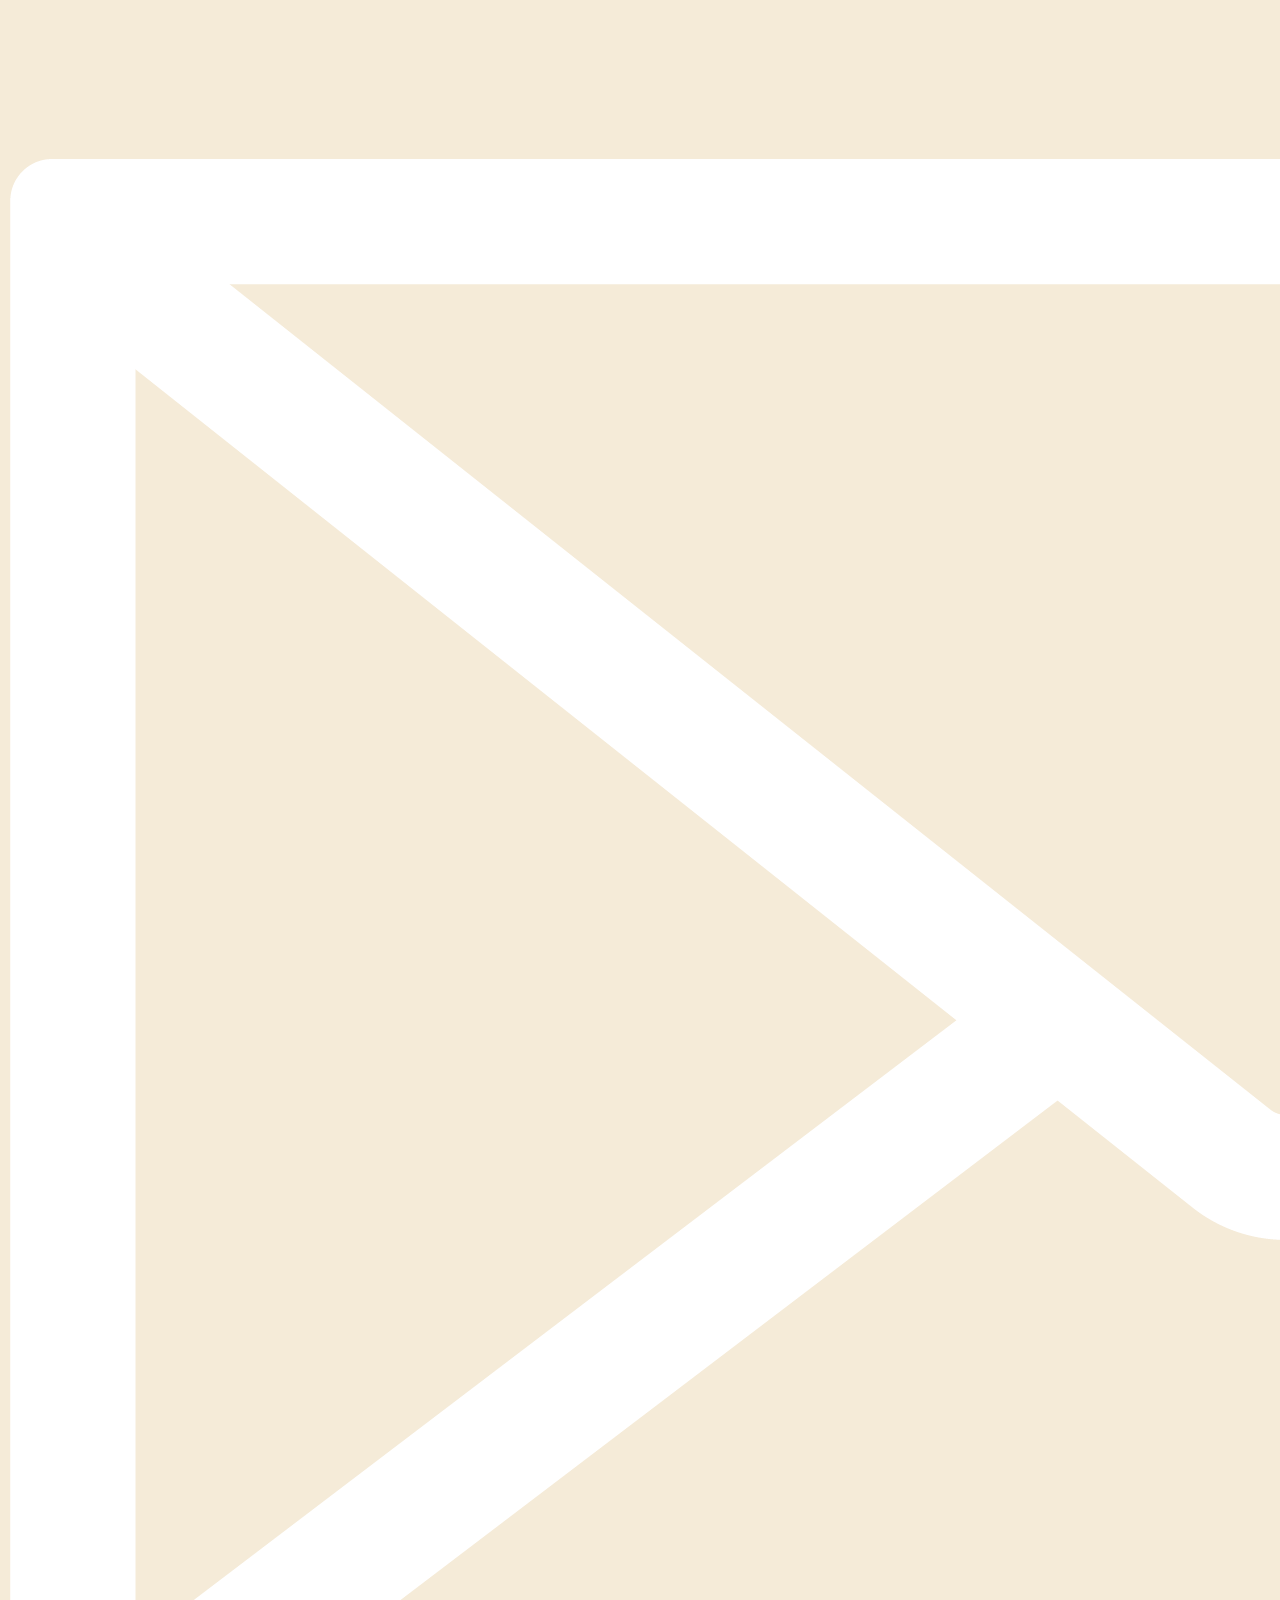
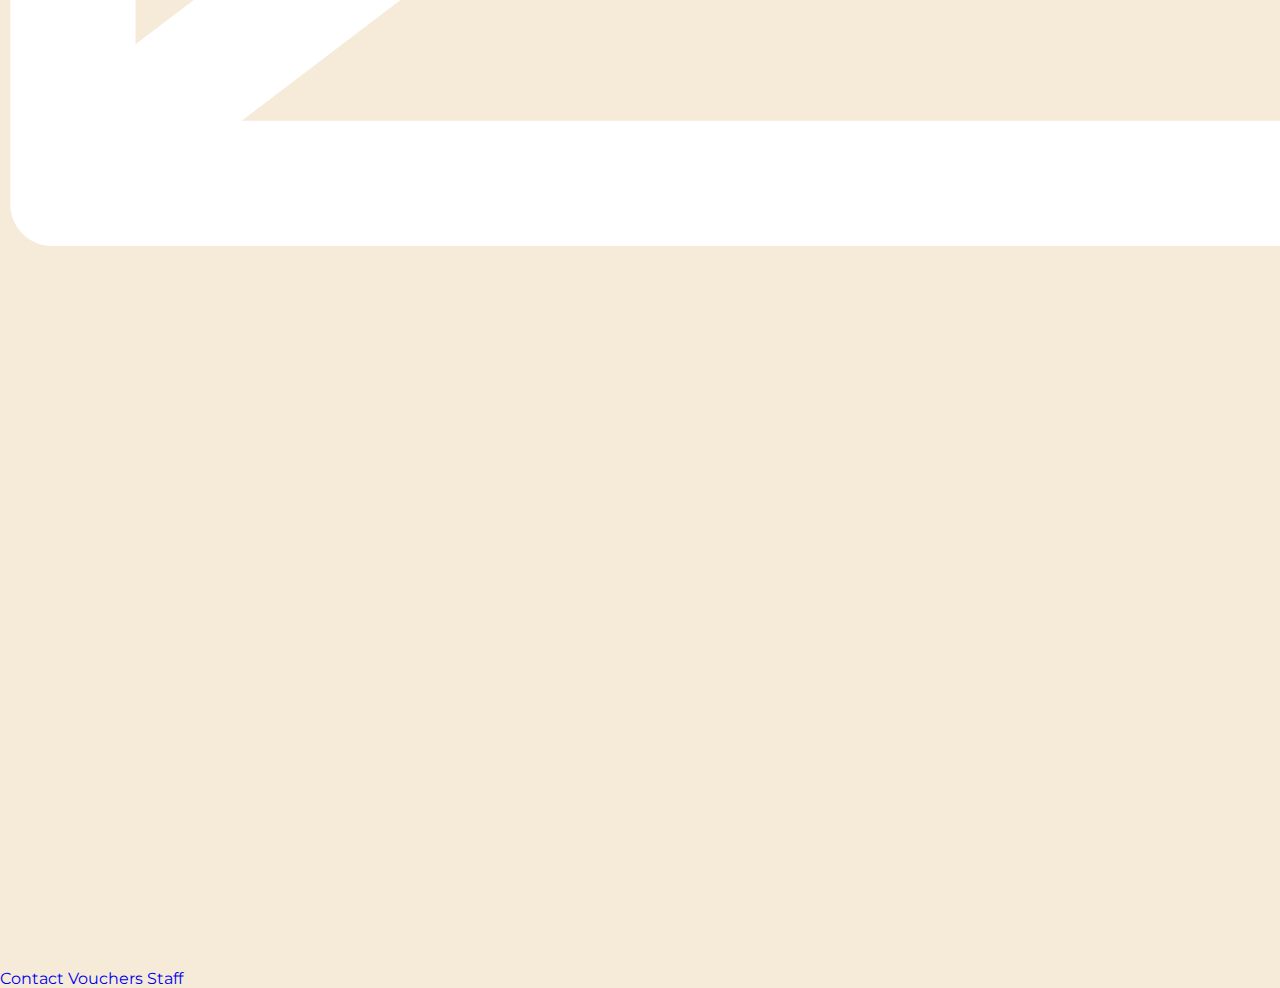
<file: private/staff.html>
<!doctype html>
<!-- Sets the language for the website to english -->
<html lang="en">
    <head>
        <meta charset="UTF-8" name="viewport" content="width=device-width, initial-scale=1.0">
        <!-- Links for the CSS and the website's fonts -->
        <link rel="stylesheet" type="text/css" href="/styles/style.css">
        <link rel="preconnect" href="https://fonts.googleapis.com">
        <link rel="preconnect" href="https://fonts.gstatic.com" crossorigin>
        <link href="https://fonts.googleapis.com/css2?family=Montserrat:wght@200;900&display=swap" rel="stylesheet">
        <!-- Link to icon library for hamburger menu on smaller screens -->
        <link rel="stylesheet" href="https://cdnjs.cloudflare.com/ajax/libs/font-awesome/4.7.0/css/font-awesome.min.css">
        <!-- Link for favicon -->
        <link rel="icon" type="image/png" href="/images/favicon.png" />
        <title>The Haukai Restaurant - Staff</title>
    </head>    
    
    <body>

        <header class="flexheader">
            <div class="headerleft">
                <a href="/index.html"><img src="/images/haukailogo.png" alt="The Haukai Logo"></a>
            </div>
            <div class="headerright">
                <h1>STAFF ROSTER</h1>
            </div>
        </header>

        <nav class="navbar"> 
            <a href="/location.html">FIND US</a>
            <a href="/hours.html">HOURS</a>
            <a href="/reservations.html">BOOK</a>
            <a href="/menu.html">MENU</a>
        </nav>

        <main class="staffschedule">
            <div class="staffleft"></div>
            <div class="staffmid">
                <table>
                    <tr>
                        <th></th>
                        <th>Morning</th>
                        <th>Afternoon</th>
                        <th>Evening</th>
                    </tr>
                    <tr>
                        <td class="day">Monday</td>
                        <td colspan="3">CLOSED</td>
                    </tr>
                    <tr>
                        <td class="day">Tuesday</td>
                        <td>AS / JS</td>
                        <td>AS / JS</td>
                        <td>AM / LM</td>
                    </tr>
                    <tr>
                        <td class="day">Wednesday</td>
                        <td>AS / JS</td>
                        <td>AS / JS</td>
                        <td>AM / LM</td>
                    </tr>
                    <tr>
                        <td class="day">Thursday</td>
                        <td>AS / JS</td>
                        <td>AS / JS</td>
                        <td>RS / VM</td>
                    </tr>
                    <tr>
                        <td class="day">Friday</td>
                        <td>AS / JS</td>
                        <td>AS / JS</td>
                        <td>RS / VM</td>
                    </tr>
                    <tr>
                        <td class="day">Saturday</td>
                        <td>AS / JS</td>
                        <td>AS / JS</td>
                        <td>RS / VM</td>
                    </tr>
                    <tr>
                        <td class="day">Sunday</td>
                        <td>AM / LM</td>
                        <td>AM / LM</td>
                        <td>RS / VM</td>
                    </tr>
                </table>
            </div>
            <div class="staffright"></div>
        </main>

        <footer>
            <div class="flexfooter">
                <div class="footerleft">
                    <a href="https://www.facebook.com/ploughandfeather" target="_blank">
                        <img src="/images/gfx-facebook.png" class="socialicon" alt="Facebook logo" title="Visit us on Facebook">
                    </a>
                    <a href="https://www.instagram.com/ploughandfeather/" target="_blank">
                        <img src="/images/gfx-instagram.png" class="socialicon" alt="White Instagram logo" title="Visit us on Instagram">
                    </a>
                    <a href="mailto:amandalouise.stuart@gmail.com">
                        <img src="/images/gfx-mail.png" class="socialicon" alt="White envelope" title="Email us">
                    </a>
                </div>
                <div class="footerright">
                    <a href="/contact.html">Contact</a>
                    <!-- This link leads to the under construction page -->
                    <a href="/underconstruction.html">Vouchers</a>
                    <a href="/private/staff.html">Staff</a>
                </div>
            </div>
        </footer>

    </body>
</html>
</file>
<file: styles/style.css>
@charset "UTF-8";
/* CSS for The Haukai Restaurant */

* {
	box-sizing: border-box;
}

/* Styling the main body of the application */
body {
	margin: 0px;
	padding: 0px;
	width: 100%;
	height: 100%;
	background-color: #f5ebd8;
	color: #141414;
	font-family: 'Montserrat', sans-serif;
}

/* Styling the header */
.header {
	width:100%;
	height: 180px;
	margin: 0%;
	padding:1%;
	background: #20392e;
	color:#f5ebd8;
}

/* Styling the logo in the header */
.header img {
	float: left;
	width: 140px;
	height: 140px;
	background: #20392e;
}

/* Styling the text in the header */
.header h1 {
	position: relative;
	top: 20px;
	bottom: 20px;
	font-size: 195%;
	text-align: right;
}

/* Styling the navigation bar */
.navbar {
	background-color: #c6773f;
	overflow: hidden;
}

/* Styling the navigation links */
.navbar a {
	float: right;
	display: block;
	color: #f5ebd8;
	text-align: center;
	padding: 14px 16px;
	text-decoration: none;
	font-size: 16px;
}

/* Altering the colour of the links when hovering */
.navbar a:hover {
	background-color: #f5ebd8;
	color: #c6773f;
}

/* Highlighting the active page */
.navbar a.active {
	background-color: #20392e;
	color: #f5ebd8;
}  

/* Styling the columns on the homepage */
.leftcolumn {
	float: left;
	width: 50%;
	text-align: center;
	padding: 1%;

}

.rightcolumn {
	float: right;
	width: 50%;
	text-align: center;
	padding: 1%;

}

/* Clear floats the columns */
.row::after {
	content: "";
	display: table;
	clear: both;
}

/* Styling the contact us section of the home page */ 
.contact {
	text-align: center;
	font-size: 120%;
	color: black;
}

/* Removing the text decoration on the email and telephone links */
.contact a {
	text-decoration: none; 
}

/* Styling the text that provides the restaurant hours */
.indexhours {
	text-align: center;
	font-size: 130%;
	font-style: italic;
	color: black;
}

/* Styling the Menu page */
.imagecolumnleft {
	float: left;
	width: 50%;
	text-align: center;
	padding: 1%;

}

.imagecolumnright {
	float: right;
	width: 50%;
	text-align: center;
	padding: 1%;

}

.textcolumnleft {
	float: left;
	width: 50%;
	text-align: center;
	padding: 1%;

}

.textcolumnright {
	float: right;
	width: 50%;
	text-align: center;
	padding: 1%;

}

/* Clear floats the columns */
.row::after {
	content: "";
	display: table;
	clear: both;
}

/* Styling the Find Us page */
.mapcolumn {
	float: left;
}

.mapleft, .mapright {
	width: 25%;
}

.mapmiddle {
	width: 50%;
}

.mapcentre::after {
	content: "";
	display: table;
	clear: both;
}

/* Styling the Hours page */
.hours h3 {
	text-align: center;
	font-size: 180%;
}

.hours p {
	text-align: center;
	font-size: 150%;
}

/* Styling the text throughout */
a {
	text-decoration: none;
}

h2 {
	color: #20392e;
	text-align: center;
	font-size: 200%;
}

h3 {
	color:#20392e;
	text-align: center;
}

hr {
	border: 1.5px solid #20392e;
	width: 50%;
	margin-top: 10%;
	margin-bottom: 10%;
}

/* Styling the main footer */
.footer {
	background-color: #20392e;
	overflow: hidden;
}

.footer a {
	float: right;
	display: block;
	color: #f5ebd8;
	text-align: center;
	padding: 14px 16px;
	text-decoration: none;
	font-size: 16px;
}

.footer a:hover {
	background-color: #f5ebd8;
	color: #20392e;
}

/* Styling the social media footer */
.socialfooter {
	background-color: #c6773f;
	overflow: hidden;
}

.socialfooter a {
	text-decoration: none;
}

.socialfooter img {
	float: left;
	width: 50px;
	height: 50px;
	background: #c6773f;
}

/* Responsive menu for smaller screens */
@media screen and (max-width: 600px) {
	.navbar, .navbar a, .navbar a:hover, .navbar a:active {
		width: 100%;
		float: none;
	}
	.socialfooter {
		width: 100%;
		text-align: center;
	}
	.socialfooter img {
		float: none;
		width: 100px;
		height: 100px;
	}
	.footer, .footer a, .footer a:hover, .footer a:active {
		width: 100%;
	}
	.leftcolumn {
		display: none;
	}
	.rightcolumn {
		width: 100%;
		float: none;
		text-align: center;
	}
	.imagecolumnleft {
		display: none;
	}
	.imagecolumnright {
		display: none;
	}
	.textcolumnleft {
		width: 100%;
		float: none;
		text-align: center;
	}
	.textcolumnright {
		width: 100%;
		float: none;
		text-align: center;
	}
}
</file>
